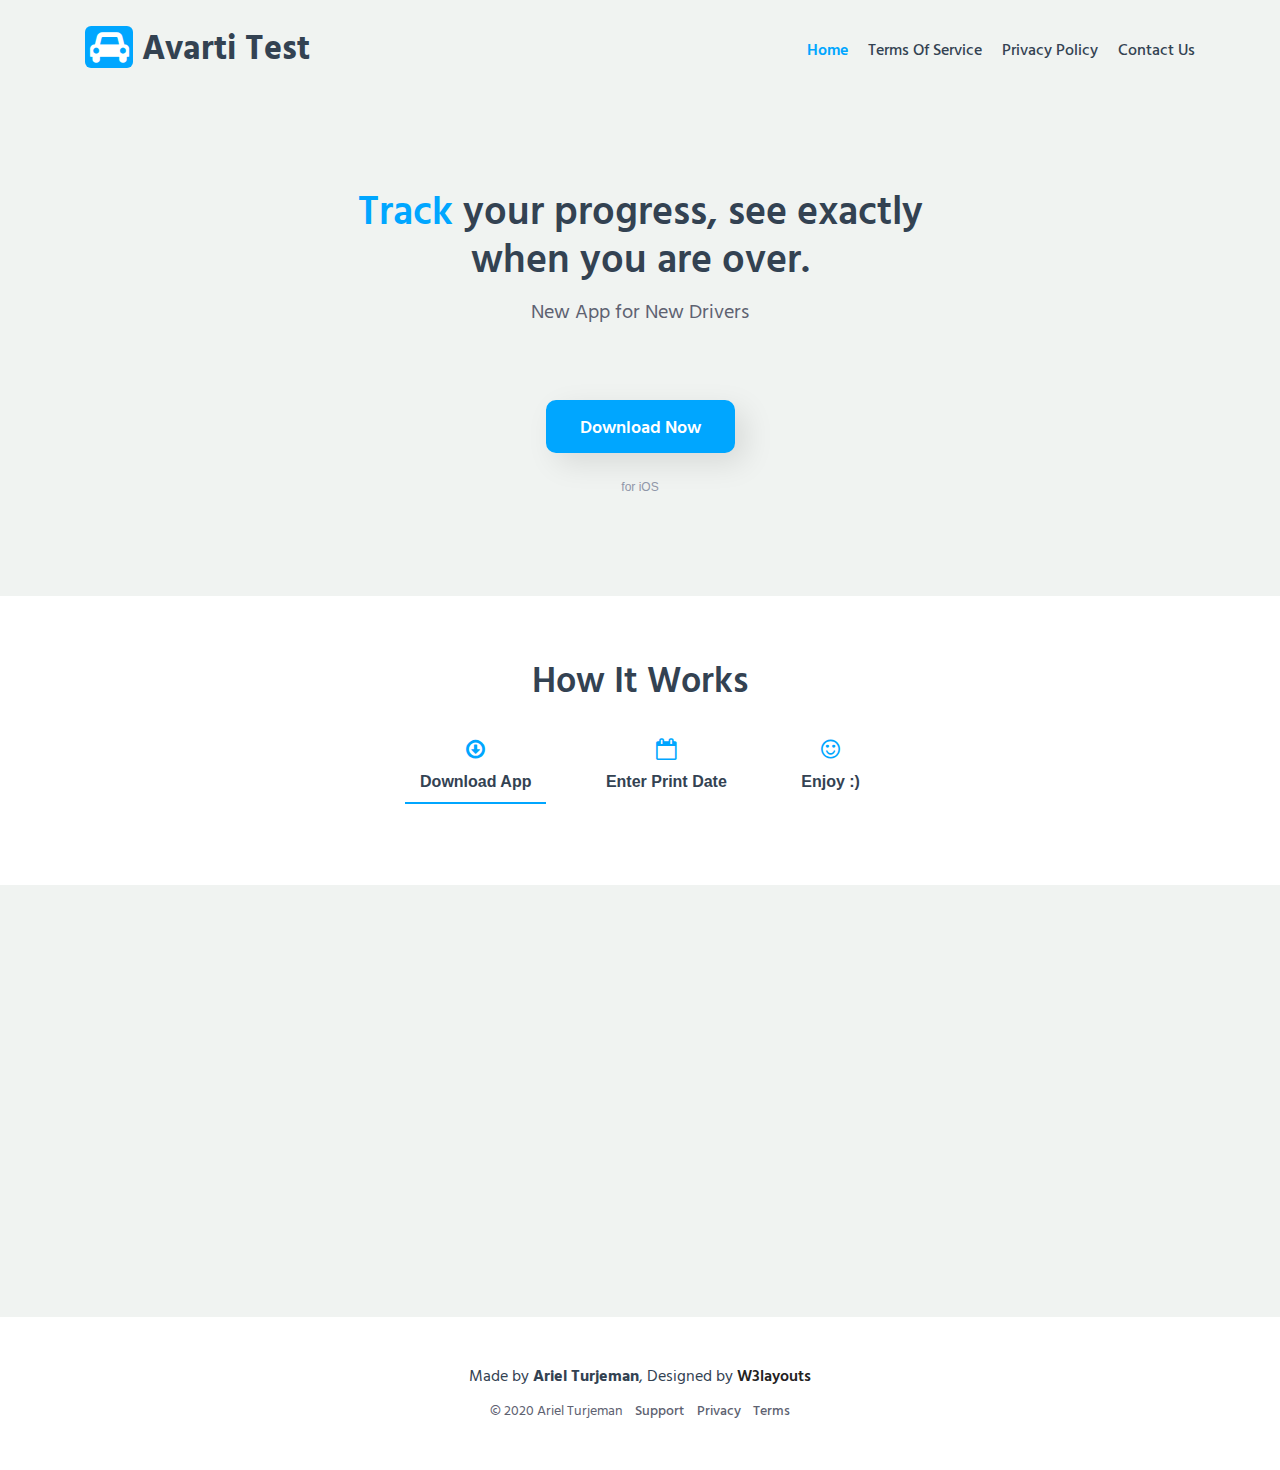
<file: index.html>
<!--
Author: W3layouts
Author URL: http://w3layouts.com
-->
<!doctype html>
<html lang="zxx">

<head>
    <!-- Required meta tags -->
    <meta charset="utf-8">
    <meta name="viewport" content="width=device-width, initial-scale=1, shrink-to-fit=no">
    <title>Avarti Test App</title>
    <!-- Template CSS -->
    <link rel="stylesheet" href="assets/css/style-starter.css">
    <!-- Template CSS -->
    <link href="//fonts.googleapis.com/css?family=Hind:400,500,600,700&display=swap" rel="stylesheet">
    <!-- Template CSS -->
<link rel="shortcut icon" type="image/x-icon" href="assets/favicon.ico">
</head>

<body>
    <!--/top-header-content-->
    <div class="template">
        <header id="site-header" class="fixed-top">
            <div class="container">
                <nav class="navbar navbar-expand-lg navbar-dark stroke">
                    <a class="navbar-brand" href="index.html">
                        <span class="fa fa-car fa-fw"></span> Avarti Test
                    </a>
                    <button class="navbar-toggler bg-gradient" type="button" data-toggle="collapse" data-target="#navbarTogglerDemo02" aria-controls="navbarTogglerDemo02" aria-expanded="false" aria-label="Toggle navigation"><span class="navbar-toggler-icon fa fa-bars"> </span>
                    </button>

                    <div class="collapse navbar-collapse" id="navbarTogglerDemo02">
                        <ul class="navbar-nav ml-auto">
                            <li class="nav-item active">
                                <a class="nav-link" href="index.html">Home <span class="sr-only">(current)</span></a>
                            </li>
                            <li class="nav-item">
                                <a class="nav-link effect-3" href="tos.html">Terms Of Service</a>
                            </li>

                            <li class="nav-item">
                                <a class="nav-link effect-3" href="privacypolicy.html">Privacy Policy</a>
                            </li>
                            <li class="nav-item">
                                <a class="nav-link effect-3" href="contact.html">Contact Us</a>
                            </li>
                        </ul>

                    </div>
                </nav>
            </div>
        </header>
    </div>
    <!--//top-header-content-->
    <!--w3l-banner-slider-->
    <section class="w3l-banner-main">

        <!--/banner-content-->
        <div class="bannerhny-content text-center">
            <h3 data-aos="fade-up"><span>Track</span> your progress,
                see exactly<br> when you are over.</h3>
            <h6 data-aos="fade-up">New App for New Drivers</h6>
            <div class="banner-button" data-aos="fade-down">
                <a href="#" class="btn">Download Now</a><small>for iOS</small>
            </div>
        </div>
        <!--//banner-content-->
    </section>
    <!-- //w3l-banner-slider-->

    <section class="w3l-content-12-main">
        <!-- /content-6-section -->
        <div class="content-12 text-left py-5">
            <div class="container pt-lg-3">

                <h3 class="hny-title text-center">
                    How it Works </h3>
                <div class="content-info-tabs mt-4">
                    <div class="tab-main mx-auto text-md-center">

                        <input id="tab1" type="radio" name="tabs" checked>
                        <label for="tab1"><span class="fa fa-arrow-circle-o-down" aria-hidden="true"></span> Download App</label>

                        <input id="tab2" type="radio" name="tabs">
                        <label for="tab2"><span class="fa fa-calendar-o" aria-hidden="true"></span> Enter Print Date</label>

                        <input id="tab3" type="radio" name="tabs">
                        <label for="tab3"><span class="fa fa-smile-o" aria-hidden="true"></span> Enjoy :)</label>
                        <section id="content1" data-aos="zoom-in">
                            <!--<img src="assets/images/screen-1.png" class="img-fluid" alt="mobile-image">-->
                        </section>

                        <section id="content2" data-aos="zoom-in">
                            <!--<img src="assets/images/screen-2.png" class="img-fluid" alt="mobile-image">-->
                        </section>

                        <section id="content3" data-aos="zoom-in">
                            <!--<img src="assets/images/screen-3.png" class="img-fluid" alt="mobile-image">-->
                        </section>
                    </div>
                </div>
            </div>
        </div>
    </section>

    <!--/w3l-download-main-->
    <section class="w3l-download-main">
        <!--/download-->
        <div class="download-content text-center py-5">
            <div class="container py-lg-3">
                <h3 data-aos="fade-up">Avarti Test is free for <span>download</span>.<br> Try it today!</h3>
                <h6 data-aos="fade-up">Click to Download Avarti Test Application</h6>
                <div class="banner-button" data-aos="fade-up">
                    <a href="#" class="btn">Download Now</a><small>No signup required.</small>
                </div>
            </div>
        </div>
        <!--//download-->
    </section>
    <!--//w3l-download-main-->
    <!-- footer -->
        <footer class="w3l-footer-16">
        <div class="footer-content py-lg-5 py-4 text-center">
            <div class="container">
                <div class="copy-right">
                    <h6>Made by <b>Ariel Turjeman</b>, Designed by <a href="https://w3layouts.com">W3layouts</a> </h6>
                    <ul class="footer-gd-16">
                        <li>© 2020 Ariel Turjeman </li>
                        <li><a href="contact.html">Support</a></li>
                        <li><a href="privacypolicy.html">Privacy</a></li>
                        <li><a href="tos.html">Terms</a></li>
                    </ul>
                </div>
                <button onclick="topFunction()" id="movetop" title="Go to top">
                    <span class="fa fa-angle-up"></span>
                </button>
            </div>
        </div>

        <!-- move top -->
        <script>
            // When the user scrolls down 20px from the top of the document, show the button
            window.onscroll = function() {
                scrollFunction()
            };

            function scrollFunction() {
                if (document.body.scrollTop > 20 || document.documentElement.scrollTop > 20) {
                    document.getElementById("movetop").style.display = "block";
                } else {
                    document.getElementById("movetop").style.display = "none";
                }
            }

            // When the user clicks on the button, scroll to the top of the document
            function topFunction() {
                document.body.scrollTop = 0;
                document.documentElement.scrollTop = 0;
            }
        </script>
         <!-- //move top -->
        <script>
            $(function() {
                $('.navbar-toggler').click(function() {
                    $('body').toggleClass('noscroll');
                })
            });

        </script>
    </footer>
    <!-- //footer -->
</body>

</html>
<script src="assets/js/jquery-3.3.1.min.js"></script>
<!-- disable body scroll which navbar is in active -->

<!--//-->
<script>
    $(function() {
        $('.navbar-toggler').click(function() {
            $('body').toggleClass('noscroll');
        })
    });
</script>
<!--/MENU-JS-->
<script>
    $(window).on("scroll", function() {
        var scroll = $(window).scrollTop();

        if (scroll >= 80) {
            $("#site-header").addClass("nav-fixed");
        } else {
            $("#site-header").removeClass("nav-fixed");
        }
    });

    //Main navigation Active Class Add Remove
    $(".navbar-toggler").on("click", function() {
        $("header").toggleClass("active");
    });
    $(document).on("ready", function() {
        if ($(window).width() > 991) {
            $("header").removeClass("active");
        }
        $(window).on("resize", function() {
            if ($(window).width() > 991) {
                $("header").removeClass("active");
            }
        });
    });
</script>
<!--//MENU-JS-->
<!-- /aos -->
<script src="assets/js/aos.js"></script>
<script src="assets/js/aosindex.js"></script>
<!-- //aos -->

<script src="assets/js/bootstrap.min.js"></script>
</file>
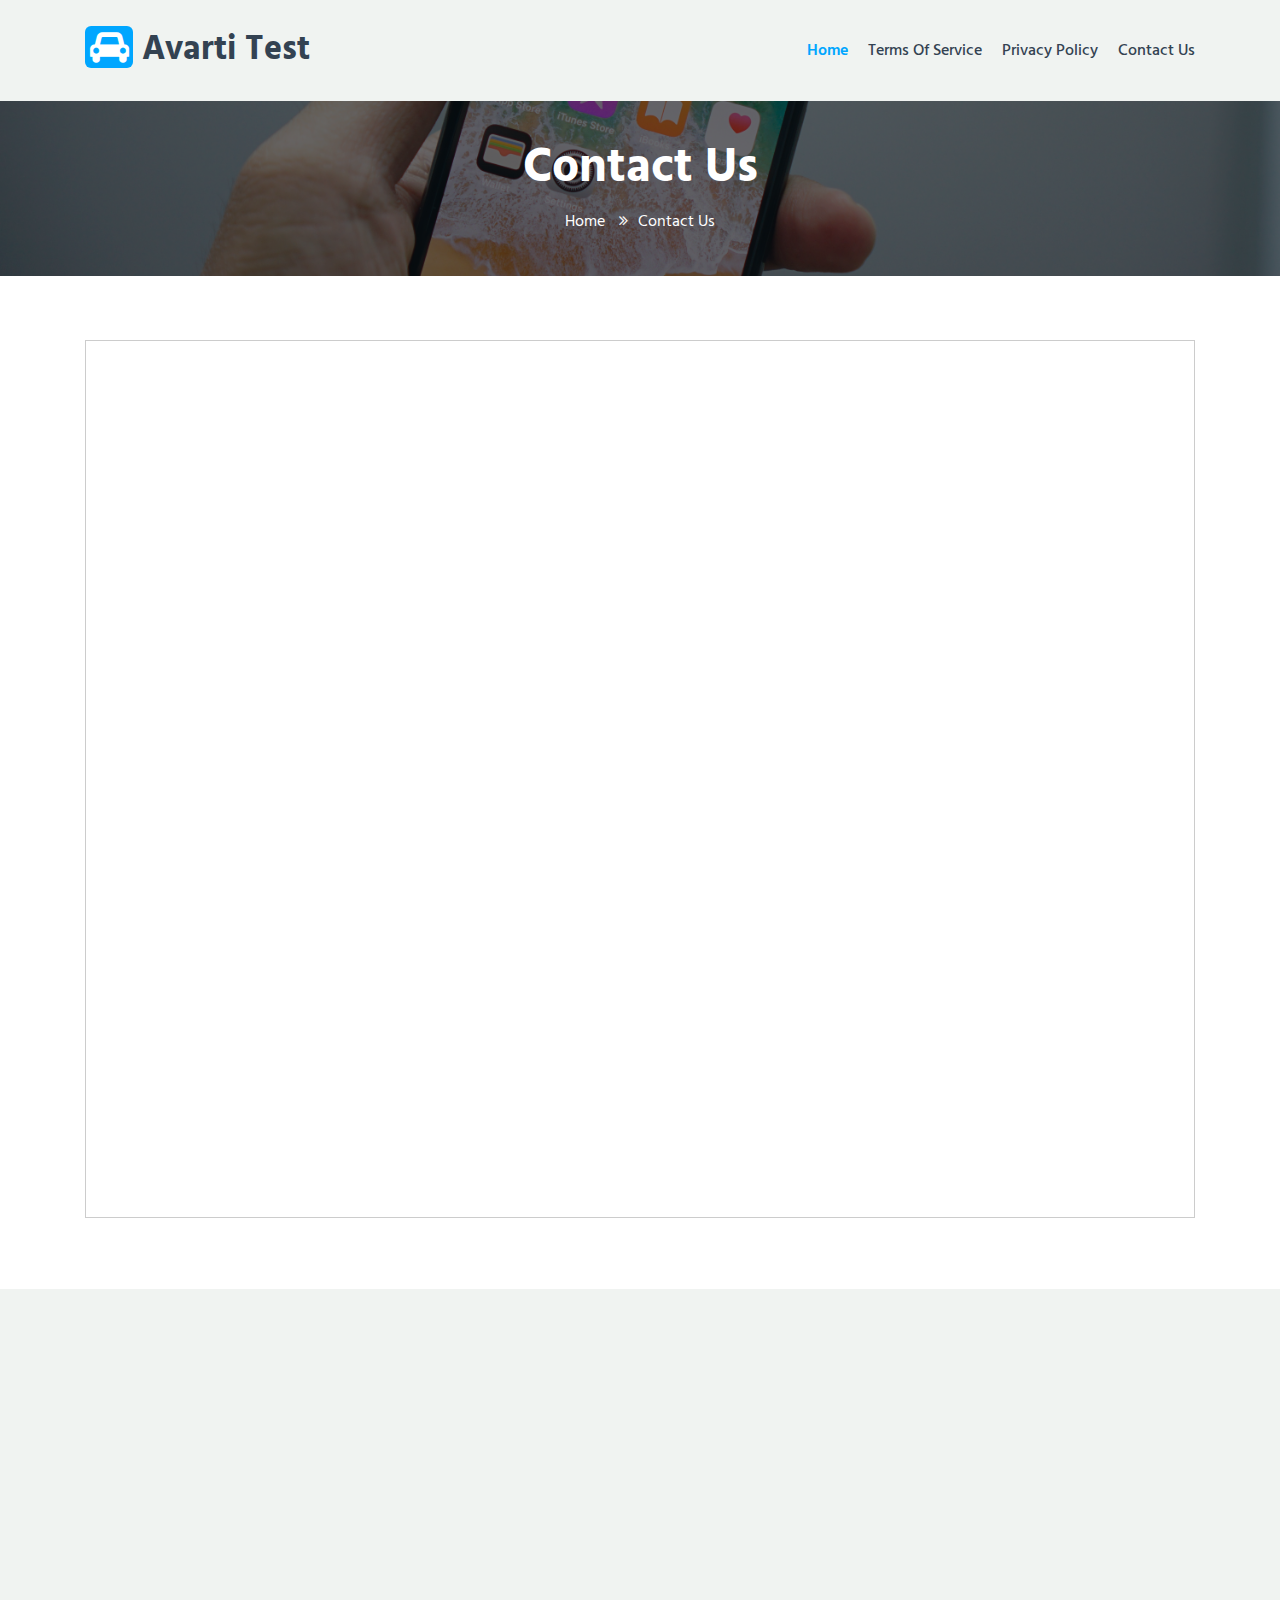
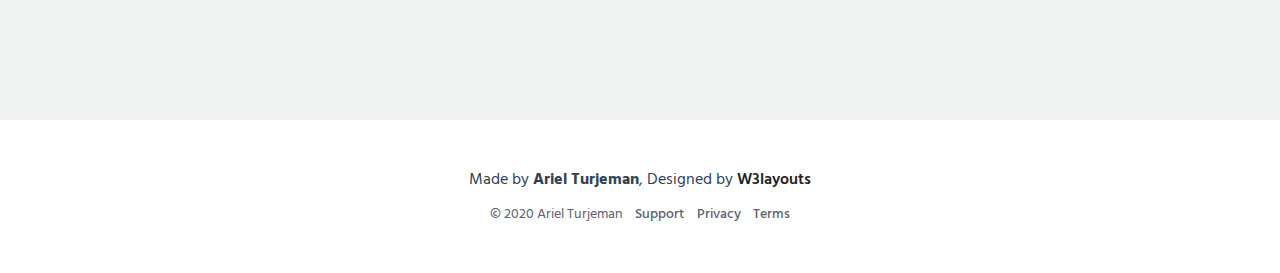
<file: contact.html>
<!--
Author: W3layouts
Author URL: http://w3layouts.com
-->
<!doctype html>
<html lang="zxx">

<head>
    <!-- Required meta tags -->
    <meta charset="utf-8">
    <meta name="viewport" content="width=device-width, initial-scale=1, shrink-to-fit=no">
    <title>Avarti Test App</title>
    <!-- Template CSS -->
    <link rel="stylesheet" href="assets/css/style-starter.css">
    <!-- Template CSS -->
    <link href="//fonts.googleapis.com/css?family=Hind:400,500,600,700&display=swap" rel="stylesheet">
    <!-- Template CSS -->
<link rel="shortcut icon" type="image/x-icon" href="assets/favicon.ico">
</head>

<body>
    <!--/top-header-content-->
    <div class="template">
        <header id="site-header" class="fixed-top">
            <div class="container">
                <nav class="navbar navbar-expand-lg navbar-dark stroke">
                    <a class="navbar-brand" href="index.html">
                        <span class="fa fa-car fa-fw"></span> Avarti Test
                    </a>
                    <button class="navbar-toggler bg-gradient" type="button" data-toggle="collapse" data-target="#navbarTogglerDemo02" aria-controls="navbarTogglerDemo02" aria-expanded="false" aria-label="Toggle navigation"><span class="navbar-toggler-icon fa fa-bars"> </span>
                    </button>

                    <div class="collapse navbar-collapse" id="navbarTogglerDemo02">
                        <ul class="navbar-nav ml-auto">
                            <li class="nav-item active">
                                <a class="nav-link" href="index.html">Home <span class="sr-only">(current)</span></a>
                            </li>
                            <li class="nav-item">
                                <a class="nav-link effect-3" href="tos.html">Terms Of Service</a>
                            </li>

                            <li class="nav-item">
                                <a class="nav-link effect-3" href="privacypolicy.html">Privacy Policy</a>
                            </li>
                            <li class="nav-item">
                                <a class="nav-link effect-3" href="contact.html">Contact Us</a>
                            </li>
                        </ul>

                    </div>
                </nav>
            </div>
        </header>
    </div>
    <!--//top-header-content-->

    <section class="w3l-inner-page-main">
        <div class="breadcrumb-infhny">
            <div class="container">
                <nav aria-label="breadcrumb">
                    <h2 class="hny-title text-center">Contact Us</h2>
                    <ol class="breadcrumb mb-0">
                        <li><a href="index.html">Home</a>
                            <span class="fa fa-angle-double-right"></span>
                        </li>
                        <li class="active">Contact Us</li>
                    </ol>
                </nav>
            </div>
        </div>
    </section>


    <!-- /contact-form -->
    <section class="w3l-contact-main">
        <div class="contact-infhny py-5">
            <div class="container py-lg-3">
                <div class="top-map">
                    <div class="map-content-9">
                        <script src="https://static.airtable.com/js/embed/embed_snippet_v1.js"></script><iframe class="airtable-embed airtable-dynamic-height" src="https://airtable.com/embed/shrJTUaPPGjscM20i?backgroundColor=blue" frameborder="0" onmousewheel="" width="100%" height="878" style="background: transparent; border: 1px solid #ccc;"></iframe>
                    </div>
                </div>
            </div>
        </div>

    </section>
    <!-- //contact-form -->

    <!-- footer -->
    <!--/w3l-download-main-->
    <section class="w3l-download-main">
        <!--/download-->
        <div class="download-content text-center py-5">
            <div class="container py-lg-3">
                <h3 data-aos="fade-up">Avarti Test is free for <span>download</span>.<br> Try it today!</h3>
                <h6 data-aos="fade-up">Click to Download Avarti Test Application</h6>
                <div class="banner-button" data-aos="fade-up">
                    <a href="#" class="btn">Download Now</a><small>No signup required.</small>
                </div>
            </div>
        </div>
        <!--//download-->
    </section>
    <!--//w3l-download-main-->
    <!-- footer -->
    <footer class="w3l-footer-16">
        <div class="footer-content py-lg-5 py-4 text-center">
            <div class="container">
                <div class="copy-right">
                    <h6>Made by <b>Ariel Turjeman</b>, Designed by <a href="https://w3layouts.com">W3layouts</a> </h6>
                    <ul class="footer-gd-16">
                        <li>© 2020 Ariel Turjeman </li>
                        <li><a href="contact.html">Support</a></li>
                        <li><a href="privacypolicy.html">Privacy</a></li>
                        <li><a href="tos.html">Terms</a></li>
                    </ul>
                </div>
                <button onclick="topFunction()" id="movetop" title="Go to top">
                    <span class="fa fa-angle-up"></span>
                </button>
            </div>
        </div>

        <!-- move top -->
        <script>
            // When the user scrolls down 20px from the top of the document, show the button
            window.onscroll = function() {
                scrollFunction()
            };

            function scrollFunction() {
                if (document.body.scrollTop > 20 || document.documentElement.scrollTop > 20) {
                    document.getElementById("movetop").style.display = "block";
                } else {
                    document.getElementById("movetop").style.display = "none";
                }
            }

            // When the user clicks on the button, scroll to the top of the document
            function topFunction() {
                document.body.scrollTop = 0;
                document.documentElement.scrollTop = 0;
            }

        </script>
        <!-- //move top -->
        <script>
            $(function() {
                $('.navbar-toggler').click(function() {
                    $('body').toggleClass('noscroll');
                })
            });

        </script>
    </footer>
    <!-- //footer -->
</body>

</html>
<script src="assets/js/jquery-3.3.1.min.js"></script>
<!-- disable body scroll which navbar is in active -->
<script>
    $(function() {
        $('.navbar-toggler').click(function() {
            $('body').toggleClass('noscroll');
        })
    });

</script>
<!--/MENU-JS-->
<script>
    $(window).on("scroll", function() {
        var scroll = $(window).scrollTop();

        if (scroll >= 80) {
            $("#site-header").addClass("nav-fixed");
        } else {
            $("#site-header").removeClass("nav-fixed");
        }
    });

    //Main navigation Active Class Add Remove
    $(".navbar-toggler").on("click", function() {
        $("header").toggleClass("active");
    });
    $(document).on("ready", function() {
        if ($(window).width() > 991) {
            $("header").removeClass("active");
        }
        $(window).on("resize", function() {
            if ($(window).width() > 991) {
                $("header").removeClass("active");
            }
        });
    });

</script>
<!--//MENU-JS-->
<!-- /aos -->
<script src="assets/js/aos.js"></script>
<script src="assets/js/aosindex.js"></script>
<!-- //aos -->
<!-- disable body scroll which navbar is in active -->
<!-- //jQuery-Photo-filter-lightbox-portfolio-plugin -->
<script src="assets/js/bootstrap.min.js"></script>
</file>
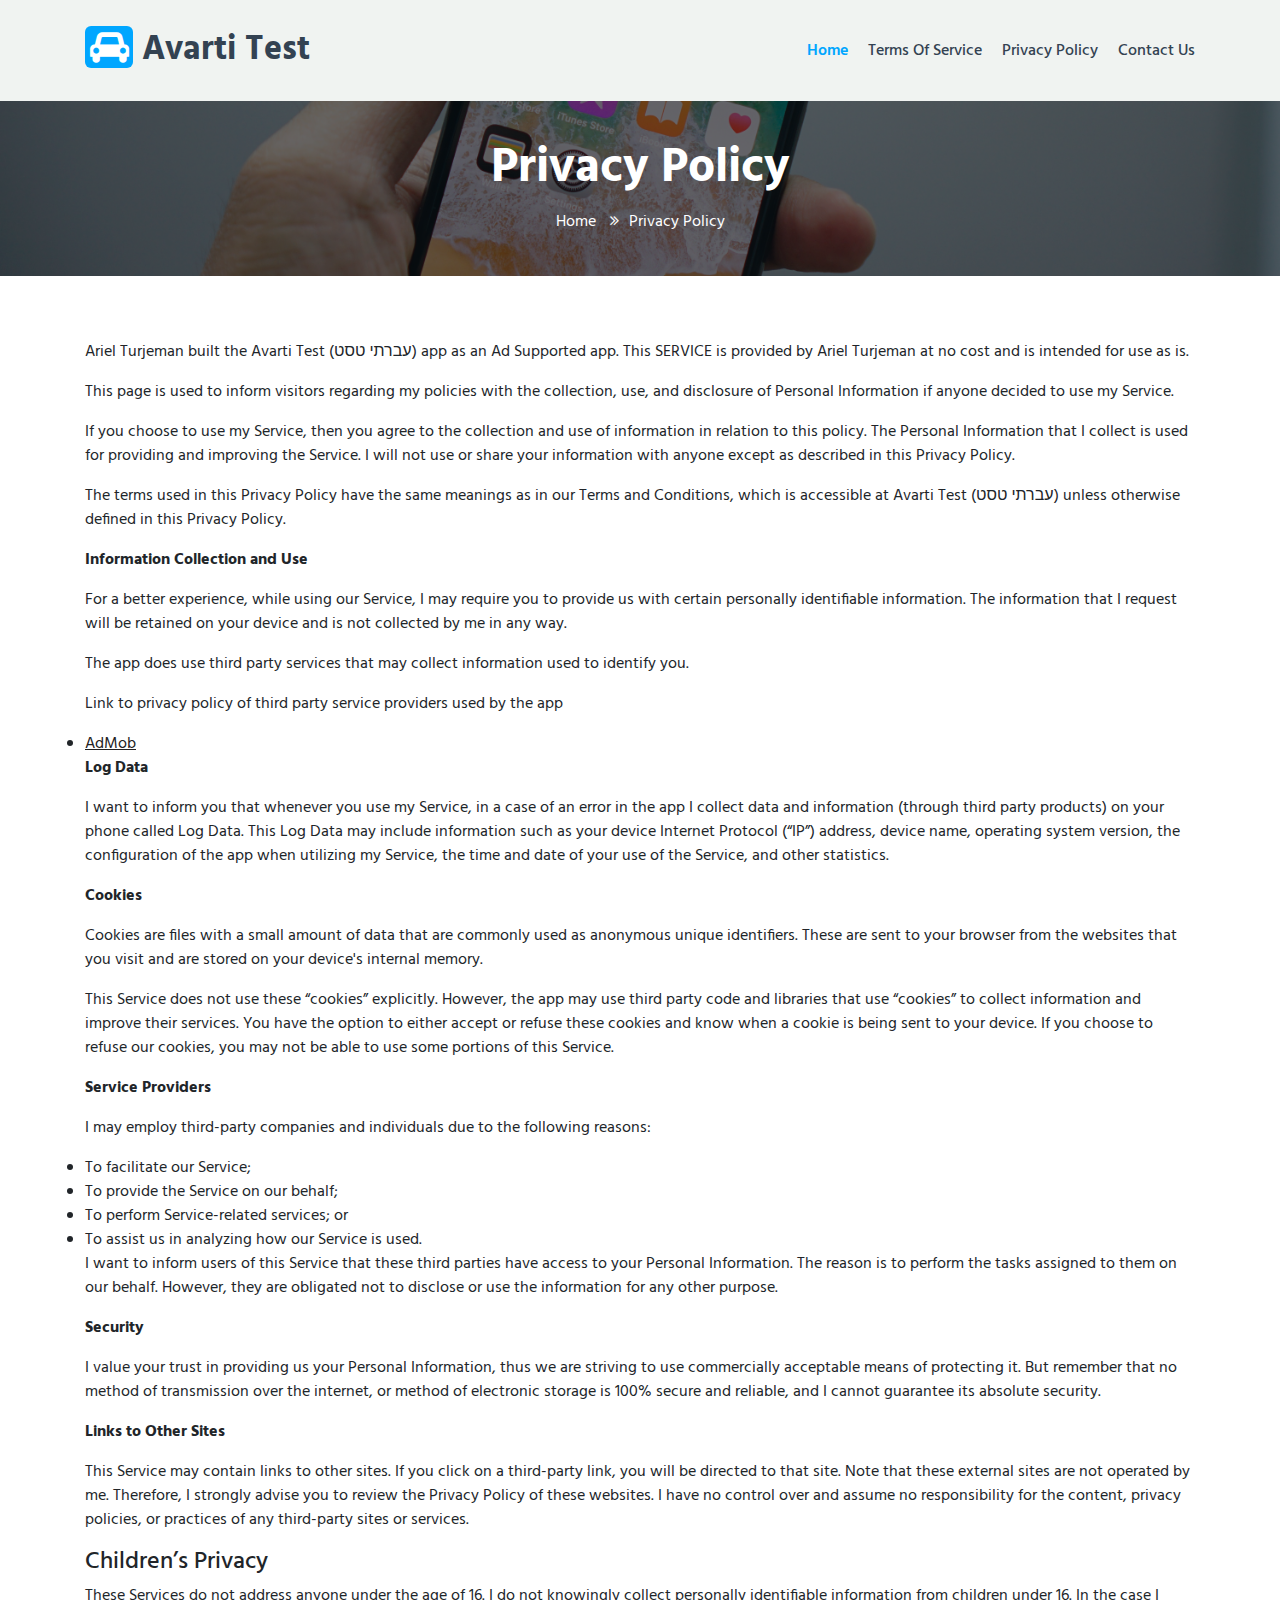
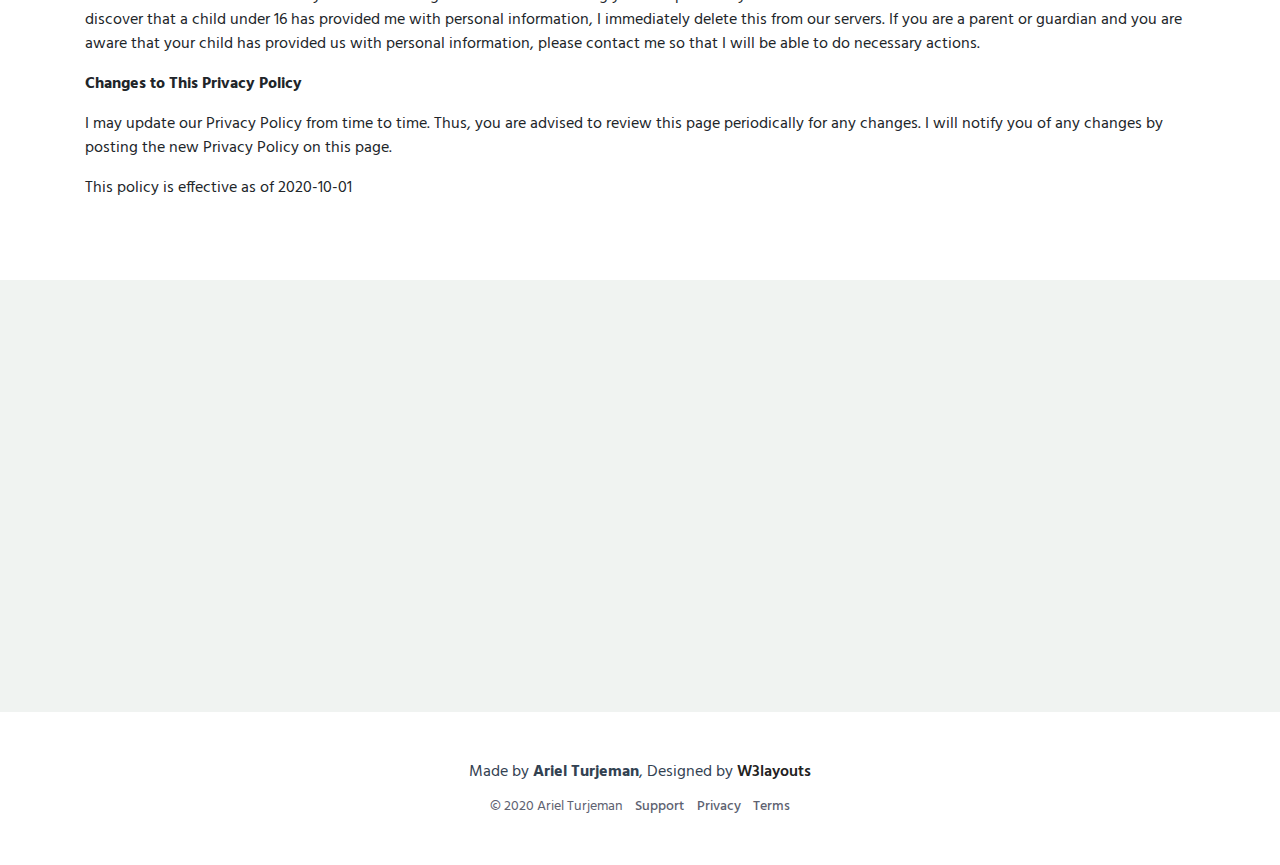
<file: privacypolicy.html>
<!--
Author: W3layouts
Author URL: http://w3layouts.com
-->
<!doctype html>
<html lang="zxx">

<head>
    <!-- Required meta tags -->
    <meta charset="utf-8">
    <meta name="viewport" content="width=device-width, initial-scale=1, shrink-to-fit=no">
    <title>Avarti Test App</title>
    <!-- Template CSS -->
    <link rel="stylesheet" href="assets/css/style-starter.css">
    <!-- Template CSS -->
    <link href="//fonts.googleapis.com/css?family=Hind:400,500,600,700&display=swap" rel="stylesheet">
    <!-- Template CSS -->
<link rel="shortcut icon" type="image/x-icon" href="assets/favicon.ico">
</head>

<body>
    <!--/top-header-content-->
    <div class="template">
        <header id="site-header" class="fixed-top">
            <div class="container">
                <nav class="navbar navbar-expand-lg navbar-dark stroke">
                    <a class="navbar-brand" href="index.html">
                        <span class="fa fa-car fa-fw"></span> Avarti Test
                    </a>
                    <button class="navbar-toggler bg-gradient" type="button" data-toggle="collapse" data-target="#navbarTogglerDemo02" aria-controls="navbarTogglerDemo02" aria-expanded="false" aria-label="Toggle navigation"><span class="navbar-toggler-icon fa fa-bars"> </span>
                    </button>

                    <div class="collapse navbar-collapse" id="navbarTogglerDemo02">
                        <ul class="navbar-nav ml-auto">
                            <li class="nav-item active">
                                <a class="nav-link" href="index.html">Home <span class="sr-only">(current)</span></a>
                            </li>
                            <li class="nav-item">
                                <a class="nav-link effect-3" href="tos.html">Terms Of Service</a>
                            </li>

                            <li class="nav-item">
                                <a class="nav-link effect-3" href="privacypolicy.html">Privacy Policy</a>
                            </li>
                            <li class="nav-item">
                                <a class="nav-link effect-3" href="contact.html">Contact Us</a>
                            </li>
                        </ul>

                    </div>
                </nav>
            </div>
        </header>
    </div>
    <!--//top-header-content-->

    <section class="w3l-inner-page-main">
        <div class="breadcrumb-infhny">
            <div class="container">
                <nav aria-label="breadcrumb">
                    <h2 class="hny-title text-center">Privacy Policy</h2>
                    <ol class="breadcrumb mb-0">
                        <li><a href="index.html">Home</a>
                            <span class="fa fa-angle-double-right"></span>
                        </li>
                        <li class="active">Privacy Policy</li>
                    </ol>
                </nav>
            </div>
        </div>
    </section>

    <section class="w3l-pricing-6">
        <!-- /pricing-6-->
        <div class="pricing py-5">
            <div class="container py-lg-3">
                <p>Ariel Turjeman built the Avarti Test (עברתי טסט) app as an Ad Supported app. This SERVICE is provided by Ariel Turjeman at no cost and is intended for use as is.</p>
                <p>This page is used to inform visitors regarding my policies with the collection, use, and disclosure of Personal Information if anyone decided to use my Service.</p>
                <p>If you choose to use my Service, then you agree to the collection and use of information in relation to this policy. The Personal Information that I collect is used for providing and improving the Service. I will not use or share your information with anyone except as described in this Privacy Policy.</p>
                <p>The terms used in this Privacy Policy have the same meanings as in our Terms and Conditions, which is accessible at Avarti Test (עברתי טסט) unless otherwise defined in this Privacy Policy.</p>
                <p><strong>Information Collection and Use</strong></p>
                <p>For a better experience, while using our Service, I may require you to provide us with certain personally identifiable information. The information that I request will be retained on your device and is not collected by me in any way.</p>
                <p>The app does use third party services that may collect information used to identify you.</p>
                <p>Link to privacy policy of third party service providers used by the app</p>
                <ul>
                    <li><a href="https://support.google.com/admob/answer/6128543?hl=en"><u>AdMob</u></a></li>
                </ul>
                <p><strong>Log Data</strong></p>
                <p>I want to inform you that whenever you use my Service, in a case of an error in the app I collect data and information (through third party products) on your phone called Log Data. This Log Data may include information such as your device Internet Protocol (“IP”) address, device name, operating system version, the configuration of the app when utilizing my Service, the time and date of your use of the Service, and other statistics.</p>
                <p><strong>Cookies</strong></p>
                <p>Cookies are files with a small amount of data that are commonly used as anonymous unique identifiers. These are sent to your browser from the websites that you visit and are stored on your device's internal memory.</p>
                <p>This Service does not use these “cookies” explicitly. However, the app may use third party code and libraries that use “cookies” to collect information and improve their services. You have the option to either accept or refuse these cookies and know when a cookie is being sent to your device. If you choose to refuse our cookies, you may not be able to use some portions of this Service.</p>
                <p><strong>Service Providers</strong></p>
                <p>I may employ third-party companies and individuals due to the following reasons:</p>
                <ul>
                    <li>To facilitate our Service;</li>
                    <li>To provide the Service on our behalf;</li>
                    <li>To perform Service-related services; or</li>
                    <li>To assist us in analyzing how our Service is used.</li>
                </ul>
                <p>I want to inform users of this Service that these third parties have access to your Personal Information. The reason is to perform the tasks assigned to them on our behalf. However, they are obligated not to disclose or use the information for any other purpose.</p>
                <p><strong>Security</strong></p>
                <p>I value your trust in providing us your Personal Information, thus we are striving to use commercially acceptable means of protecting it. But remember that no method of transmission over the internet, or method of electronic storage is 100% secure and reliable, and I cannot guarantee its absolute security.</p>
                <p><strong>Links to Other Sites</strong></p>
                <p>This Service may contain links to other sites. If you click on a third-party link, you will be directed to that site. Note that these external sites are not operated by me. Therefore, I strongly advise you to review the Privacy Policy of these websites. I have no control over and assume no responsibility for the content, privacy policies, or practices of any third-party sites or services.</p>
                <h4>Children’s Privacy</h4>
                <p>These Services do not address anyone under the age of 16. I do not knowingly collect personally identifiable information from children under 16. In the case I discover that a child under 16 has provided me with personal information, I immediately delete this from our servers. If you are a parent or guardian and you are aware that your child has provided us with personal information, please contact me so that I will be able to do necessary actions.</p>
                <p><strong>Changes to This Privacy Policy</strong></p>
                <p>I may update our Privacy Policy from time to time. Thus, you are advised to review this page periodically for any changes. I will notify you of any changes by posting the new Privacy Policy on this page.</p>
                <p>This policy is effective as of 2020-10-01</p>
            </div>
        </div>
    </section>
    <!-- //pricing-6-->

    <!--/w3l-download-main-->
    <section class="w3l-download-main">
        <!--/download-->
        <div class="download-content text-center py-5">
            <div class="container py-lg-3">
                <h3 data-aos="fade-up">Avarti Test is free for <span>download</span>.<br> Try it today!</h3>
                <h6 data-aos="fade-up">Click to Download Avarti Test Application</h6>
                <div class="banner-button" data-aos="fade-up">
                    <a href="#" class="btn">Download Now</a><small>No signup required.</small>
                </div>
            </div>
        </div>
        <!--//download-->
    </section>
    <!--//w3l-download-main-->

    <!-- footer -->
    <footer class="w3l-footer-16">
        <div class="footer-content py-lg-5 py-4 text-center">
            <div class="container">
                <div class="copy-right">
                    <h6>Made by <b>Ariel Turjeman</b>, Designed by <a href="https://w3layouts.com">W3layouts</a> </h6>
                    <ul class="footer-gd-16">
                        <li>© 2020 Ariel Turjeman </li>
                        <li><a href="contact.html">Support</a></li>
                        <li><a href="privacypolicy.html">Privacy</a></li>
                        <li><a href="tos.html">Terms</a></li>
                    </ul>
                </div>
                <button onclick="topFunction()" id="movetop" title="Go to top">
                    <span class="fa fa-angle-up"></span>
                </button>
            </div>
        </div>

        <!-- move top -->
        <script>
            // When the user scrolls down 20px from the top of the document, show the button
            window.onscroll = function() {
                scrollFunction()
            };

            function scrollFunction() {
                if (document.body.scrollTop > 20 || document.documentElement.scrollTop > 20) {
                    document.getElementById("movetop").style.display = "block";
                } else {
                    document.getElementById("movetop").style.display = "none";
                }
            }

            // When the user clicks on the button, scroll to the top of the document
            function topFunction() {
                document.body.scrollTop = 0;
                document.documentElement.scrollTop = 0;
            }

        </script>
        <!-- //move top -->
        <script>
            $(function() {
                $('.navbar-toggler').click(function() {
                    $('body').toggleClass('noscroll');
                })
            });

        </script>
    </footer>
    <!-- //footer -->
</body>

</html>

<script src="assets/js/jquery-3.3.1.min.js"></script>
<!-- disable body scroll which navbar is in active -->
<script>
    $(function() {
        $('.navbar-toggler').click(function() {
            $('body').toggleClass('noscroll');
        })
    });

</script>
<!--/MENU-JS-->
<script>
    $(window).on("scroll", function() {
        var scroll = $(window).scrollTop();

        if (scroll >= 80) {
            $("#site-header").addClass("nav-fixed");
        } else {
            $("#site-header").removeClass("nav-fixed");
        }
    });

    //Main navigation Active Class Add Remove
    $(".navbar-toggler").on("click", function() {
        $("header").toggleClass("active");
    });
    $(document).on("ready", function() {
        if ($(window).width() > 991) {
            $("header").removeClass("active");
        }
        $(window).on("resize", function() {
            if ($(window).width() > 991) {
                $("header").removeClass("active");
            }
        });
    });

</script>
<!--//MENU-JS-->
<!-- /aos -->
<script src="assets/js/aos.js"></script>
<script src="assets/js/aosindex.js"></script>
<!-- //aos -->
<!-- disable body scroll which navbar is in active -->
<!-- //jQuery-Photo-filter-lightbox-portfolio-plugin -->
<script src="assets/js/bootstrap.min.js"></script>
</file>
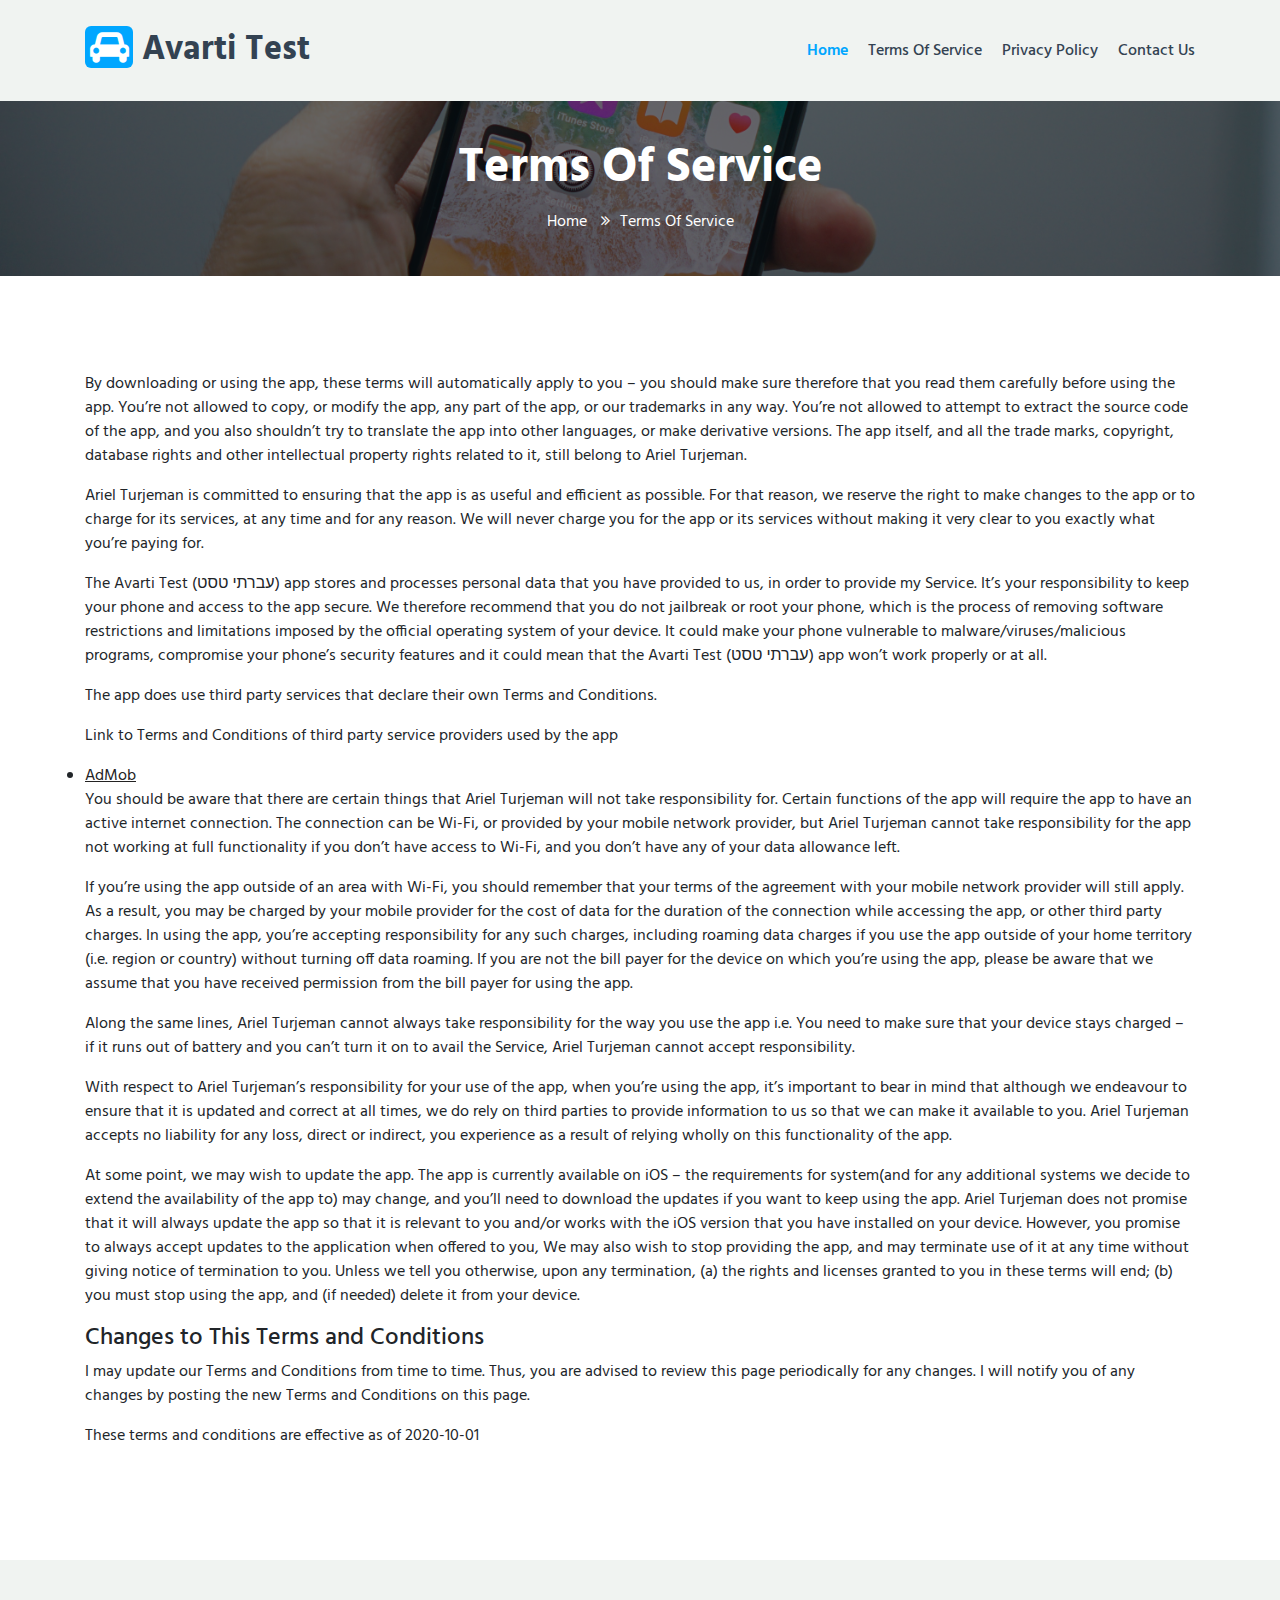
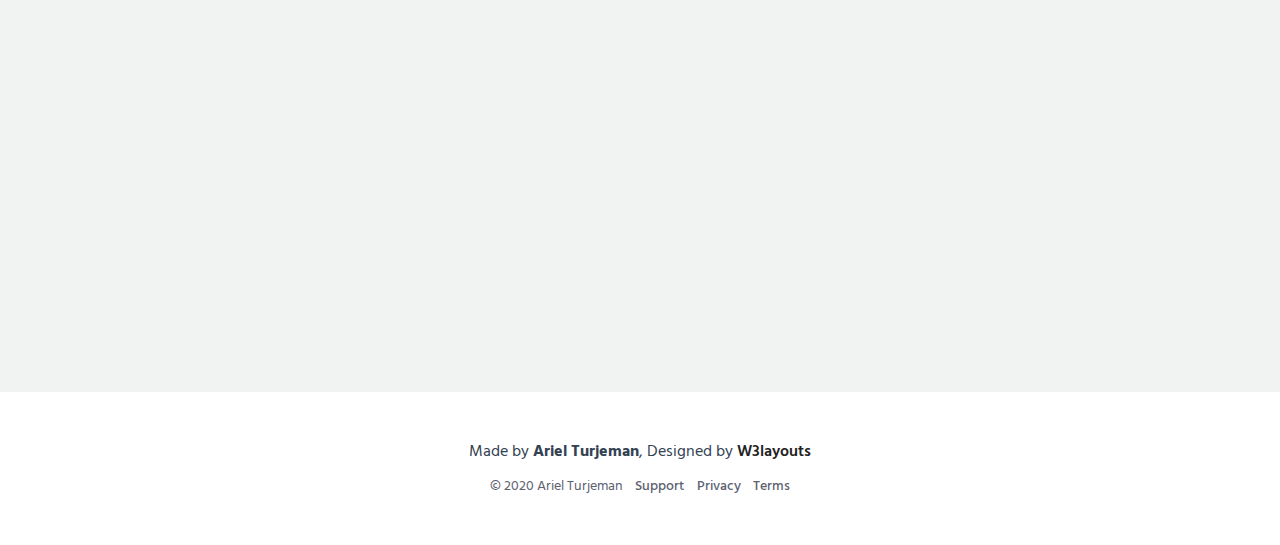
<file: tos.html>
<!--
Author: W3layouts
Author URL: http://w3layouts.com
-->
<!doctype html>
<html lang="zxx">

<head>
    <!-- Required meta tags -->
    <meta charset="utf-8">
    <meta name="viewport" content="width=device-width, initial-scale=1, shrink-to-fit=no">
    <title>Avarti Test App</title>
    <!-- Template CSS -->
    <link rel="stylesheet" href="assets/css/style-starter.css">
    <!-- Template CSS -->
    <link href="//fonts.googleapis.com/css?family=Hind:400,500,600,700&display=swap" rel="stylesheet">
    <!-- Template CSS -->
<link rel="shortcut icon" type="image/x-icon" href="assets/favicon.ico">
</head>

<body>
    <!--/top-header-content-->
    <div class="template">
        <header id="site-header" class="fixed-top">
            <div class="container">
                <nav class="navbar navbar-expand-lg navbar-dark stroke">
                    <a class="navbar-brand" href="index.html">
                        <span class="fa fa-car fa-fw"></span> Avarti Test
                    </a>
                    <button class="navbar-toggler bg-gradient" type="button" data-toggle="collapse" data-target="#navbarTogglerDemo02" aria-controls="navbarTogglerDemo02" aria-expanded="false" aria-label="Toggle navigation"><span class="navbar-toggler-icon fa fa-bars"> </span>
                    </button>

                    <div class="collapse navbar-collapse" id="navbarTogglerDemo02">
                        <ul class="navbar-nav ml-auto">
                            <li class="nav-item active">
                                <a class="nav-link" href="index.html">Home <span class="sr-only">(current)</span></a>
                            </li>
                            <li class="nav-item">
                                <a class="nav-link effect-3" href="tos.html">Terms Of Service</a>
                            </li>

                            <li class="nav-item">
                                <a class="nav-link effect-3" href="privacypolicy.html">Privacy Policy</a>
                            </li>
                            <li class="nav-item">
                                <a class="nav-link effect-3" href="contact.html">Contact Us</a>
                            </li>
                        </ul>

                    </div>
                </nav>
            </div>
        </header>
    </div>
    <!--//top-header-content-->

    <section class="w3l-inner-page-main">
        <div class="breadcrumb-infhny">
            <div class="container">
                <nav aria-label="breadcrumb">
                    <h2 class="hny-title text-center">Terms Of Service</h2>
                    <ol class="breadcrumb mb-0">
                        <li><a href="index.html">Home</a>
                            <span class="fa fa-angle-double-right"></span>
                        </li>
                        <li class="active">Terms Of Service</li>
                    </ol>
                </nav>
            </div>
        </div>
    </section>
    <section class="features-4">
        <div class="features4-block py-5">
            <div class="container py-lg-5">
                <p>By downloading or using the app, these terms will automatically apply to you – you should make sure therefore that you read them carefully before using the app. You’re not allowed to copy, or modify the app, any part of the app, or our trademarks in any way. You’re not allowed to attempt to extract the source code of the app, and you also shouldn’t try to translate the app into other languages, or make derivative versions. The app itself, and all the trade marks, copyright, database rights and other intellectual property rights related to it, still belong to Ariel Turjeman.</p>
                <p>Ariel Turjeman is committed to ensuring that the app is as useful and efficient as possible. For that reason, we reserve the right to make changes to the app or to charge for its services, at any time and for any reason. We will never charge you for the app or its services without making it very clear to you exactly what you’re paying for.</p>
                <p>The Avarti Test (עברתי טסט) app stores and processes personal data that you have provided to us, in order to provide my Service. It’s your responsibility to keep your phone and access to the app secure. We therefore recommend that you do not jailbreak or root your phone, which is the process of removing software restrictions and limitations imposed by the official operating system of your device. It could make your phone vulnerable to malware/viruses/malicious programs, compromise your phone’s security features and it could mean that the Avarti Test (עברתי טסט) app won’t work properly or at all.</p>
                <p>The app does use third party services that declare their own Terms and Conditions.</p>
                <p>Link to Terms and Conditions of third party service providers used by the app</p>
                <ul>
                    <li><a href="https://developers.google.com/admob/terms"><u>AdMob</u></a></li>
                </ul>
                <p>You should be aware that there are certain things that Ariel Turjeman will not take responsibility for. Certain functions of the app will require the app to have an active internet connection. The connection can be Wi-Fi, or provided by your mobile network provider, but Ariel Turjeman cannot take responsibility for the app not working at full functionality if you don’t have access to Wi-Fi, and you don’t have any of your data allowance left.</p>
                <p>If you’re using the app outside of an area with Wi-Fi, you should remember that your terms of the agreement with your mobile network provider will still apply. As a result, you may be charged by your mobile provider for the cost of data for the duration of the connection while accessing the app, or other third party charges. In using the app, you’re accepting responsibility for any such charges, including roaming data charges if you use the app outside of your home territory (i.e. region or country) without turning off data roaming. If you are not the bill payer for the device on which you’re using the app, please be aware that we assume that you have received permission from the bill payer for using the app.</p>
                <p>Along the same lines, Ariel Turjeman cannot always take responsibility for the way you use the app i.e. You need to make sure that your device stays charged – if it runs out of battery and you can’t turn it on to avail the Service, Ariel Turjeman cannot accept responsibility.</p>
                <p>With respect to Ariel Turjeman’s responsibility for your use of the app, when you’re using the app, it’s important to bear in mind that although we endeavour to ensure that it is updated and correct at all times, we do rely on third parties to provide information to us so that we can make it available to you. Ariel Turjeman accepts no liability for any loss, direct or indirect, you experience as a result of relying wholly on this functionality of the app.</p>
                <p>At some point, we may wish to update the app. The app is currently available on iOS – the requirements for system(and for any additional systems we decide to extend the availability of the app to) may change, and you’ll need to download the updates if you want to keep using the app. Ariel Turjeman does not promise that it will always update the app so that it is relevant to you and/or works with the iOS version that you have installed on your device. However, you promise to always accept updates to the application when offered to you, We may also wish to stop providing the app, and may terminate use of it at any time without giving notice of termination to you. Unless we tell you otherwise, upon any termination, (a) the rights and licenses granted to you in these terms will end; (b) you must stop using the app, and (if needed) delete it from your device.</p>
                <h4>Changes to This Terms and Conditions</h4>
                <p>I may update our Terms and Conditions from time to time. Thus, you are advised to review this page periodically for any changes. I will notify you of any changes by posting the new Terms and Conditions on this page.</p>
                <p>These terms and conditions are effective as of 2020-10-01</p>
            </div>
        </div>
    </section>
    <!--/w3l-download-main-->
    <section class="w3l-download-main">
        <!--/download-->
        <div class="download-content text-center py-5">
            <div class="container py-lg-3">
                <h3 data-aos="fade-up">Avarti Test is free for <span>download</span>.<br> Try it today!</h3>
                <h6 data-aos="fade-up">Click to Download Avarti Test Application</h6>
                <div class="banner-button" data-aos="fade-up">
                    <a href="#" class="btn">Download Now</a><small>No signup required.</small>
                </div>
            </div>
        </div>
        <!--//download-->
    </section>
    <!--//w3l-download-main-->
    <!-- footer -->
    <footer class="w3l-footer-16">
        <div class="footer-content py-lg-5 py-4 text-center">
            <div class="container">
                <div class="copy-right">
                    <h6>Made by <b>Ariel Turjeman</b>, Designed by <a href="https://w3layouts.com">W3layouts</a> </h6>
                    <ul class="footer-gd-16">
                        <li>© 2020 Ariel Turjeman </li>
                        <li><a href="contact.html">Support</a></li>
                        <li><a href="privacypolicy.html">Privacy</a></li>
                        <li><a href="tos.html">Terms</a></li>
                    </ul>
                </div>
                <button onclick="topFunction()" id="movetop" title="Go to top">
                    <span class="fa fa-angle-up"></span>
                </button>
            </div>
        </div>

        <!-- move top -->
        <script>
            // When the user scrolls down 20px from the top of the document, show the button
            window.onscroll = function() {
                scrollFunction()
            };

            function scrollFunction() {
                if (document.body.scrollTop > 20 || document.documentElement.scrollTop > 20) {
                    document.getElementById("movetop").style.display = "block";
                } else {
                    document.getElementById("movetop").style.display = "none";
                }
            }

            // When the user clicks on the button, scroll to the top of the document
            function topFunction() {
                document.body.scrollTop = 0;
                document.documentElement.scrollTop = 0;
            }

        </script>
        <!-- //move top -->
        <script>
            $(function() {
                $('.navbar-toggler').click(function() {
                    $('body').toggleClass('noscroll');
                })
            });

        </script>
    </footer>
    <!-- //footer -->
</body>

</html>

<script src="assets/js/jquery-3.3.1.min.js"></script>
<!-- disable body scroll which navbar is in active -->
<script>
    $(function() {
        $('.navbar-toggler').click(function() {
            $('body').toggleClass('noscroll');
        })
    });

</script>
<!--/MENU-JS-->
<script>
    $(window).on("scroll", function() {
        var scroll = $(window).scrollTop();

        if (scroll >= 80) {
            $("#site-header").addClass("nav-fixed");
        } else {
            $("#site-header").removeClass("nav-fixed");
        }
    });

    //Main navigation Active Class Add Remove
    $(".navbar-toggler").on("click", function() {
        $("header").toggleClass("active");
    });
    $(document).on("ready", function() {
        if ($(window).width() > 991) {
            $("header").removeClass("active");
        }
        $(window).on("resize", function() {
            if ($(window).width() > 991) {
                $("header").removeClass("active");
            }
        });
    });

</script>
<!--//MENU-JS-->
<!-- /aos -->
<script src="assets/js/aos.js"></script>
<script src="assets/js/aosindex.js"></script>
<!-- //aos -->
<!-- disable body scroll which navbar is in active -->
<!-- //jQuery-Photo-filter-lightbox-portfolio-plugin -->
<script src="assets/js/bootstrap.min.js"></script>
</file>
<file: assets/css/style-starter.css>
/*--
Author: W3layouts
Author URL: http://w3layouts.com
--*/
@charset "UTF-8";

html {
  scroll-behavior: smooth;
}

h1,
h2,
h3,
h4,
h5,
h6 {
  font-family: 'Hind', sans-serif;
  font-weight: 700;
}

body,
body a,
body li,
body p,
.btn,
input {
  font-family: 'Hind', sans-serif;
}

body p {
  line-height: 1.5;
  font-weight: 400;
  font-size: 16px;
}

ol,
ul,
dl {
  margin-top: 0;
  margin-bottom: 0rem;
  padding: 0;
}

.form-control:focus {
  box-shadow: none !important;
}

body a:hover {
  color: #00a6ff;
  transition: 0.3s ease;
}

body input {
  border-radius: 6px;
}

body img {
  border-radius: 6px;
}

.noscroll {
  overflow: hidden;
}

h3.hny-title,
h3.hny-title.two {
  font-size: 38px;
  line-height: 46px;
  color: #334252;
  margin-bottom: 24px;
  text-transform: capitalize;
  font-weight: 600;
}

h3.hny-title.two {
  color: #fff;
}

h3.hny-title span.dot-1 {
  color: #00a6ff;
  margin-left: 10px;
}

a.read-more-btn.btn {
  font-weight: 600;
  box-shadow: 10px 10px 30px rgba(0, 0, 0, 0.1);
  transition: all .2s ease-in-out;
  border: 2px solid #00a6ff;
  padding: 0 32px;
  height: 53px;
  font-size: 18px;
  line-height: 53px;
  border-radius: 10px;
  color: #fff;
  background: #00a6ff;
}

a.read-more-btn.btn:hover {
  background: #3dc7be;
  border: 2px solid #3dc7be;
}

@media (max-width: 1280px) {

  h3.hny-title,
  h3.hny-title.two {
    font-size: 36px;
    line-height: 46px;
  }
}

@media (max-width: 667px) {

  h3.hny-title,
  h3.hny-title.two {
    font-size: 30px;
    line-height: 40px;
  }

  a.read-more-btn.btn {
    margin-top: 10px;
  }
}

@media (max-width: 480px) {

  h3.hny-title,
  h3.hny-title.two {
    font-size: 28px;
    line-height: 38px;
  }
}

@media (max-width: 440px) {

  h3.hny-title,
  h3.hny-title.two {
    font-size: 26px;
    line-height: 36px;
  }
}

/*!
 *  Font Awesome 4.7.0 by @davegandy - http://fontawesome.io - @fontawesome
 *  License - http://fontawesome.io/license (Font: SIL OFL 1.1, CSS: MIT License)
 */
/* FONT PATH
 * -------------------------- */
@font-face {
  font-family: 'FontAwesome';
  src: url("../fonts/fontawesome-webfont.eot?v=4.7.0");
  src: url("../fonts/fontawesome-webfont.eot?#iefix&v=4.7.0") format("embedded-opentype"), url("../fonts/fontawesome-webfont.woff2?v=4.7.0") format("woff2"), url("../fonts/fontawesome-webfont.woff?v=4.7.0") format("woff"), url("../fonts/fontawesome-webfont.ttf?v=4.7.0") format("truetype"), url("../fonts/fontawesome-webfont.svg?v=4.7.0#fontawesomeregular") format("svg");
  font-weight: normal;
  font-style: normal;
}

.fa {
  display: inline-block;
  font: normal normal normal 14px/1 FontAwesome;
  font-size: inherit;
  text-rendering: auto;
  -webkit-font-smoothing: antialiased;
  -moz-osx-font-smoothing: grayscale;
}

/* makes the font 33% larger relative to the icon container */
.fa-lg {
  font-size: 1.33333em;
  line-height: 0.75em;
  vertical-align: -15%;
}

.fa-2x {
  font-size: 2em;
}

.fa-3x {
  font-size: 3em;
}

.fa-4x {
  font-size: 4em;
}

.fa-5x {
  font-size: 5em;
}

.fa-fw {
  width: 1.28571em;
  text-align: center;
}

.fa-ul {
  padding-left: 0;
  margin-left: 2.14286em;
  list-style-type: none;
}

.fa-ul>li {
  position: relative;
}

.fa-li {
  position: absolute;
  left: -2.14286em;
  width: 2.14286em;
  top: 0.14286em;
  text-align: center;
}

.fa-li.fa-lg {
  left: -1.85714em;
}

.fa-border {
  padding: .2em .25em .15em;
  border: solid 0.08em #eee;
  border-radius: .1em;
}

.fa-pull-left {
  float: left;
}

.fa-pull-right {
  float: right;
}

.fa.fa-pull-left {
  margin-right: .3em;
}

.fa.fa-pull-right {
  margin-left: .3em;
}

/* Deprecated as of 4.4.0 */
.pull-right {
  float: right;
}

.pull-left {
  float: left;
}

.fa.pull-left {
  margin-right: .3em;
}

.fa.pull-right {
  margin-left: .3em;
}

.fa-spin {
  -webkit-animation: fa-spin 2s infinite linear;
  animation: fa-spin 2s infinite linear;
}

.fa-pulse {
  -webkit-animation: fa-spin 1s infinite steps(8);
  animation: fa-spin 1s infinite steps(8);
}

@-webkit-keyframes fa-spin {
  0% {
    transform: rotate(0deg);
  }

  100% {
    transform: rotate(359deg);
  }
}

@keyframes fa-spin {
  0% {
    transform: rotate(0deg);
  }

  100% {
    transform: rotate(359deg);
  }
}

.fa-rotate-90 {
  -ms-filter: "progid:DXImageTransform.Microsoft.BasicImage(rotation=1)";
  transform: rotate(90deg);
}

.fa-rotate-180 {
  -ms-filter: "progid:DXImageTransform.Microsoft.BasicImage(rotation=2)";
  transform: rotate(180deg);
}

.fa-rotate-270 {
  -ms-filter: "progid:DXImageTransform.Microsoft.BasicImage(rotation=3)";
  transform: rotate(270deg);
}

.fa-flip-horizontal {
  -ms-filter: "progid:DXImageTransform.Microsoft.BasicImage(rotation=0, mirror=1)";
  transform: scale(-1, 1);
}

.fa-flip-vertical {
  -ms-filter: "progid:DXImageTransform.Microsoft.BasicImage(rotation=2, mirror=1)";
  transform: scale(1, -1);
}

:root .fa-rotate-90,
:root .fa-rotate-180,
:root .fa-rotate-270,
:root .fa-flip-horizontal,
:root .fa-flip-vertical {
  -webkit-filter: none;
  filter: none;
}

.fa-stack {
  position: relative;
  display: inline-block;
  width: 2em;
  height: 2em;
  line-height: 2em;
  vertical-align: middle;
}

.fa-stack-1x,
.fa-stack-2x {
  position: absolute;
  left: 0;
  width: 100%;
  text-align: center;
}

.fa-stack-1x {
  line-height: inherit;
}

.fa-stack-2x {
  font-size: 2em;
}

.fa-inverse {
  color: #fff;
}

/* Font Awesome uses the Unicode Private Use Area (PUA) to ensure screen
   readers do not read off random characters that represent icons */
.fa-glass:before {
  content: "";
}

.fa-music:before {
  content: "";
}

.fa-search:before {
  content: "";
}

.fa-envelope-o:before {
  content: "";
}

.fa-heart:before {
  content: "";
}

.fa-star:before {
  content: "";
}

.fa-star-o:before {
  content: "";
}

.fa-user:before {
  content: "";
}

.fa-film:before {
  content: "";
}

.fa-th-large:before {
  content: "";
}

.fa-th:before {
  content: "";
}

.fa-th-list:before {
  content: "";
}

.fa-check:before {
  content: "";
}

.fa-remove:before,
.fa-close:before,
.fa-times:before {
  content: "";
}

.fa-search-plus:before {
  content: "";
}

.fa-search-minus:before {
  content: "";
}

.fa-power-off:before {
  content: "";
}

.fa-signal:before {
  content: "";
}

.fa-gear:before,
.fa-cog:before {
  content: "";
}

.fa-trash-o:before {
  content: "";
}

.fa-home:before {
  content: "";
}

.fa-file-o:before {
  content: "";
}

.fa-clock-o:before {
  content: "";
}

.fa-road:before {
  content: "";
}

.fa-download:before {
  content: "";
}

.fa-arrow-circle-o-down:before {
  content: "";
}

.fa-arrow-circle-o-up:before {
  content: "";
}

.fa-inbox:before {
  content: "";
}

.fa-play-circle-o:before {
  content: "";
}

.fa-rotate-right:before,
.fa-repeat:before {
  content: "";
}

.fa-refresh:before {
  content: "";
}

.fa-list-alt:before {
  content: "";
}

.fa-lock:before {
  content: "";
}

.fa-flag:before {
  content: "";
}

.fa-headphones:before {
  content: "";
}

.fa-volume-off:before {
  content: "";
}

.fa-volume-down:before {
  content: "";
}

.fa-volume-up:before {
  content: "";
}

.fa-qrcode:before {
  content: "";
}

.fa-barcode:before {
  content: "";
}

.fa-tag:before {
  content: "";
}

.fa-tags:before {
  content: "";
}

.fa-book:before {
  content: "";
}

.fa-bookmark:before {
  content: "";
}

.fa-print:before {
  content: "";
}

.fa-camera:before {
  content: "";
}

.fa-font:before {
  content: "";
}

.fa-bold:before {
  content: "";
}

.fa-italic:before {
  content: "";
}

.fa-text-height:before {
  content: "";
}

.fa-text-width:before {
  content: "";
}

.fa-align-left:before {
  content: "";
}

.fa-align-center:before {
  content: "";
}

.fa-align-right:before {
  content: "";
}

.fa-align-justify:before {
  content: "";
}

.fa-list:before {
  content: "";
}

.fa-dedent:before,
.fa-outdent:before {
  content: "";
}

.fa-indent:before {
  content: "";
}

.fa-video-camera:before {
  content: "";
}

.fa-photo:before,
.fa-image:before,
.fa-picture-o:before {
  content: "";
}

.fa-pencil:before {
  content: "";
}

.fa-map-marker:before {
  content: "";
}

.fa-adjust:before {
  content: "";
}

.fa-tint:before {
  content: "";
}

.fa-edit:before,
.fa-pencil-square-o:before {
  content: "";
}

.fa-share-square-o:before {
  content: "";
}

.fa-check-square-o:before {
  content: "";
}

.fa-arrows:before {
  content: "";
}

.fa-step-backward:before {
  content: "";
}

.fa-fast-backward:before {
  content: "";
}

.fa-backward:before {
  content: "";
}

.fa-play:before {
  content: "";
}

.fa-pause:before {
  content: "";
}

.fa-stop:before {
  content: "";
}

.fa-forward:before {
  content: "";
}

.fa-fast-forward:before {
  content: "";
}

.fa-step-forward:before {
  content: "";
}

.fa-eject:before {
  content: "";
}

.fa-chevron-left:before {
  content: "";
}

.fa-chevron-right:before {
  content: "";
}

.fa-plus-circle:before {
  content: "";
}

.fa-minus-circle:before {
  content: "";
}

.fa-times-circle:before {
  content: "";
}

.fa-check-circle:before {
  content: "";
}

.fa-question-circle:before {
  content: "";
}

.fa-info-circle:before {
  content: "";
}

.fa-crosshairs:before {
  content: "";
}

.fa-times-circle-o:before {
  content: "";
}

.fa-check-circle-o:before {
  content: "";
}

.fa-ban:before {
  content: "";
}

.fa-arrow-left:before {
  content: "";
}

.fa-arrow-right:before {
  content: "";
}

.fa-arrow-up:before {
  content: "";
}

.fa-arrow-down:before {
  content: "";
}

.fa-mail-forward:before,
.fa-share:before {
  content: "";
}

.fa-expand:before {
  content: "";
}

.fa-compress:before {
  content: "";
}

.fa-plus:before {
  content: "";
}

.fa-minus:before {
  content: "";
}

.fa-asterisk:before {
  content: "";
}

.fa-exclamation-circle:before {
  content: "";
}

.fa-gift:before {
  content: "";
}

.fa-leaf:before {
  content: "";
}

.fa-fire:before {
  content: "";
}

.fa-eye:before {
  content: "";
}

.fa-eye-slash:before {
  content: "";
}

.fa-warning:before,
.fa-exclamation-triangle:before {
  content: "";
}

.fa-plane:before {
  content: "";
}

.fa-calendar:before {
  content: "";
}

.fa-random:before {
  content: "";
}

.fa-comment:before {
  content: "";
}

.fa-magnet:before {
  content: "";
}

.fa-chevron-up:before {
  content: "";
}

.fa-chevron-down:before {
  content: "";
}

.fa-retweet:before {
  content: "";
}

.fa-shopping-cart:before {
  content: "";
}

.fa-folder:before {
  content: "";
}

.fa-folder-open:before {
  content: "";
}

.fa-arrows-v:before {
  content: "";
}

.fa-arrows-h:before {
  content: "";
}

.fa-bar-chart-o:before,
.fa-bar-chart:before {
  content: "";
}

.fa-twitter-square:before {
  content: "";
}

.fa-facebook-square:before {
  content: "";
}

.fa-camera-retro:before {
  content: "";
}

.fa-key:before {
  content: "";
}

.fa-gears:before,
.fa-cogs:before {
  content: "";
}

.fa-comments:before {
  content: "";
}

.fa-thumbs-o-up:before {
  content: "";
}

.fa-thumbs-o-down:before {
  content: "";
}

.fa-star-half:before {
  content: "";
}

.fa-heart-o:before {
  content: "";
}

.fa-sign-out:before {
  content: "";
}

.fa-linkedin-square:before {
  content: "";
}

.fa-thumb-tack:before {
  content: "";
}

.fa-external-link:before {
  content: "";
}

.fa-sign-in:before {
  content: "";
}

.fa-trophy:before {
  content: "";
}

.fa-github-square:before {
  content: "";
}

.fa-upload:before {
  content: "";
}

.fa-lemon-o:before {
  content: "";
}

.fa-phone:before {
  content: "";
}

.fa-square-o:before {
  content: "";
}

.fa-bookmark-o:before {
  content: "";
}

.fa-phone-square:before {
  content: "";
}

.fa-twitter:before {
  content: "";
}

.fa-facebook-f:before,
.fa-facebook:before {
  content: "";
}

.fa-github:before {
  content: "";
}

.fa-unlock:before {
  content: "";
}

.fa-credit-card:before {
  content: "";
}

.fa-feed:before,
.fa-rss:before {
  content: "";
}

.fa-hdd-o:before {
  content: "";
}

.fa-bullhorn:before {
  content: "";
}

.fa-bell:before {
  content: "";
}

.fa-certificate:before {
  content: "";
}

.fa-hand-o-right:before {
  content: "";
}

.fa-hand-o-left:before {
  content: "";
}

.fa-hand-o-up:before {
  content: "";
}

.fa-hand-o-down:before {
  content: "";
}

.fa-arrow-circle-left:before {
  content: "";
}

.fa-arrow-circle-right:before {
  content: "";
}

.fa-arrow-circle-up:before {
  content: "";
}

.fa-arrow-circle-down:before {
  content: "";
}

.fa-globe:before {
  content: "";
}

.fa-wrench:before {
  content: "";
}

.fa-tasks:before {
  content: "";
}

.fa-filter:before {
  content: "";
}

.fa-briefcase:before {
  content: "";
}

.fa-arrows-alt:before {
  content: "";
}

.fa-group:before,
.fa-users:before {
  content: "";
}

.fa-chain:before,
.fa-link:before {
  content: "";
}

.fa-cloud:before {
  content: "";
}

.fa-flask:before {
  content: "";
}

.fa-cut:before,
.fa-scissors:before {
  content: "";
}

.fa-copy:before,
.fa-files-o:before {
  content: "";
}

.fa-paperclip:before {
  content: "";
}

.fa-save:before,
.fa-floppy-o:before {
  content: "";
}

.fa-square:before {
  content: "";
}

.fa-navicon:before,
.fa-reorder:before,
.fa-bars:before {
  content: "";
}

.fa-list-ul:before {
  content: "";
}

.fa-list-ol:before {
  content: "";
}

.fa-strikethrough:before {
  content: "";
}

.fa-underline:before {
  content: "";
}

.fa-table:before {
  content: "";
}

.fa-magic:before {
  content: "";
}

.fa-truck:before {
  content: "";
}

.fa-pinterest:before {
  content: "";
}

.fa-pinterest-square:before {
  content: "";
}

.fa-google-plus-square:before {
  content: "";
}

.fa-google-plus:before {
  content: "";
}

.fa-money:before {
  content: "";
}

.fa-caret-down:before {
  content: "";
}

.fa-caret-up:before {
  content: "";
}

.fa-caret-left:before {
  content: "";
}

.fa-caret-right:before {
  content: "";
}

.fa-columns:before {
  content: "";
}

.fa-unsorted:before,
.fa-sort:before {
  content: "";
}

.fa-sort-down:before,
.fa-sort-desc:before {
  content: "";
}

.fa-sort-up:before,
.fa-sort-asc:before {
  content: "";
}

.fa-envelope:before {
  content: "";
}

.fa-linkedin:before {
  content: "";
}

.fa-rotate-left:before,
.fa-undo:before {
  content: "";
}

.fa-legal:before,
.fa-gavel:before {
  content: "";
}

.fa-dashboard:before,
.fa-tachometer:before {
  content: "";
}

.fa-comment-o:before {
  content: "";
}

.fa-comments-o:before {
  content: "";
}

.fa-flash:before,
.fa-bolt:before {
  content: "";
}

.fa-sitemap:before {
  content: "";
}

.fa-umbrella:before {
  content: "";
}

.fa-paste:before,
.fa-clipboard:before {
  content: "";
}

.fa-lightbulb-o:before {
  content: "";
}

.fa-exchange:before {
  content: "";
}

.fa-cloud-download:before {
  content: "";
}

.fa-cloud-upload:before {
  content: "";
}

.fa-user-md:before {
  content: "";
}

.fa-stethoscope:before {
  content: "";
}

.fa-suitcase:before {
  content: "";
}

.fa-bell-o:before {
  content: "";
}

.fa-coffee:before {
  content: "";
}

.fa-cutlery:before {
  content: "";
}

.fa-file-text-o:before {
  content: "";
}

.fa-building-o:before {
  content: "";
}

.fa-hospital-o:before {
  content: "";
}

.fa-ambulance:before {
  content: "";
}

.fa-medkit:before {
  content: "";
}

.fa-fighter-jet:before {
  content: "";
}

.fa-beer:before {
  content: "";
}

.fa-h-square:before {
  content: "";
}

.fa-plus-square:before {
  content: "";
}

.fa-angle-double-left:before {
  content: "";
}

.fa-angle-double-right:before {
  content: "";
}

.fa-angle-double-up:before {
  content: "";
}

.fa-angle-double-down:before {
  content: "";
}

.fa-angle-left:before {
  content: "";
}

.fa-angle-right:before {
  content: "";
}

.fa-angle-up:before {
  content: "";
}

.fa-angle-down:before {
  content: "";
}

.fa-desktop:before {
  content: "";
}

.fa-laptop:before {
  content: "";
}

.fa-tablet:before {
  content: "";
}

.fa-mobile-phone:before,
.fa-mobile:before {
  content: "";
}

.fa-circle-o:before {
  content: "";
}

.fa-quote-left:before {
  content: "";
}

.fa-quote-right:before {
  content: "";
}

.fa-spinner:before {
  content: "";
}

.fa-circle:before {
  content: "";
}

.fa-mail-reply:before,
.fa-reply:before {
  content: "";
}

.fa-github-alt:before {
  content: "";
}

.fa-folder-o:before {
  content: "";
}

.fa-folder-open-o:before {
  content: "";
}

.fa-smile-o:before {
  content: "";
}

.fa-frown-o:before {
  content: "";
}

.fa-meh-o:before {
  content: "";
}

.fa-gamepad:before {
  content: "";
}

.fa-keyboard-o:before {
  content: "";
}

.fa-flag-o:before {
  content: "";
}

.fa-flag-checkered:before {
  content: "";
}

.fa-terminal:before {
  content: "";
}

.fa-code:before {
  content: "";
}

.fa-mail-reply-all:before,
.fa-reply-all:before {
  content: "";
}

.fa-star-half-empty:before,
.fa-star-half-full:before,
.fa-star-half-o:before {
  content: "";
}

.fa-location-arrow:before {
  content: "";
}

.fa-crop:before {
  content: "";
}

.fa-code-fork:before {
  content: "";
}

.fa-unlink:before,
.fa-chain-broken:before {
  content: "";
}

.fa-question:before {
  content: "";
}

.fa-info:before {
  content: "";
}

.fa-exclamation:before {
  content: "";
}

.fa-superscript:before {
  content: "";
}

.fa-subscript:before {
  content: "";
}

.fa-eraser:before {
  content: "";
}

.fa-puzzle-piece:before {
  content: "";
}

.fa-microphone:before {
  content: "";
}

.fa-microphone-slash:before {
  content: "";
}

.fa-shield:before {
  content: "";
}

.fa-calendar-o:before {
  content: "";
}

.fa-fire-extinguisher:before {
  content: "";
}

.fa-rocket:before {
  content: "";
}

.fa-maxcdn:before {
  content: "";
}

.fa-chevron-circle-left:before {
  content: "";
}

.fa-chevron-circle-right:before {
  content: "";
}

.fa-chevron-circle-up:before {
  content: "";
}

.fa-chevron-circle-down:before {
  content: "";
}

.fa-html5:before {
  content: "";
}

.fa-css3:before {
  content: "";
}

.fa-anchor:before {
  content: "";
}

.fa-unlock-alt:before {
  content: "";
}

.fa-bullseye:before {
  content: "";
}

.fa-ellipsis-h:before {
  content: "";
}

.fa-ellipsis-v:before {
  content: "";
}

.fa-rss-square:before {
  content: "";
}

.fa-play-circle:before {
  content: "";
}

.fa-ticket:before {
  content: "";
}

.fa-minus-square:before {
  content: "";
}

.fa-minus-square-o:before {
  content: "";
}

.fa-level-up:before {
  content: "";
}

.fa-level-down:before {
  content: "";
}

.fa-check-square:before {
  content: "";
}

.fa-pencil-square:before {
  content: "";
}

.fa-external-link-square:before {
  content: "";
}

.fa-share-square:before {
  content: "";
}

.fa-compass:before {
  content: "";
}

.fa-toggle-down:before,
.fa-caret-square-o-down:before {
  content: "";
}

.fa-toggle-up:before,
.fa-caret-square-o-up:before {
  content: "";
}

.fa-toggle-right:before,
.fa-caret-square-o-right:before {
  content: "";
}

.fa-euro:before,
.fa-eur:before {
  content: "";
}

.fa-gbp:before {
  content: "";
}

.fa-dollar:before,
.fa-usd:before {
  content: "";
}

.fa-rupee:before,
.fa-inr:before {
  content: "";
}

.fa-cny:before,
.fa-rmb:before,
.fa-yen:before,
.fa-jpy:before {
  content: "";
}

.fa-ruble:before,
.fa-rouble:before,
.fa-rub:before {
  content: "";
}

.fa-won:before,
.fa-krw:before {
  content: "";
}

.fa-bitcoin:before,
.fa-btc:before {
  content: "";
}

.fa-file:before {
  content: "";
}

.fa-file-text:before {
  content: "";
}

.fa-sort-alpha-asc:before {
  content: "";
}

.fa-sort-alpha-desc:before {
  content: "";
}

.fa-sort-amount-asc:before {
  content: "";
}

.fa-sort-amount-desc:before {
  content: "";
}

.fa-sort-numeric-asc:before {
  content: "";
}

.fa-sort-numeric-desc:before {
  content: "";
}

.fa-thumbs-up:before {
  content: "";
}

.fa-thumbs-down:before {
  content: "";
}

.fa-youtube-square:before {
  content: "";
}

.fa-youtube:before {
  content: "";
}

.fa-xing:before {
  content: "";
}

.fa-xing-square:before {
  content: "";
}

.fa-youtube-play:before {
  content: "";
}

.fa-dropbox:before {
  content: "";
}

.fa-stack-overflow:before {
  content: "";
}

.fa-instagram:before {
  content: "";
}

.fa-flickr:before {
  content: "";
}

.fa-adn:before {
  content: "";
}

.fa-bitbucket:before {
  content: "";
}

.fa-bitbucket-square:before {
  content: "";
}

.fa-tumblr:before {
  content: "";
}

.fa-tumblr-square:before {
  content: "";
}

.fa-long-arrow-down:before {
  content: "";
}

.fa-long-arrow-up:before {
  content: "";
}

.fa-long-arrow-left:before {
  content: "";
}

.fa-long-arrow-right:before {
  content: "";
}

.fa-apple:before {
  content: "";
}

.fa-windows:before {
  content: "";
}

.fa-android:before {
  content: "";
}

.fa-linux:before {
  content: "";
}

.fa-dribbble:before {
  content: "";
}

.fa-skype:before {
  content: "";
}

.fa-foursquare:before {
  content: "";
}

.fa-trello:before {
  content: "";
}

.fa-female:before {
  content: "";
}

.fa-male:before {
  content: "";
}

.fa-gittip:before,
.fa-gratipay:before {
  content: "";
}

.fa-sun-o:before {
  content: "";
}

.fa-moon-o:before {
  content: "";
}

.fa-archive:before {
  content: "";
}

.fa-bug:before {
  content: "";
}

.fa-vk:before {
  content: "";
}

.fa-weibo:before {
  content: "";
}

.fa-renren:before {
  content: "";
}

.fa-pagelines:before {
  content: "";
}

.fa-stack-exchange:before {
  content: "";
}

.fa-arrow-circle-o-right:before {
  content: "";
}

.fa-arrow-circle-o-left:before {
  content: "";
}

.fa-toggle-left:before,
.fa-caret-square-o-left:before {
  content: "";
}

.fa-dot-circle-o:before {
  content: "";
}

.fa-wheelchair:before {
  content: "";
}

.fa-vimeo-square:before {
  content: "";
}

.fa-turkish-lira:before,
.fa-try:before {
  content: "";
}

.fa-plus-square-o:before {
  content: "";
}

.fa-space-shuttle:before {
  content: "";
}

.fa-slack:before {
  content: "";
}

.fa-envelope-square:before {
  content: "";
}

.fa-wordpress:before {
  content: "";
}

.fa-openid:before {
  content: "";
}

.fa-institution:before,
.fa-bank:before,
.fa-university:before {
  content: "";
}

.fa-mortar-board:before,
.fa-graduation-cap:before {
  content: "";
}

.fa-yahoo:before {
  content: "";
}

.fa-google:before {
  content: "";
}

.fa-reddit:before {
  content: "";
}

.fa-reddit-square:before {
  content: "";
}

.fa-stumbleupon-circle:before {
  content: "";
}

.fa-stumbleupon:before {
  content: "";
}

.fa-delicious:before {
  content: "";
}

.fa-digg:before {
  content: "";
}

.fa-pied-piper-pp:before {
  content: "";
}

.fa-pied-piper-alt:before {
  content: "";
}

.fa-drupal:before {
  content: "";
}

.fa-joomla:before {
  content: "";
}

.fa-language:before {
  content: "";
}

.fa-fax:before {
  content: "";
}

.fa-building:before {
  content: "";
}

.fa-child:before {
  content: "";
}

.fa-paw:before {
  content: "";
}

.fa-spoon:before {
  content: "";
}

.fa-cube:before {
  content: "";
}

.fa-cubes:before {
  content: "";
}

.fa-behance:before {
  content: "";
}

.fa-behance-square:before {
  content: "";
}

.fa-steam:before {
  content: "";
}

.fa-steam-square:before {
  content: "";
}

.fa-recycle:before {
  content: "";
}

.fa-automobile:before,
.fa-car:before {
  content: "";
}

.fa-cab:before,
.fa-taxi:before {
  content: "";
}

.fa-tree:before {
  content: "";
}

.fa-spotify:before {
  content: "";
}

.fa-deviantart:before {
  content: "";
}

.fa-soundcloud:before {
  content: "";
}

.fa-database:before {
  content: "";
}

.fa-file-pdf-o:before {
  content: "";
}

.fa-file-word-o:before {
  content: "";
}

.fa-file-excel-o:before {
  content: "";
}

.fa-file-powerpoint-o:before {
  content: "";
}

.fa-file-photo-o:before,
.fa-file-picture-o:before,
.fa-file-image-o:before {
  content: "";
}

.fa-file-zip-o:before,
.fa-file-archive-o:before {
  content: "";
}

.fa-file-sound-o:before,
.fa-file-audio-o:before {
  content: "";
}

.fa-file-movie-o:before,
.fa-file-video-o:before {
  content: "";
}

.fa-file-code-o:before {
  content: "";
}

.fa-vine:before {
  content: "";
}

.fa-codepen:before {
  content: "";
}

.fa-jsfiddle:before {
  content: "";
}

.fa-life-bouy:before,
.fa-life-buoy:before,
.fa-life-saver:before,
.fa-support:before,
.fa-life-ring:before {
  content: "";
}

.fa-circle-o-notch:before {
  content: "";
}

.fa-ra:before,
.fa-resistance:before,
.fa-rebel:before {
  content: "";
}

.fa-ge:before,
.fa-empire:before {
  content: "";
}

.fa-git-square:before {
  content: "";
}

.fa-git:before {
  content: "";
}

.fa-y-combinator-square:before,
.fa-yc-square:before,
.fa-hacker-news:before {
  content: "";
}

.fa-tencent-weibo:before {
  content: "";
}

.fa-qq:before {
  content: "";
}

.fa-wechat:before,
.fa-weixin:before {
  content: "";
}

.fa-send:before,
.fa-paper-plane:before {
  content: "";
}

.fa-send-o:before,
.fa-paper-plane-o:before {
  content: "";
}

.fa-history:before {
  content: "";
}

.fa-circle-thin:before {
  content: "";
}

.fa-header:before {
  content: "";
}

.fa-paragraph:before {
  content: "";
}

.fa-sliders:before {
  content: "";
}

.fa-share-alt:before {
  content: "";
}

.fa-share-alt-square:before {
  content: "";
}

.fa-bomb:before {
  content: "";
}

.fa-soccer-ball-o:before,
.fa-futbol-o:before {
  content: "";
}

.fa-tty:before {
  content: "";
}

.fa-binoculars:before {
  content: "";
}

.fa-plug:before {
  content: "";
}

.fa-slideshare:before {
  content: "";
}

.fa-twitch:before {
  content: "";
}

.fa-yelp:before {
  content: "";
}

.fa-newspaper-o:before {
  content: "";
}

.fa-wifi:before {
  content: "";
}

.fa-calculator:before {
  content: "";
}

.fa-paypal:before {
  content: "";
}

.fa-google-wallet:before {
  content: "";
}

.fa-cc-visa:before {
  content: "";
}

.fa-cc-mastercard:before {
  content: "";
}

.fa-cc-discover:before {
  content: "";
}

.fa-cc-amex:before {
  content: "";
}

.fa-cc-paypal:before {
  content: "";
}

.fa-cc-stripe:before {
  content: "";
}

.fa-bell-slash:before {
  content: "";
}

.fa-bell-slash-o:before {
  content: "";
}

.fa-trash:before {
  content: "";
}

.fa-copyright:before {
  content: "";
}

.fa-at:before {
  content: "";
}

.fa-eyedropper:before {
  content: "";
}

.fa-paint-brush:before {
  content: "";
}

.fa-birthday-cake:before {
  content: "";
}

.fa-area-chart:before {
  content: "";
}

.fa-pie-chart:before {
  content: "";
}

.fa-line-chart:before {
  content: "";
}

.fa-lastfm:before {
  content: "";
}

.fa-lastfm-square:before {
  content: "";
}

.fa-toggle-off:before {
  content: "";
}

.fa-toggle-on:before {
  content: "";
}

.fa-bicycle:before {
  content: "";
}

.fa-bus:before {
  content: "";
}

.fa-ioxhost:before {
  content: "";
}

.fa-angellist:before {
  content: "";
}

.fa-cc:before {
  content: "";
}

.fa-shekel:before,
.fa-sheqel:before,
.fa-ils:before {
  content: "";
}

.fa-meanpath:before {
  content: "";
}

.fa-buysellads:before {
  content: "";
}

.fa-connectdevelop:before {
  content: "";
}

.fa-dashcube:before {
  content: "";
}

.fa-forumbee:before {
  content: "";
}

.fa-leanpub:before {
  content: "";
}

.fa-sellsy:before {
  content: "";
}

.fa-shirtsinbulk:before {
  content: "";
}

.fa-simplybuilt:before {
  content: "";
}

.fa-skyatlas:before {
  content: "";
}

.fa-cart-plus:before {
  content: "";
}

.fa-cart-arrow-down:before {
  content: "";
}

.fa-diamond:before {
  content: "";
}

.fa-ship:before {
  content: "";
}

.fa-user-secret:before {
  content: "";
}

.fa-motorcycle:before {
  content: "";
}

.fa-street-view:before {
  content: "";
}

.fa-heartbeat:before {
  content: "";
}

.fa-venus:before {
  content: "";
}

.fa-mars:before {
  content: "";
}

.fa-mercury:before {
  content: "";
}

.fa-intersex:before,
.fa-transgender:before {
  content: "";
}

.fa-transgender-alt:before {
  content: "";
}

.fa-venus-double:before {
  content: "";
}

.fa-mars-double:before {
  content: "";
}

.fa-venus-mars:before {
  content: "";
}

.fa-mars-stroke:before {
  content: "";
}

.fa-mars-stroke-v:before {
  content: "";
}

.fa-mars-stroke-h:before {
  content: "";
}

.fa-neuter:before {
  content: "";
}

.fa-genderless:before {
  content: "";
}

.fa-facebook-official:before {
  content: "";
}

.fa-pinterest-p:before {
  content: "";
}

.fa-whatsapp:before {
  content: "";
}

.fa-server:before {
  content: "";
}

.fa-user-plus:before {
  content: "";
}

.fa-user-times:before {
  content: "";
}

.fa-hotel:before,
.fa-bed:before {
  content: "";
}

.fa-viacoin:before {
  content: "";
}

.fa-train:before {
  content: "";
}

.fa-subway:before {
  content: "";
}

.fa-medium:before {
  content: "";
}

.fa-yc:before,
.fa-y-combinator:before {
  content: "";
}

.fa-optin-monster:before {
  content: "";
}

.fa-opencart:before {
  content: "";
}

.fa-expeditedssl:before {
  content: "";
}

.fa-battery-4:before,
.fa-battery:before,
.fa-battery-full:before {
  content: "";
}

.fa-battery-3:before,
.fa-battery-three-quarters:before {
  content: "";
}

.fa-battery-2:before,
.fa-battery-half:before {
  content: "";
}

.fa-battery-1:before,
.fa-battery-quarter:before {
  content: "";
}

.fa-battery-0:before,
.fa-battery-empty:before {
  content: "";
}

.fa-mouse-pointer:before {
  content: "";
}

.fa-i-cursor:before {
  content: "";
}

.fa-object-group:before {
  content: "";
}

.fa-object-ungroup:before {
  content: "";
}

.fa-sticky-note:before {
  content: "";
}

.fa-sticky-note-o:before {
  content: "";
}

.fa-cc-jcb:before {
  content: "";
}

.fa-cc-diners-club:before {
  content: "";
}

.fa-clone:before {
  content: "";
}

.fa-balance-scale:before {
  content: "";
}

.fa-hourglass-o:before {
  content: "";
}

.fa-hourglass-1:before,
.fa-hourglass-start:before {
  content: "";
}

.fa-hourglass-2:before,
.fa-hourglass-half:before {
  content: "";
}

.fa-hourglass-3:before,
.fa-hourglass-end:before {
  content: "";
}

.fa-hourglass:before {
  content: "";
}

.fa-hand-grab-o:before,
.fa-hand-rock-o:before {
  content: "";
}

.fa-hand-stop-o:before,
.fa-hand-paper-o:before {
  content: "";
}

.fa-hand-scissors-o:before {
  content: "";
}

.fa-hand-lizard-o:before {
  content: "";
}

.fa-hand-spock-o:before {
  content: "";
}

.fa-hand-pointer-o:before {
  content: "";
}

.fa-hand-peace-o:before {
  content: "";
}

.fa-trademark:before {
  content: "";
}

.fa-registered:before {
  content: "";
}

.fa-creative-commons:before {
  content: "";
}

.fa-gg:before {
  content: "";
}

.fa-gg-circle:before {
  content: "";
}

.fa-tripadvisor:before {
  content: "";
}

.fa-odnoklassniki:before {
  content: "";
}

.fa-odnoklassniki-square:before {
  content: "";
}

.fa-get-pocket:before {
  content: "";
}

.fa-wikipedia-w:before {
  content: "";
}

.fa-safari:before {
  content: "";
}

.fa-chrome:before {
  content: "";
}

.fa-firefox:before {
  content: "";
}

.fa-opera:before {
  content: "";
}

.fa-internet-explorer:before {
  content: "";
}

.fa-tv:before,
.fa-television:before {
  content: "";
}

.fa-contao:before {
  content: "";
}

.fa-500px:before {
  content: "";
}

.fa-amazon:before {
  content: "";
}

.fa-calendar-plus-o:before {
  content: "";
}

.fa-calendar-minus-o:before {
  content: "";
}

.fa-calendar-times-o:before {
  content: "";
}

.fa-calendar-check-o:before {
  content: "";
}

.fa-industry:before {
  content: "";
}

.fa-map-pin:before {
  content: "";
}

.fa-map-signs:before {
  content: "";
}

.fa-map-o:before {
  content: "";
}

.fa-map:before {
  content: "";
}

.fa-commenting:before {
  content: "";
}

.fa-commenting-o:before {
  content: "";
}

.fa-houzz:before {
  content: "";
}

.fa-vimeo:before {
  content: "";
}

.fa-black-tie:before {
  content: "";
}

.fa-fonticons:before {
  content: "";
}

.fa-reddit-alien:before {
  content: "";
}

.fa-edge:before {
  content: "";
}

.fa-credit-card-alt:before {
  content: "";
}

.fa-codiepie:before {
  content: "";
}

.fa-modx:before {
  content: "";
}

.fa-fort-awesome:before {
  content: "";
}

.fa-usb:before {
  content: "";
}

.fa-product-hunt:before {
  content: "";
}

.fa-mixcloud:before {
  content: "";
}

.fa-scribd:before {
  content: "";
}

.fa-pause-circle:before {
  content: "";
}

.fa-pause-circle-o:before {
  content: "";
}

.fa-stop-circle:before {
  content: "";
}

.fa-stop-circle-o:before {
  content: "";
}

.fa-shopping-bag:before {
  content: "";
}

.fa-shopping-basket:before {
  content: "";
}

.fa-hashtag:before {
  content: "";
}

.fa-bluetooth:before {
  content: "";
}

.fa-bluetooth-b:before {
  content: "";
}

.fa-percent:before {
  content: "";
}

.fa-gitlab:before {
  content: "";
}

.fa-wpbeginner:before {
  content: "";
}

.fa-wpforms:before {
  content: "";
}

.fa-envira:before {
  content: "";
}

.fa-universal-access:before {
  content: "";
}

.fa-wheelchair-alt:before {
  content: "";
}

.fa-question-circle-o:before {
  content: "";
}

.fa-blind:before {
  content: "";
}

.fa-audio-description:before {
  content: "";
}

.fa-volume-control-phone:before {
  content: "";
}

.fa-braille:before {
  content: "";
}

.fa-assistive-listening-systems:before {
  content: "";
}

.fa-asl-interpreting:before,
.fa-american-sign-language-interpreting:before {
  content: "";
}

.fa-deafness:before,
.fa-hard-of-hearing:before,
.fa-deaf:before {
  content: "";
}

.fa-glide:before {
  content: "";
}

.fa-glide-g:before {
  content: "";
}

.fa-signing:before,
.fa-sign-language:before {
  content: "";
}

.fa-low-vision:before {
  content: "";
}

.fa-viadeo:before {
  content: "";
}

.fa-viadeo-square:before {
  content: "";
}

.fa-snapchat:before {
  content: "";
}

.fa-snapchat-ghost:before {
  content: "";
}

.fa-snapchat-square:before {
  content: "";
}

.fa-pied-piper:before {
  content: "";
}

.fa-first-order:before {
  content: "";
}

.fa-yoast:before {
  content: "";
}

.fa-themeisle:before {
  content: "";
}

.fa-google-plus-circle:before,
.fa-google-plus-official:before {
  content: "";
}

.fa-fa:before,
.fa-font-awesome:before {
  content: "";
}

.fa-handshake-o:before {
  content: "";
}

.fa-envelope-open:before {
  content: "";
}

.fa-envelope-open-o:before {
  content: "";
}

.fa-linode:before {
  content: "";
}

.fa-address-book:before {
  content: "";
}

.fa-address-book-o:before {
  content: "";
}

.fa-vcard:before,
.fa-address-card:before {
  content: "";
}

.fa-vcard-o:before,
.fa-address-card-o:before {
  content: "";
}

.fa-user-circle:before {
  content: "";
}

.fa-user-circle-o:before {
  content: "";
}

.fa-user-o:before {
  content: "";
}

.fa-id-badge:before {
  content: "";
}

.fa-drivers-license:before,
.fa-id-card:before {
  content: "";
}

.fa-drivers-license-o:before,
.fa-id-card-o:before {
  content: "";
}

.fa-quora:before {
  content: "";
}

.fa-free-code-camp:before {
  content: "";
}

.fa-telegram:before {
  content: "";
}

.fa-thermometer-4:before,
.fa-thermometer:before,
.fa-thermometer-full:before {
  content: "";
}

.fa-thermometer-3:before,
.fa-thermometer-three-quarters:before {
  content: "";
}

.fa-thermometer-2:before,
.fa-thermometer-half:before {
  content: "";
}

.fa-thermometer-1:before,
.fa-thermometer-quarter:before {
  content: "";
}

.fa-thermometer-0:before,
.fa-thermometer-empty:before {
  content: "";
}

.fa-shower:before {
  content: "";
}

.fa-bathtub:before,
.fa-s15:before,
.fa-bath:before {
  content: "";
}

.fa-podcast:before {
  content: "";
}

.fa-window-maximize:before {
  content: "";
}

.fa-window-minimize:before {
  content: "";
}

.fa-window-restore:before {
  content: "";
}

.fa-times-rectangle:before,
.fa-window-close:before {
  content: "";
}

.fa-times-rectangle-o:before,
.fa-window-close-o:before {
  content: "";
}

.fa-bandcamp:before {
  content: "";
}

.fa-grav:before {
  content: "";
}

.fa-etsy:before {
  content: "";
}

.fa-imdb:before {
  content: "";
}

.fa-ravelry:before {
  content: "";
}

.fa-eercast:before {
  content: "";
}

.fa-microchip:before {
  content: "";
}

.fa-snowflake-o:before {
  content: "";
}

.fa-superpowers:before {
  content: "";
}

.fa-wpexplorer:before {
  content: "";
}

.fa-meetup:before {
  content: "";
}

.sr-only {
  position: absolute;
  width: 1px;
  height: 1px;
  padding: 0;
  margin: -1px;
  overflow: hidden;
  clip: rect(0, 0, 0, 0);
  border: 0;
}

.sr-only-focusable:active,
.sr-only-focusable:focus {
  position: static;
  width: auto;
  height: auto;
  margin: 0;
  overflow: visible;
  clip: auto;
}

.template {
  position: relative;
}

.template main {
  flex: 1;
}

.template a {
  transition: all 0.5s ease;
}

.template a:hover {
  color: #00a6ff;
  text-decoration: none;
}

.template header {
  padding: 20px 0px;
  transition: all 0.4s ease 0s;
  background: #f0f3f1;
}

.template header.active {
  background: #00a6ff;
}

.template .navbar {
  padding: 0;
}

.template .navbar .navbar-brand {
  margin: 0;
  padding: 0;
  font-size: 34px;
  font-weight: 700;
  text-transform: capitalize;
  color: #334252;
}

.template .navbar .navbar-brand span.fa {
  width: 48px;
  height: 42px;
  display: inline-block;
  background: #00a6ff;
  line-height: 42px;
  color: #fff;
  border-radius: 6px;
  text-align: center;
}

.template .navbar .navbar-brand:hover {
  opacity: 0.9;
  color: #334252;
}

.template .navbar .navbar-brand img {
  max-width: 140px;
  transition: all 0.5s ease;
}

.template .navbar-expand-lg .navbar-nav .nav-item {
  padding: 0 12px;
  transition: all 0.5s ease;
  position: relative;
}

.template .navbar-expand-lg .navbar-nav .nav-item.active a {
  color: #00a6ff;
}

.template .navbar-expand-lg .navbar-nav .nav-item:last-child {
  padding-right: 0;
}

.template .navbar-expand-lg .navbar-nav .nav-link {
  font-weight: 500;
  text-transform: capitalize;
  color: #334252;
  transition: all 0.5s ease;
  padding: 10px 0;
}

.template .navbar-expand-lg .navbar-nav .nav-link:hover {
  color: #00a6ff;
}

.template .navbar-expand-lg .navbar-nav .nav-item.active a {
  font-weight: 600;
}

.template header.nav-fixed {
  padding: 10px 0px;
  background-color: #00a6ff;
}

.navbar-dark .navbar-nav .show>,
.navbar-dark .navbar-nav .nav-link.show {
  color: #00a6ff;
}

/* NAVIGATION */
nav ul li {
  display: inline-block;
}

nav ul li a,
nav ul li a:after,
nav ul li a:before {
  transition: all .5s;
}

nav ul li a:hover {
  color: #555;
}

/* stroke */
nav.stroke ul li a,
nav.fill ul li a {
  position: relative;
}

nav.stroke ul li a:after,
nav.fill ul li a:after {
  position: absolute;
  bottom: 0;
  left: 0;
  right: 0;
  margin: auto;
  width: 0%;
  content: '.';
  color: transparent;
  background: #00a6ff;
  height: 2px;
  font-size: 0;
}

nav.stroke ul li a:hover:after {
  width: 100%;
}

nav.fill ul li a {
  transition: all 2s;
}

nav.fill ul li a:after {
  text-align: left;
  content: '.';
  margin: 0;
  opacity: 0;
}

nav.fill ul li a:hover {
  color: #fff;
  z-index: 1;
}

nav.fill ul li a:hover:after {
  z-index: -10;
  animation: fill 1s forwards;
  -webkit-animation: fill 1s forwards;
  -moz-animation: fill 1s forwards;
  opacity: 1;
}

.template .navbar-dark .navbar-nav .nav-link:focus {
  color: #334252;
}

.template .nav-fixed .navbar-expand-lg .navbar-nav .nav-link {
  color: #fff;
  opacity: 0.9;
}

.template .nav-fixed .navbar-expand-lg .navbar-nav li.nav-item.active .nav-link {
  color: #fff;
}

.template .nav-fixed .navbar-expand-lg .navbar-brand {
  color: #fff;
}

.dropdown-item:hover,
.dropdown-item:focus {
  color: #334252;
  text-decoration: none;
  background-color: #f8f9fa !important;
}

@media only screen and (max-width: 1440px) {
  .template header {
    padding: 25px 15px;
  }

  .template .navbar-expand-lg .navbar-nav .nav-item {
    padding: 0 10px;
  }

  .template .navbar-expand-lg .nav_btn>li {
    padding: 0;
  }

  .template header .navbar-nav a {
    font-size: 16px;
  }
}

@media only screen and (max-width: 1199px) {
  .template .navbar .navbar-brand {
    font-size: 28px;
  }

  .template .navbar .navbar-brand img {
    max-width: 109px;
  }

  .template .navbar-expand-lg .navbar-nav .nav-item {
    padding: 0 5px;
  }

  .template .navbar-expand-lg .btn-gradient {
    padding: 10px 20px;
    font-size: 14px;
  }

  .template .navbar-expand-lg .navbar-nav.nav_btn>li {
    margin-left: 0px;
  }

  .template .navbar-expand-lg .navbar-nav.nav_btn a.btn {
    padding: 10px 20px;
  }

  .template .navbar-expand-lg .navbar-nav.nav_btn a {
    font-size: 14px;
    padding: 0px;
  }
}

@media only screen and (min-width: 991px) {
  .template .navbar-expand-lg .navbar-nav li:hover>.dropdown-menu {
    display: block;
  }

  .template .navbar-expand-lg .navbar-nav .dropdown-menu .dropdown-menu {
    display: none;
    left: 100%;
    top: 0;
  }

  .template .navbar-nav .dropdown-menu {
    display: none;
  }

  .template .navbar-expand-lg .navbar-nav .dropdown-menu .dropdown-toggler {
    padding-right: 35px;
  }

  .template .dropdown-menu .dropdown-toggler::after {
    position: absolute;
    right: 10px;
    top: 10px;
  }

  .dropdown-item.active,
  .dropdown-item:active {
    color: #334252;
    text-decoration: none;
    background-color: transparent;
  }
}

@media only screen and (max-width: 991px) {
  .template .navbar .navbar-brand img {
    max-width: 140px;
  }

  .template .navbar-toggler {
    border: 0 none;
    font-size: 24px;
  }

  .template .navbar-nav {
    -webkit-animation-name: none;
    animation-name: none;
    border-right: 1px solid rgba(255, 255, 255, 0.6);
    float: left;
    text-align: center;
    width: 100%;
  }

  .template .navbar-nav:last-child {
    border: 0;
  }

  .template .navbar-expand-lg .navbar-nav .nav-item {
    -webkit-animation-name: none;
    animation-name: none;
    padding: 0;
  }

  .template .navbar-expand-lg .navbar-nav.nav_btn>li {
    padding-bottom: 10px;
  }

  .template .navbar-nav .dropdown-menu {
    border: 0 none;
    text-align: center;
  }

  .template .navbar-nav .dropdown-menu .dropdown-menu {
    background-color: rgba(0, 0, 0, 0.3);
  }

  .template .navbar-expand-lg .navbar-nav .nav-item .nav-link.active::before {
    bottom: 0;
  }

  .template .navbar-expand-lg .navbar-nav .nav-link {
    display: inline-block;
    padding: 10px 0;
    text-align: center;
  }

  .template header {
    height: auto;
    padding: 10px 0;
  }

  .template header.nav-fixed {
    height: auto;
  }

  .template .navbar-expand-lg .navbar-nav .nav-link {
    color: #fff;
  }

  .template .navbar-dark .navbar-toggler-icon {
    background-image: none;
    padding: 0;
    width: 34px;
    height: 34px;
    display: inline-block;
    background: #00a6ff;
    border-radius: 6px;
    text-align: center;
  }

  .navbar-toggler-icon.fa.fa-bars {
    font-size: 20px;
    line-height: 1.2em;
    color: #fff;
    line-height: 34px;
  }

  .navbar-toggler {
    padding: 0rem 0rem !important;
  }

  .template .nav-fixed .navbar-expand-lg .navbar-toggler-icon {
    background: #00a6ff;
  }

  .template .nav-fixed .navbar-expand-lg .navbar-brand span.fa {
    background: #00a6ff;
  }

  .template .navbar-expand-lg .navbar-nav .nav-item.active a {
    color: #fff;
  }
}

@media only screen and (max-width: 767px) {

  .template #site-footer .copyright,
  .template #site-footer ul.footer-menu {
    text-align: center;
  }
}

@media only screen and (max-width: 480px) {
  .template .navbar-brand img {
    max-width: 200px;
  }
}

.w3l-banner-main {
  /*--//slider--*/
  /*--//responsive design --*/
}

.w3l-banner-main .bannerhny-content {
  padding: 100px 0;
  background: #f0f3f1;
  margin-top: 90px;
}

.w3l-banner-main .bannerhny-content h3 {
  color: #334252;
  font-size: 40px;
  margin: 0 auto;
  font-weight: 600;
}

.w3l-banner-main .bannerhny-content h6 {
  margin-top: 15px;
  color: #5E6271;
  font-size: 20px;
  font-weight: 400;
}

.w3l-banner-main .bannerhny-content span {
  color: #00a6ff;
}

.w3l-banner-main .banner-button {
  margin: 75px auto 0;
}

.w3l-banner-main .banner-button .btn {
  font-weight: 600;
  box-shadow: 10px 10px 30px rgba(0, 0, 0, 0.1);
  transition: all .2s ease-in-out;
  border: 2px solid #00a6ff;
  padding: 0 32px;
  height: 53px;
  font-size: 18px;
  line-height: 53px;
  border-radius: 10px;
  color: #fff;
  background: #00a6ff;
}

.w3l-banner-main .banner-button .btn:hover {
  background: #3dc7be;
  border: 2px solid #3dc7be;
}

.w3l-banner-main small {
  display: block;
  text-align: center;
  color: #8f96a8;
  font-weight: 500;
  margin-top: 25px;
  font-size: 12px;
}

.w3l-banner-main small a {
  text-decoration: underline;
  color: #8f96a8;
}

@media (max-width: 1080px) {
  .w3l-banner-main .bannerhny-content h3 {
    font-size: 38px;
  }

  .w3l-banner-main .banner-button {
    margin: 42px auto 0;
  }
}

@media (max-width: 992px) {
  .w3l-banner-main .bannerhny-content {
    padding: 80px 0 60px 0;
    margin-top: 0px;
  }

  .w3l-banner-main .bannerhny-content h3 {
    font-size: 36px;
    padding-top: 36px;
  }
}

@media (max-width: 767px) {
  .w3l-banner-main .bannerhny-content h3 {
    font-size: 32px;
  }

  .w3l-banner-main .banner-button .btn {
    padding: 0 26px;
    height: 50px;
    font-size: 16px;
    line-height: 50px;
  }
}

@media (max-width: 667px) {
  .w3l-banner-main .banner-button {
    margin: 36px auto 0;
  }

  .w3l-banner-main .bannerhny-content h6 {
    font-size: 18px;
  }
}

@media (max-width: 600px) {
  .w3l-banner-main .bannerhny-content h3 {
    font-size: 30px;
    padding-top: 36px;
  }
}

.w3l-content-12-main {
  /*--/tabs--*/
  /*--//tabs--*/
}

.w3l-content-12-main .tab-main {
  padding: 0px 0;
  border: none;
  background: transparent;
  box-shadow: none;
}

.w3l-content-12-main .tab-main section {
  display: none;
  padding: 2em 0 0em 0;
  border-top: 1px solid transparent;
}

.w3l-content-12-main .tab-main input {
  display: none;
}

.w3l-content-12-main .tab-main label {
  display: inline-block;
  margin: 0 20px;
  padding: 8px 15px;
  font-weight: 600;
  text-align: center;
  color: #334252;
  border: none;
  border-bottom: 2px solid transparent;
}

.w3l-content-12-main .tab-main span {
  display: block;
  margin-bottom: 10px;
  font-size: 22px;
  color: #00a6ff;
}

.w3l-content-12-main .tab-main label:before {
  font-family: fontawesome;
  font-weight: normal;
  margin-right: 10px;
  opacity: 0;
  display: none;
}

.w3l-content-12-main .tab-main label[for*='1']:before {
  content: '\f1cb';
}

.w3l-content-12-main .tab-main label[for*='2']:before {
  content: '\f17d';
}

.w3l-content-12-main .tab-main label[for*='3']:before {
  content: '\f16c';
}

.w3l-content-12-main .tab-main label[for*='4']:before {
  content: '\f171';
}

.w3l-content-12-main .tab-main label:hover {
  color: #3dc7be;
  cursor: pointer;
}

.w3l-content-12-main .tab-main input:checked+label {
  color: #334252;
  border: none;
  border-bottom: 2px solid #00a6ff;
}

.w3l-content-12-main .tab-main #tab1:checked~#content1,
.w3l-content-12-main .tab-main #tab2:checked~#content2,
.w3l-content-12-main .tab-main #tab3:checked~#content3,
.w3l-content-12-main .tab-main #tab4:checked~#content4 {
  display: block;
}

@media screen and (max-width: 992px) {
  .w3l-content-12-main .tab-main label {
    display: inline-block;
    margin: 0 10px;
    font-size: 18px;
  }
}

@media screen and (max-width: 767px) {
  .w3l-content-12-main .tab-main label {
    padding: 12px 0px;
    margin: 0 10px;
    font-size: 14px;
    margin-bottom: 10px;
    text-align: left;
  }

  .w3l-content-12-main .tab-main span {
    display: inline-block;
    margin-bottom: 0px;
    font-size: 18px;
    vertical-align: middle;
    margin-right: 6px;
  }
}

@media screen and (max-width: 640px) {
  .w3l-content-12-main .tab-main label {
    font-size: 15px;
    width: 45%;
  }
}

@media screen and (max-width: 640px) {
  .w3l-content-12-main .tab-main label {
    font-size: 15px;
    width: 41%;
  }
}

.w3l-content-6 .content-6-mian {
  background: #f0f3f1;
}

.w3l-content-6 .content-info-in {
  align-items: center;
}

.w3l-content-6 .content-6-mian h4 {
  font-size: 22px;
  line-height: 32px;
  color: #5E6271;
  font-weight: 400;
  margin-bottom: 10px;
}

.w3l-content-6 .content-6-mian h4 span {
  display: block;
  color: #334252;
  font-size: 30px;
  font-weight: 700;
}

@media (max-width: 1440px) {
  .w3l-content-6 .counter-6-inf-left h4 {
    line-height: 70px;
    font-size: 50px;
    width: 60%;
  }
}

@media (max-width: 767px) {
  .w3l-content-6 .content-gd:nth-child(2) {
    margin: 40px 0;
  }

  .w3l-content-6 .content-info-in {
    align-items: center;
    text-align: center;
  }
}

@media (max-width: 668px) {
  .w3l-content-6 .content-6-mian h4 {
    font-size: 20px;
  }

  .w3l-content-6 .content-6-mian h4 span {
    font-size: 30px;
    line-height: 40px;
  }
}

@media (max-width: 568px) {
  .w3l-content-6 .content-6-mian h4 span {
    font-size: 26px;
    line-height: 26px;
  }
}

.w3l-content-w-photo-6 .content-photo-grids {
  align-items: center;
}

.w3l-content-w-photo-6 .content-photo-info h4 {
  color: #334252;
  font-size: 28px;
  line-height: 36px;
  font-weight: 600;
  margin-bottom: 16px;
}

.w3l-content-w-photo-6 .content-photo-info p {
  color: #5E6271;
  line-height: 28px;
  padding-right: 30px;
  font-weight: 400;
}

@media all and (max-width: 992px) {
  .w3l-content-w-photo-6 .photo-6-inf-left {
    margin-bottom: 40px;
  }

  .w3l-content-w-photo-6 .content-photo-info h4 {
    font-size: 26px;
    line-height: 32px;
  }
}

.w3l-macbook-content-6 .macbook-infohny {
  background: #f0f3f1;
}

.w3l-macbook-content-6 .macbook-infohny-inn {
  align-items: center;
}

.w3l-macbook-content-6 .macbook-right {
  max-width: 600px;
  margin-left: 0;
}

.w3l-macbook-content-6 .macbook-right-info {
  padding-left: 20px;
}

.w3l-macbook-content-6 .macbook-infohny-inn p {
  line-height: 26px;
  padding: 0 0em;
  margin: 0;
  color: #5E6271;
}

.w3l-macbook-content-6 .macbook-right-icon {
  text-align: center;
}

.w3l-macbook-content-6 .macbook-right-grids {
  align-items: center;
}

.w3l-macbook-content-6 .macbook-icon {
  text-align: center;
  width: 75px;
  height: 70px;
  border-radius: 6px;
  background: #fff;
}

.w3l-macbook-content-6 .macbook-right-icon span.fa {
  font-size: 30px;
  color: #3dc7be;
  line-height: 70px;
}

.w3l-macbook-content-6 .macbook-right-info h6 {
  text-align: left;
  margin-bottom: 0;
  color: #334252;
  font-size: 24px;
  margin: 0px 0 6px 0;
  font-weight: 600;
}

.w3l-macbook-content-6 .macbook-right-info h6 a {
  color: #334252;
}

.w3l-macbook-content-6 .macbook-right-info h6 a:hover {
  color: #3dc7be;
}

@media (max-width: 992px) {
  .w3l-macbook-content-6 .macbook-right {
    max-width: 600px;
    margin-left: 15px;
  }

  .w3l-macbook-content-6 .macbook-icon {
    margin-bottom: 20px;
  }

  .w3l-macbook-content-6 .macbook-infohny-inn {
    margin-right: 0;
  }
}

@media (max-width: 668px) {
  .w3l-macbook-content-6 .macbook-right-info h6 {
    font-size: 22px;
  }
}

.w3l-content-5 .content-5-main {
  background: #fff;
  text-align: center;
}

.w3l-content-5 .content-info-in {
  max-width: 700px;
  margin: 0 auto;
}

.w3l-content-5 .content-5-main h4 {
  font-size: 35px;
  line-height: 45px;
  color: #334252;
}

.w3l-content-5 .content-info-in p {
  line-height: 25px;
  font-size: 16px;
  color: #5E6271;
}

.w3l-content-5 .content-info-in {
  align-items: center;
}

@media (max-width: 668px) {
  .w3l-content-5 .content-info-in p {
    line-height: 25px;
    font-size: 15px;
  }

  .w3l-content-5 .content-6-mian h4 {
    font-size: 30px;
  }
}

@media (max-width: 568px) {
  .w3l-content-5 .content-6-mian h4 {
    font-size: 27px;
    line-height: 38px;
  }
}

.w3l-download-main {
  /*--//slider--*/
  /*--//responsive design --*/
}

.w3l-download-main .download-content {
  background: #f0f3f1;
}

.w3l-download-main .download-content h3 {
  color: #334252;
  font-size: 40px;
  margin: 0 auto;
  font-weight: 600;
}

.w3l-download-main .download-content h6 {
  margin-top: 15px;
  color: #5E6271;
  font-size: 18px;
  font-weight: 400;
}

.w3l-download-main .download-content span {
  color: #00a6ff;
}

.w3l-download-main .banner-button {
  margin: 75px auto 0;
}

.w3l-download-main .banner-button .btn {
  font-weight: 600;
  box-shadow: 10px 10px 30px rgba(0, 0, 0, 0.1);
  transition: all .2s ease-in-out;
  border: 2px solid #00a6ff;
  padding: 0 32px;
  height: 53px;
  font-size: 18px;
  line-height: 53px;
  border-radius: 10px;
  color: #fff;
  background: #00a6ff;
}

.w3l-download-main .banner-button .btn:hover {
  background: #3dc7be;
  border: 2px solid #3dc7be;
}

.w3l-download-main small {
  display: block;
  text-align: center;
  color: #8f96a8;
  font-weight: 500;
  margin-top: 25px;
  font-size: 12px;
}

.w3l-download-main small a {
  text-decoration: underline;
  color: #8f96a8;
}

@media (max-width: 1080px) {
  .w3l-download-main .banner-button {
    margin: 42px auto 0;
  }
}

@media (max-width: 900px) {
  .w3l-download-main .download-content h3 {
    font-size: 36px;
  }
}

@media (max-width: 767px) {
  .w3l-download-main .banner-button {
    margin: 36px auto 0;
  }

  .w3l-download-main .banner-button .btn {
    padding: 0 26px;
    height: 50px;
    font-size: 16px;
    line-height: 50px;
  }
}

@media (max-width: 667px) {
  .w3l-download-main .download-content h3 {
    font-size: 32px;
    line-height: 34px;
  }
}

@media (max-width: 600px) {
  .w3l-download-main .banner-button {
    margin: 34px auto 0;
  }
}

@media (max-width: 569px) {
  .w3l-download-main .download-content h3 {
    font-size: 30px;
    line-height: 34px;
  }
}

.w3l-footer-16 {
  /*--//responsive--*/
}

.w3l-footer-16 .footer-content {
  background: #ffffff;
  position: relative;
}

.w3l-footer-16 .copy-right h6 {
  font-size: 16px;
  line-height: 25px;
  color: #334252;
  font-weight: 400;
}

.w3l-footer-16 .copy-right h6 a {
  font-weight: 600;
}

.w3l-footer-16 .copy-right span.fa {
  color: #ff4c4c;
}

.w3l-footer-16 .footer-gd-16 li {
  display: inline-block;
  list-style: none;
  margin: 0px 4px;
  color: #5E6271;
  font-size: 14px;
}

.w3l-footer-16 .footer-gd-16 li a {
  color: #5E6271;
  padding: 0;
  font-weight: 500;
}

.w3l-footer-16 .footer-gd-16 li a:hover {
  opacity: 0.8;
}

.w3l-footer-16 .copy-right p {
  font-style: normal;
  font-weight: normal;
  line-height: 22px;
  color: #5E6271;
}

.w3l-footer-16 #movetop {
  display: none;
  position: fixed;
  bottom: 15px;
  right: 15px;
  z-index: 99;
  border: none;
  outline: none;
  cursor: pointer;
  width: 36px;
  height: 36px;
  background: #334252;
  border-radius: 50px;
  -webkit-border-radius: 50px;
  -o-border-radius: 50px;
  -moz-border-radius: 50px;
  -ms-border-radius: 50px;
  padding: 0;
}

.w3l-footer-16 #movetop span.fa {
  line-height: 24px;
  color: #fff;
  font-size: 22px;
}

[data-aos][data-aos][data-aos-easing=linear],
body[data-aos-easing=linear] [data-aos] {
  transition-timing-function: cubic-bezier(0.25, 0.25, 0.75, 0.75);
}

[data-aos][data-aos][data-aos-easing=ease],
body[data-aos-easing=ease] [data-aos] {
  transition-timing-function: ease;
}

[data-aos][data-aos][data-aos-easing=ease-in],
body[data-aos-easing=ease-in] [data-aos] {
  transition-timing-function: ease-in;
}

[data-aos][data-aos][data-aos-easing=ease-out],
body[data-aos-easing=ease-out] [data-aos] {
  transition-timing-function: ease-out;
}

[data-aos][data-aos][data-aos-easing=ease-in-out],
body[data-aos-easing=ease-in-out] [data-aos] {
  transition-timing-function: ease-in-out;
}

[data-aos][data-aos][data-aos-easing=ease-in-back],
body[data-aos-easing=ease-in-back] [data-aos] {
  transition-timing-function: cubic-bezier(0.6, -0.28, 0.735, 0.045);
}

[data-aos][data-aos][data-aos-easing=ease-out-back],
body[data-aos-easing=ease-out-back] [data-aos] {
  transition-timing-function: cubic-bezier(0.175, 0.885, 0.32, 1.275);
}

[data-aos][data-aos][data-aos-easing=ease-in-out-back],
body[data-aos-easing=ease-in-out-back] [data-aos] {
  transition-timing-function: cubic-bezier(0.68, -0.55, 0.265, 1.55);
}

[data-aos][data-aos][data-aos-easing=ease-in-sine],
body[data-aos-easing=ease-in-sine] [data-aos] {
  transition-timing-function: cubic-bezier(0.47, 0, 0.745, 0.715);
}

[data-aos][data-aos][data-aos-easing=ease-out-sine],
body[data-aos-easing=ease-out-sine] [data-aos] {
  transition-timing-function: cubic-bezier(0.39, 0.575, 0.565, 1);
}

[data-aos][data-aos][data-aos-easing=ease-in-out-sine],
body[data-aos-easing=ease-in-out-sine] [data-aos] {
  transition-timing-function: cubic-bezier(0.445, 0.05, 0.55, 0.95);
}

[data-aos][data-aos][data-aos-easing=ease-in-quad],
body[data-aos-easing=ease-in-quad] [data-aos] {
  transition-timing-function: cubic-bezier(0.55, 0.085, 0.68, 0.53);
}

[data-aos][data-aos][data-aos-easing=ease-out-quad],
body[data-aos-easing=ease-out-quad] [data-aos] {
  transition-timing-function: cubic-bezier(0.25, 0.46, 0.45, 0.94);
}

[data-aos][data-aos][data-aos-easing=ease-in-out-quad],
body[data-aos-easing=ease-in-out-quad] [data-aos] {
  transition-timing-function: cubic-bezier(0.455, 0.03, 0.515, 0.955);
}

[data-aos][data-aos][data-aos-easing=ease-in-cubic],
body[data-aos-easing=ease-in-cubic] [data-aos] {
  transition-timing-function: cubic-bezier(0.55, 0.085, 0.68, 0.53);
}

[data-aos][data-aos][data-aos-easing=ease-out-cubic],
body[data-aos-easing=ease-out-cubic] [data-aos] {
  transition-timing-function: cubic-bezier(0.25, 0.46, 0.45, 0.94);
}

[data-aos][data-aos][data-aos-easing=ease-in-out-cubic],
body[data-aos-easing=ease-in-out-cubic] [data-aos] {
  transition-timing-function: cubic-bezier(0.455, 0.03, 0.515, 0.955);
}

[data-aos][data-aos][data-aos-easing=ease-in-quart],
body[data-aos-easing=ease-in-quart] [data-aos] {
  transition-timing-function: cubic-bezier(0.55, 0.085, 0.68, 0.53);
}

[data-aos][data-aos][data-aos-easing=ease-out-quart],
body[data-aos-easing=ease-out-quart] [data-aos] {
  transition-timing-function: cubic-bezier(0.25, 0.46, 0.45, 0.94);
}

[data-aos][data-aos][data-aos-easing=ease-in-out-quart],
body[data-aos-easing=ease-in-out-quart] [data-aos] {
  transition-timing-function: cubic-bezier(0.455, 0.03, 0.515, 0.955);
}

[data-aos][data-aos][data-aos-duration='50'],
body[data-aos-duration='50'] [data-aos] {
  transition-duration: 50ms;
}

[data-aos][data-aos][data-aos-duration='100'],
body[data-aos-duration='100'] [data-aos] {
  transition-duration: .1s;
}

[data-aos][data-aos][data-aos-duration='150'],
body[data-aos-duration='150'] [data-aos] {
  transition-duration: .15s;
}

[data-aos][data-aos][data-aos-duration='200'],
body[data-aos-duration='200'] [data-aos] {
  transition-duration: .2s;
}

[data-aos][data-aos][data-aos-duration='250'],
body[data-aos-duration='250'] [data-aos] {
  transition-duration: .25s;
}

[data-aos][data-aos][data-aos-duration='300'],
body[data-aos-duration='300'] [data-aos] {
  transition-duration: .3s;
}

[data-aos][data-aos][data-aos-duration='350'],
body[data-aos-duration='350'] [data-aos] {
  transition-duration: .35s;
}

[data-aos][data-aos][data-aos-duration='400'],
body[data-aos-duration='400'] [data-aos] {
  transition-duration: .4s;
}

[data-aos][data-aos][data-aos-duration='450'],
body[data-aos-duration='450'] [data-aos] {
  transition-duration: .45s;
}

[data-aos][data-aos][data-aos-duration='500'],
body[data-aos-duration='500'] [data-aos] {
  transition-duration: .5s;
}

[data-aos][data-aos][data-aos-duration='550'],
body[data-aos-duration='550'] [data-aos] {
  transition-duration: .55s;
}

[data-aos][data-aos][data-aos-duration='600'],
body[data-aos-duration='600'] [data-aos] {
  transition-duration: .6s;
}

[data-aos][data-aos][data-aos-duration='650'],
body[data-aos-duration='650'] [data-aos] {
  transition-duration: .65s;
}

[data-aos][data-aos][data-aos-duration='700'],
body[data-aos-duration='700'] [data-aos] {
  transition-duration: .7s;
}

[data-aos][data-aos][data-aos-duration='750'],
body[data-aos-duration='750'] [data-aos] {
  transition-duration: .75s;
}

[data-aos][data-aos][data-aos-duration='800'],
body[data-aos-duration='800'] [data-aos] {
  transition-duration: .8s;
}

[data-aos][data-aos][data-aos-duration='850'],
body[data-aos-duration='850'] [data-aos] {
  transition-duration: .85s;
}

[data-aos][data-aos][data-aos-duration='900'],
body[data-aos-duration='900'] [data-aos] {
  transition-duration: .9s;
}

[data-aos][data-aos][data-aos-duration='950'],
body[data-aos-duration='950'] [data-aos] {
  transition-duration: .95s;
}

[data-aos][data-aos][data-aos-duration='1000'],
body[data-aos-duration='1000'] [data-aos] {
  transition-duration: 1s;
}

[data-aos][data-aos][data-aos-duration='1050'],
body[data-aos-duration='1050'] [data-aos] {
  transition-duration: 1.05s;
}

[data-aos][data-aos][data-aos-duration='1100'],
body[data-aos-duration='1100'] [data-aos] {
  transition-duration: 1.1s;
}

[data-aos][data-aos][data-aos-duration='1150'],
body[data-aos-duration='1150'] [data-aos] {
  transition-duration: 1.15s;
}

[data-aos][data-aos][data-aos-duration='1200'],
body[data-aos-duration='1200'] [data-aos] {
  transition-duration: 1.2s;
}

[data-aos][data-aos][data-aos-duration='1250'],
body[data-aos-duration='1250'] [data-aos] {
  transition-duration: 1.25s;
}

[data-aos][data-aos][data-aos-duration='1300'],
body[data-aos-duration='1300'] [data-aos] {
  transition-duration: 1.3s;
}

[data-aos][data-aos][data-aos-duration='1350'],
body[data-aos-duration='1350'] [data-aos] {
  transition-duration: 1.35s;
}

[data-aos][data-aos][data-aos-duration='1400'],
body[data-aos-duration='1400'] [data-aos] {
  transition-duration: 1.4s;
}

[data-aos][data-aos][data-aos-duration='1450'],
body[data-aos-duration='1450'] [data-aos] {
  transition-duration: 1.45s;
}

[data-aos][data-aos][data-aos-duration='1500'],
body[data-aos-duration='1500'] [data-aos] {
  transition-duration: 1.5s;
}

[data-aos][data-aos][data-aos-duration='1550'],
body[data-aos-duration='1550'] [data-aos] {
  transition-duration: 1.55s;
}

[data-aos][data-aos][data-aos-duration='1600'],
body[data-aos-duration='1600'] [data-aos] {
  transition-duration: 1.6s;
}

[data-aos][data-aos][data-aos-duration='1650'],
body[data-aos-duration='1650'] [data-aos] {
  transition-duration: 1.65s;
}

[data-aos][data-aos][data-aos-duration='1700'],
body[data-aos-duration='1700'] [data-aos] {
  transition-duration: 1.7s;
}

[data-aos][data-aos][data-aos-duration='1750'],
body[data-aos-duration='1750'] [data-aos] {
  transition-duration: 1.75s;
}

[data-aos][data-aos][data-aos-duration='1800'],
body[data-aos-duration='1800'] [data-aos] {
  transition-duration: 1.8s;
}

[data-aos][data-aos][data-aos-duration='1850'],
body[data-aos-duration='1850'] [data-aos] {
  transition-duration: 1.85s;
}

[data-aos][data-aos][data-aos-duration='1900'],
body[data-aos-duration='1900'] [data-aos] {
  transition-duration: 1.9s;
}

[data-aos][data-aos][data-aos-duration='1950'],
body[data-aos-duration='1950'] [data-aos] {
  transition-duration: 1.95s;
}

[data-aos][data-aos][data-aos-duration='2000'],
body[data-aos-duration='2000'] [data-aos] {
  transition-duration: 2s;
}

[data-aos][data-aos][data-aos-duration='2050'],
body[data-aos-duration='2050'] [data-aos] {
  transition-duration: 2.05s;
}

[data-aos][data-aos][data-aos-duration='2100'],
body[data-aos-duration='2100'] [data-aos] {
  transition-duration: 2.1s;
}

[data-aos][data-aos][data-aos-duration='2150'],
body[data-aos-duration='2150'] [data-aos] {
  transition-duration: 2.15s;
}

[data-aos][data-aos][data-aos-duration='2200'],
body[data-aos-duration='2200'] [data-aos] {
  transition-duration: 2.2s;
}

[data-aos][data-aos][data-aos-duration='2250'],
body[data-aos-duration='2250'] [data-aos] {
  transition-duration: 2.25s;
}

[data-aos][data-aos][data-aos-duration='2300'],
body[data-aos-duration='2300'] [data-aos] {
  transition-duration: 2.3s;
}

[data-aos][data-aos][data-aos-duration='2350'],
body[data-aos-duration='2350'] [data-aos] {
  transition-duration: 2.35s;
}

[data-aos][data-aos][data-aos-duration='2400'],
body[data-aos-duration='2400'] [data-aos] {
  transition-duration: 2.4s;
}

[data-aos][data-aos][data-aos-duration='2450'],
body[data-aos-duration='2450'] [data-aos] {
  transition-duration: 2.45s;
}

[data-aos][data-aos][data-aos-duration='2500'],
body[data-aos-duration='2500'] [data-aos] {
  transition-duration: 2.5s;
}

[data-aos][data-aos][data-aos-duration='2550'],
body[data-aos-duration='2550'] [data-aos] {
  transition-duration: 2.55s;
}

[data-aos][data-aos][data-aos-duration='2600'],
body[data-aos-duration='2600'] [data-aos] {
  transition-duration: 2.6s;
}

[data-aos][data-aos][data-aos-duration='2650'],
body[data-aos-duration='2650'] [data-aos] {
  transition-duration: 2.65s;
}

[data-aos][data-aos][data-aos-duration='2700'],
body[data-aos-duration='2700'] [data-aos] {
  transition-duration: 2.7s;
}

[data-aos][data-aos][data-aos-duration='2750'],
body[data-aos-duration='2750'] [data-aos] {
  transition-duration: 2.75s;
}

[data-aos][data-aos][data-aos-duration='2800'],
body[data-aos-duration='2800'] [data-aos] {
  transition-duration: 2.8s;
}

[data-aos][data-aos][data-aos-duration='2850'],
body[data-aos-duration='2850'] [data-aos] {
  transition-duration: 2.85s;
}

[data-aos][data-aos][data-aos-duration='2900'],
body[data-aos-duration='2900'] [data-aos] {
  transition-duration: 2.9s;
}

[data-aos][data-aos][data-aos-duration='2950'],
body[data-aos-duration='2950'] [data-aos] {
  transition-duration: 2.95s;
}

[data-aos][data-aos][data-aos-duration='3000'],
body[data-aos-duration='3000'] [data-aos] {
  transition-duration: 3s;
}

[data-aos][data-aos][data-aos-delay='50'],
body[data-aos-delay='50'] [data-aos] {
  transition-delay: 0;
}

[data-aos][data-aos][data-aos-delay='50'].aos-animate,
body[data-aos-delay='50'] [data-aos].aos-animate {
  transition-delay: 50ms;
}

[data-aos][data-aos][data-aos-delay='100'],
body[data-aos-delay='100'] [data-aos] {
  transition-delay: 0;
}

[data-aos][data-aos][data-aos-delay='100'].aos-animate,
body[data-aos-delay='100'] [data-aos].aos-animate {
  transition-delay: .1s;
}

[data-aos][data-aos][data-aos-delay='150'],
body[data-aos-delay='150'] [data-aos] {
  transition-delay: 0;
}

[data-aos][data-aos][data-aos-delay='150'].aos-animate,
body[data-aos-delay='150'] [data-aos].aos-animate {
  transition-delay: .15s;
}

[data-aos][data-aos][data-aos-delay='200'],
body[data-aos-delay='200'] [data-aos] {
  transition-delay: 0;
}

[data-aos][data-aos][data-aos-delay='200'].aos-animate,
body[data-aos-delay='200'] [data-aos].aos-animate {
  transition-delay: .2s;
}

[data-aos][data-aos][data-aos-delay='250'],
body[data-aos-delay='250'] [data-aos] {
  transition-delay: 0;
}

[data-aos][data-aos][data-aos-delay='250'].aos-animate,
body[data-aos-delay='250'] [data-aos].aos-animate {
  transition-delay: .25s;
}

[data-aos][data-aos][data-aos-delay='300'],
body[data-aos-delay='300'] [data-aos] {
  transition-delay: 0;
}

[data-aos][data-aos][data-aos-delay='300'].aos-animate,
body[data-aos-delay='300'] [data-aos].aos-animate {
  transition-delay: .3s;
}

[data-aos][data-aos][data-aos-delay='350'],
body[data-aos-delay='350'] [data-aos] {
  transition-delay: 0;
}

[data-aos][data-aos][data-aos-delay='350'].aos-animate,
body[data-aos-delay='350'] [data-aos].aos-animate {
  transition-delay: .35s;
}

[data-aos][data-aos][data-aos-delay='400'],
body[data-aos-delay='400'] [data-aos] {
  transition-delay: 0;
}

[data-aos][data-aos][data-aos-delay='400'].aos-animate,
body[data-aos-delay='400'] [data-aos].aos-animate {
  transition-delay: .4s;
}

[data-aos][data-aos][data-aos-delay='450'],
body[data-aos-delay='450'] [data-aos] {
  transition-delay: 0;
}

[data-aos][data-aos][data-aos-delay='450'].aos-animate,
body[data-aos-delay='450'] [data-aos].aos-animate {
  transition-delay: .45s;
}

[data-aos][data-aos][data-aos-delay='500'],
body[data-aos-delay='500'] [data-aos] {
  transition-delay: 0;
}

[data-aos][data-aos][data-aos-delay='500'].aos-animate,
body[data-aos-delay='500'] [data-aos].aos-animate {
  transition-delay: .5s;
}

[data-aos][data-aos][data-aos-delay='550'],
body[data-aos-delay='550'] [data-aos] {
  transition-delay: 0;
}

[data-aos][data-aos][data-aos-delay='550'].aos-animate,
body[data-aos-delay='550'] [data-aos].aos-animate {
  transition-delay: .55s;
}

[data-aos][data-aos][data-aos-delay='600'],
body[data-aos-delay='600'] [data-aos] {
  transition-delay: 0;
}

[data-aos][data-aos][data-aos-delay='600'].aos-animate,
body[data-aos-delay='600'] [data-aos].aos-animate {
  transition-delay: .6s;
}

[data-aos][data-aos][data-aos-delay='650'],
body[data-aos-delay='650'] [data-aos] {
  transition-delay: 0;
}

[data-aos][data-aos][data-aos-delay='650'].aos-animate,
body[data-aos-delay='650'] [data-aos].aos-animate {
  transition-delay: .65s;
}

[data-aos][data-aos][data-aos-delay='700'],
body[data-aos-delay='700'] [data-aos] {
  transition-delay: 0;
}

[data-aos][data-aos][data-aos-delay='700'].aos-animate,
body[data-aos-delay='700'] [data-aos].aos-animate {
  transition-delay: .7s;
}

[data-aos][data-aos][data-aos-delay='750'],
body[data-aos-delay='750'] [data-aos] {
  transition-delay: 0;
}

[data-aos][data-aos][data-aos-delay='750'].aos-animate,
body[data-aos-delay='750'] [data-aos].aos-animate {
  transition-delay: .75s;
}

[data-aos][data-aos][data-aos-delay='800'],
body[data-aos-delay='800'] [data-aos] {
  transition-delay: 0;
}

[data-aos][data-aos][data-aos-delay='800'].aos-animate,
body[data-aos-delay='800'] [data-aos].aos-animate {
  transition-delay: .8s;
}

[data-aos][data-aos][data-aos-delay='850'],
body[data-aos-delay='850'] [data-aos] {
  transition-delay: 0;
}

[data-aos][data-aos][data-aos-delay='850'].aos-animate,
body[data-aos-delay='850'] [data-aos].aos-animate {
  transition-delay: .85s;
}

[data-aos][data-aos][data-aos-delay='900'],
body[data-aos-delay='900'] [data-aos] {
  transition-delay: 0;
}

[data-aos][data-aos][data-aos-delay='900'].aos-animate,
body[data-aos-delay='900'] [data-aos].aos-animate {
  transition-delay: .9s;
}

[data-aos][data-aos][data-aos-delay='950'],
body[data-aos-delay='950'] [data-aos] {
  transition-delay: 0;
}

[data-aos][data-aos][data-aos-delay='950'].aos-animate,
body[data-aos-delay='950'] [data-aos].aos-animate {
  transition-delay: .95s;
}

[data-aos][data-aos][data-aos-delay='1000'],
body[data-aos-delay='1000'] [data-aos] {
  transition-delay: 0;
}

[data-aos][data-aos][data-aos-delay='1000'].aos-animate,
body[data-aos-delay='1000'] [data-aos].aos-animate {
  transition-delay: 1s;
}

[data-aos][data-aos][data-aos-delay='1050'],
body[data-aos-delay='1050'] [data-aos] {
  transition-delay: 0;
}

[data-aos][data-aos][data-aos-delay='1050'].aos-animate,
body[data-aos-delay='1050'] [data-aos].aos-animate {
  transition-delay: 1.05s;
}

[data-aos][data-aos][data-aos-delay='1100'],
body[data-aos-delay='1100'] [data-aos] {
  transition-delay: 0;
}

[data-aos][data-aos][data-aos-delay='1100'].aos-animate,
body[data-aos-delay='1100'] [data-aos].aos-animate {
  transition-delay: 1.1s;
}

[data-aos][data-aos][data-aos-delay='1150'],
body[data-aos-delay='1150'] [data-aos] {
  transition-delay: 0;
}

[data-aos][data-aos][data-aos-delay='1150'].aos-animate,
body[data-aos-delay='1150'] [data-aos].aos-animate {
  transition-delay: 1.15s;
}

[data-aos][data-aos][data-aos-delay='1200'],
body[data-aos-delay='1200'] [data-aos] {
  transition-delay: 0;
}

[data-aos][data-aos][data-aos-delay='1200'].aos-animate,
body[data-aos-delay='1200'] [data-aos].aos-animate {
  transition-delay: 1.2s;
}

[data-aos][data-aos][data-aos-delay='1250'],
body[data-aos-delay='1250'] [data-aos] {
  transition-delay: 0;
}

[data-aos][data-aos][data-aos-delay='1250'].aos-animate,
body[data-aos-delay='1250'] [data-aos].aos-animate {
  transition-delay: 1.25s;
}

[data-aos][data-aos][data-aos-delay='1300'],
body[data-aos-delay='1300'] [data-aos] {
  transition-delay: 0;
}

[data-aos][data-aos][data-aos-delay='1300'].aos-animate,
body[data-aos-delay='1300'] [data-aos].aos-animate {
  transition-delay: 1.3s;
}

[data-aos][data-aos][data-aos-delay='1350'],
body[data-aos-delay='1350'] [data-aos] {
  transition-delay: 0;
}

[data-aos][data-aos][data-aos-delay='1350'].aos-animate,
body[data-aos-delay='1350'] [data-aos].aos-animate {
  transition-delay: 1.35s;
}

[data-aos][data-aos][data-aos-delay='1400'],
body[data-aos-delay='1400'] [data-aos] {
  transition-delay: 0;
}

[data-aos][data-aos][data-aos-delay='1400'].aos-animate,
body[data-aos-delay='1400'] [data-aos].aos-animate {
  transition-delay: 1.4s;
}

[data-aos][data-aos][data-aos-delay='1450'],
body[data-aos-delay='1450'] [data-aos] {
  transition-delay: 0;
}

[data-aos][data-aos][data-aos-delay='1450'].aos-animate,
body[data-aos-delay='1450'] [data-aos].aos-animate {
  transition-delay: 1.45s;
}

[data-aos][data-aos][data-aos-delay='1500'],
body[data-aos-delay='1500'] [data-aos] {
  transition-delay: 0;
}

[data-aos][data-aos][data-aos-delay='1500'].aos-animate,
body[data-aos-delay='1500'] [data-aos].aos-animate {
  transition-delay: 1.5s;
}

[data-aos][data-aos][data-aos-delay='1550'],
body[data-aos-delay='1550'] [data-aos] {
  transition-delay: 0;
}

[data-aos][data-aos][data-aos-delay='1550'].aos-animate,
body[data-aos-delay='1550'] [data-aos].aos-animate {
  transition-delay: 1.55s;
}

[data-aos][data-aos][data-aos-delay='1600'],
body[data-aos-delay='1600'] [data-aos] {
  transition-delay: 0;
}

[data-aos][data-aos][data-aos-delay='1600'].aos-animate,
body[data-aos-delay='1600'] [data-aos].aos-animate {
  transition-delay: 1.6s;
}

[data-aos][data-aos][data-aos-delay='1650'],
body[data-aos-delay='1650'] [data-aos] {
  transition-delay: 0;
}

[data-aos][data-aos][data-aos-delay='1650'].aos-animate,
body[data-aos-delay='1650'] [data-aos].aos-animate {
  transition-delay: 1.65s;
}

[data-aos][data-aos][data-aos-delay='1700'],
body[data-aos-delay='1700'] [data-aos] {
  transition-delay: 0;
}

[data-aos][data-aos][data-aos-delay='1700'].aos-animate,
body[data-aos-delay='1700'] [data-aos].aos-animate {
  transition-delay: 1.7s;
}

[data-aos][data-aos][data-aos-delay='1750'],
body[data-aos-delay='1750'] [data-aos] {
  transition-delay: 0;
}

[data-aos][data-aos][data-aos-delay='1750'].aos-animate,
body[data-aos-delay='1750'] [data-aos].aos-animate {
  transition-delay: 1.75s;
}

[data-aos][data-aos][data-aos-delay='1800'],
body[data-aos-delay='1800'] [data-aos] {
  transition-delay: 0;
}

[data-aos][data-aos][data-aos-delay='1800'].aos-animate,
body[data-aos-delay='1800'] [data-aos].aos-animate {
  transition-delay: 1.8s;
}

[data-aos][data-aos][data-aos-delay='1850'],
body[data-aos-delay='1850'] [data-aos] {
  transition-delay: 0;
}

[data-aos][data-aos][data-aos-delay='1850'].aos-animate,
body[data-aos-delay='1850'] [data-aos].aos-animate {
  transition-delay: 1.85s;
}

[data-aos][data-aos][data-aos-delay='1900'],
body[data-aos-delay='1900'] [data-aos] {
  transition-delay: 0;
}

[data-aos][data-aos][data-aos-delay='1900'].aos-animate,
body[data-aos-delay='1900'] [data-aos].aos-animate {
  transition-delay: 1.9s;
}

[data-aos][data-aos][data-aos-delay='1950'],
body[data-aos-delay='1950'] [data-aos] {
  transition-delay: 0;
}

[data-aos][data-aos][data-aos-delay='1950'].aos-animate,
body[data-aos-delay='1950'] [data-aos].aos-animate {
  transition-delay: 1.95s;
}

[data-aos][data-aos][data-aos-delay='2000'],
body[data-aos-delay='2000'] [data-aos] {
  transition-delay: 0;
}

[data-aos][data-aos][data-aos-delay='2000'].aos-animate,
body[data-aos-delay='2000'] [data-aos].aos-animate {
  transition-delay: 2s;
}

[data-aos][data-aos][data-aos-delay='2050'],
body[data-aos-delay='2050'] [data-aos] {
  transition-delay: 0;
}

[data-aos][data-aos][data-aos-delay='2050'].aos-animate,
body[data-aos-delay='2050'] [data-aos].aos-animate {
  transition-delay: 2.05s;
}

[data-aos][data-aos][data-aos-delay='2100'],
body[data-aos-delay='2100'] [data-aos] {
  transition-delay: 0;
}

[data-aos][data-aos][data-aos-delay='2100'].aos-animate,
body[data-aos-delay='2100'] [data-aos].aos-animate {
  transition-delay: 2.1s;
}

[data-aos][data-aos][data-aos-delay='2150'],
body[data-aos-delay='2150'] [data-aos] {
  transition-delay: 0;
}

[data-aos][data-aos][data-aos-delay='2150'].aos-animate,
body[data-aos-delay='2150'] [data-aos].aos-animate {
  transition-delay: 2.15s;
}

[data-aos][data-aos][data-aos-delay='2200'],
body[data-aos-delay='2200'] [data-aos] {
  transition-delay: 0;
}

[data-aos][data-aos][data-aos-delay='2200'].aos-animate,
body[data-aos-delay='2200'] [data-aos].aos-animate {
  transition-delay: 2.2s;
}

[data-aos][data-aos][data-aos-delay='2250'],
body[data-aos-delay='2250'] [data-aos] {
  transition-delay: 0;
}

[data-aos][data-aos][data-aos-delay='2250'].aos-animate,
body[data-aos-delay='2250'] [data-aos].aos-animate {
  transition-delay: 2.25s;
}

[data-aos][data-aos][data-aos-delay='2300'],
body[data-aos-delay='2300'] [data-aos] {
  transition-delay: 0;
}

[data-aos][data-aos][data-aos-delay='2300'].aos-animate,
body[data-aos-delay='2300'] [data-aos].aos-animate {
  transition-delay: 2.3s;
}

[data-aos][data-aos][data-aos-delay='2350'],
body[data-aos-delay='2350'] [data-aos] {
  transition-delay: 0;
}

[data-aos][data-aos][data-aos-delay='2350'].aos-animate,
body[data-aos-delay='2350'] [data-aos].aos-animate {
  transition-delay: 2.35s;
}

[data-aos][data-aos][data-aos-delay='2400'],
body[data-aos-delay='2400'] [data-aos] {
  transition-delay: 0;
}

[data-aos][data-aos][data-aos-delay='2400'].aos-animate,
body[data-aos-delay='2400'] [data-aos].aos-animate {
  transition-delay: 2.4s;
}

[data-aos][data-aos][data-aos-delay='2450'],
body[data-aos-delay='2450'] [data-aos] {
  transition-delay: 0;
}

[data-aos][data-aos][data-aos-delay='2450'].aos-animate,
body[data-aos-delay='2450'] [data-aos].aos-animate {
  transition-delay: 2.45s;
}

[data-aos][data-aos][data-aos-delay='2500'],
body[data-aos-delay='2500'] [data-aos] {
  transition-delay: 0;
}

[data-aos][data-aos][data-aos-delay='2500'].aos-animate,
body[data-aos-delay='2500'] [data-aos].aos-animate {
  transition-delay: 2.5s;
}

[data-aos][data-aos][data-aos-delay='2550'],
body[data-aos-delay='2550'] [data-aos] {
  transition-delay: 0;
}

[data-aos][data-aos][data-aos-delay='2550'].aos-animate,
body[data-aos-delay='2550'] [data-aos].aos-animate {
  transition-delay: 2.55s;
}

[data-aos][data-aos][data-aos-delay='2600'],
body[data-aos-delay='2600'] [data-aos] {
  transition-delay: 0;
}

[data-aos][data-aos][data-aos-delay='2600'].aos-animate,
body[data-aos-delay='2600'] [data-aos].aos-animate {
  transition-delay: 2.6s;
}

[data-aos][data-aos][data-aos-delay='2650'],
body[data-aos-delay='2650'] [data-aos] {
  transition-delay: 0;
}

[data-aos][data-aos][data-aos-delay='2650'].aos-animate,
body[data-aos-delay='2650'] [data-aos].aos-animate {
  transition-delay: 2.65s;
}

[data-aos][data-aos][data-aos-delay='2700'],
body[data-aos-delay='2700'] [data-aos] {
  transition-delay: 0;
}

[data-aos][data-aos][data-aos-delay='2700'].aos-animate,
body[data-aos-delay='2700'] [data-aos].aos-animate {
  transition-delay: 2.7s;
}

[data-aos][data-aos][data-aos-delay='2750'],
body[data-aos-delay='2750'] [data-aos] {
  transition-delay: 0;
}

[data-aos][data-aos][data-aos-delay='2750'].aos-animate,
body[data-aos-delay='2750'] [data-aos].aos-animate {
  transition-delay: 2.75s;
}

[data-aos][data-aos][data-aos-delay='2800'],
body[data-aos-delay='2800'] [data-aos] {
  transition-delay: 0;
}

[data-aos][data-aos][data-aos-delay='2800'].aos-animate,
body[data-aos-delay='2800'] [data-aos].aos-animate {
  transition-delay: 2.8s;
}

[data-aos][data-aos][data-aos-delay='2850'],
body[data-aos-delay='2850'] [data-aos] {
  transition-delay: 0;
}

[data-aos][data-aos][data-aos-delay='2850'].aos-animate,
body[data-aos-delay='2850'] [data-aos].aos-animate {
  transition-delay: 2.85s;
}

[data-aos][data-aos][data-aos-delay='2900'],
body[data-aos-delay='2900'] [data-aos] {
  transition-delay: 0;
}

[data-aos][data-aos][data-aos-delay='2900'].aos-animate,
body[data-aos-delay='2900'] [data-aos].aos-animate {
  transition-delay: 2.9s;
}

[data-aos][data-aos][data-aos-delay='2950'],
body[data-aos-delay='2950'] [data-aos] {
  transition-delay: 0;
}

[data-aos][data-aos][data-aos-delay='2950'].aos-animate,
body[data-aos-delay='2950'] [data-aos].aos-animate {
  transition-delay: 2.95s;
}

[data-aos][data-aos][data-aos-delay='3000'],
body[data-aos-delay='3000'] [data-aos] {
  transition-delay: 0;
}

[data-aos][data-aos][data-aos-delay='3000'].aos-animate,
body[data-aos-delay='3000'] [data-aos].aos-animate {
  transition-delay: 3s;
}

[data-aos^=fade][data-aos^=fade] {
  opacity: 0;
  transition-property: opacity, transform;
}

[data-aos^=fade][data-aos^=fade].aos-animate {
  opacity: 1;
  transform: translate(0);
}

[data-aos=fade-up] {
  transform: translateY(100px);
}

[data-aos=fade-down] {
  transform: translateY(-100px);
}

[data-aos=fade-right] {
  transform: translate(-100px);
}

[data-aos=fade-left] {
  transform: translate(100px);
}

[data-aos=fade-up-right] {
  transform: translate(-100px, 100px);
}

[data-aos=fade-up-left] {
  transform: translate(100px, 100px);
}

[data-aos=fade-down-right] {
  transform: translate(-100px, -100px);
}

[data-aos=fade-down-left] {
  transform: translate(100px, -100px);
}

[data-aos^=zoom][data-aos^=zoom] {
  opacity: 0;
  transition-property: opacity, transform;
}

[data-aos^=zoom][data-aos^=zoom].aos-animate {
  opacity: 1;
  transform: translate(0) scale(1);
}

[data-aos=zoom-in] {
  transform: scale(0.6);
}

[data-aos=zoom-in-up] {
  transform: translateY(100px) scale(0.6);
}

[data-aos=zoom-in-down] {
  transform: translateY(-100px) scale(0.6);
}

[data-aos=zoom-in-right] {
  transform: translate(-100px) scale(0.6);
}

[data-aos=zoom-in-left] {
  transform: translate(100px) scale(0.6);
}

[data-aos=zoom-out] {
  transform: scale(1.2);
}

[data-aos=zoom-out-up] {
  transform: translateY(100px) scale(1.2);
}

[data-aos=zoom-out-down] {
  transform: translateY(-100px) scale(1.2);
}

[data-aos=zoom-out-right] {
  transform: translate(-100px) scale(1.2);
}

[data-aos=zoom-out-left] {
  transform: translate(100px) scale(1.2);
}

[data-aos^=slide][data-aos^=slide] {
  transition-property: transform;
}

[data-aos^=slide][data-aos^=slide].aos-animate {
  transform: translate(0);
}

[data-aos=slide-up] {
  transform: translateY(100%);
}

[data-aos=slide-down] {
  transform: translateY(-100%);
}

[data-aos=slide-right] {
  transform: translateX(-100%);
}

[data-aos=slide-left] {
  transform: translateX(100%);
}

[data-aos^=flip][data-aos^=flip] {
  -webkit-backface-visibility: hidden;
  backface-visibility: hidden;
  transition-property: transform;
}

[data-aos=flip-left] {
  transform: perspective(2500px) rotateY(-100deg);
}

[data-aos=flip-left].aos-animate {
  transform: perspective(2500px) rotateY(0);
}

[data-aos=flip-right] {
  transform: perspective(2500px) rotateY(100deg);
}

[data-aos=flip-right].aos-animate {
  transform: perspective(2500px) rotateY(0);
}

[data-aos=flip-up] {
  transform: perspective(2500px) rotateX(-100deg);
}

[data-aos=flip-up].aos-animate {
  transform: perspective(2500px) rotateX(0);
}

[data-aos=flip-down] {
  transform: perspective(2500px) rotateX(100deg);
}

[data-aos=flip-down].aos-animate {
  transform: perspective(2500px) rotateX(0);
}

/*# sourceMappingURL=aos.css.map*/
.w3l-inner-page-main {
  /*-- Responsive design --*/
}

.w3l-inner-page-main .breadcrumb-infhny {
  background: url(../images/bg2.jpg) no-repeat center;
  background-size: cover;
  -webkit-background-size: cover;
  -o-background-size: cover;
  -ms-background-size: cover;
  -moz-background-size: cover;
  z-index: 0;
  position: relative;
  padding: 140px 0 30px 0;
}

.w3l-inner-page-main .breadcrumb-infhny::before {
  content: "";
  background: rgba(6, 14, 21, 0.55);
  position: absolute;
  top: 0;
  min-height: 100%;
  left: 0;
  right: 0;
  z-index: -1;
}

.w3l-inner-page-main h2.hny-title {
  font-size: 48px;
  color: #fff;
  margin-bottom: 0;
  font-weight: 700;
}

.w3l-inner-page-main .breadcrumb {
  display: flex;
  flex-wrap: wrap;
  padding: 0.75rem 1rem;
  margin-bottom: 1rem;
  list-style: none;
  background-color: transparent;
  border-radius: 0.25rem;
  justify-content: center;
}

.w3l-inner-page-main ol.breadcrumb li {
  color: #fff;
}

.w3l-inner-page-main ol.breadcrumb a {
  color: #fff;
}

.w3l-inner-page-main ol.breadcrumb li span {
  margin: 0 10px;
  color: #f7f7f7;
}

@media screen and (max-width: 991px) {
  .w3l-inner-page-main h2.hny-title {
    font-size: 36px;
  }

  .w3l-inner-page-main .breadcrumb {
    padding: 0;
  }
}

@media screen and (max-width: 667px) {
  .w3l-inner-page-main h2.hny-title {
    font-size: 32px;
  }

  .w3l-inner-page-main .breadcrumb-infhny {
    padding: 100px 0 30px 0;
  }
}

@media screen and (max-width: 480px) {
  .w3l-inner-page-main h2.hny-title {
    font-size: 28px;
  }
}

@media screen and (max-width: 384px) {
  .w3l-inner-page-main h2.hny-title {
    font-size: 26px;
  }
}

.w3l-content-5 .content-5-main {
  background: #fff;
  text-align: center;
}

.w3l-content-5 .content-info-in {
  max-width: 700px;
  margin: 0 auto;
}

.w3l-content-5 .content-5-main h4 {
  font-size: 35px;
  line-height: 45px;
  color: #334252;
}

.w3l-content-5 .content-info-in p {
  line-height: 25px;
  font-size: 16px;
  color: #5E6271;
}

.w3l-content-5 .content-info-in {
  align-items: center;
}

@media (max-width: 668px) {
  .w3l-content-5 .content-info-in p {
    line-height: 25px;
    font-size: 15px;
  }

  .w3l-content-5 .content-6-mian h4 {
    font-size: 30px;
  }
}

@media (max-width: 568px) {
  .w3l-content-5 .content-6-mian h4 {
    font-size: 27px;
    line-height: 38px;
  }
}

.w3l-pricing-6 {
  /*-- pricing version 3 --*/
  /*--responsive--*/
  /*--//responsive--*/
}

.w3l-pricing-6 table.table {
  width: 100%;
  border-spacing: 0px;
  border: 1px solid #f0f3f1;
}

.w3l-pricing-6 .table thead th {
  border-bottom: none;
  border-top: none;
  padding: 20px 20px;
  text-transform: capitalize;
}

.w3l-pricing-6 .table th,
.w3l-pricing-6 .table td {
  border-top: 1px solid #f0f3f1;
  padding: 20px 20px;
}

.w3l-pricing-6 .fixed {
  background: #F1F2FA;
  border-radius: 6px 0px 0px 6px;
  -webkit-border-radius: 6px 0px 0px 6px;
  -o-border-radius: 6px 0px 0px 6px;
  -moz-border-radius: 6px 0px 0px 6px;
}

.w3l-pricing-6 .sub-titles {
  text-align: left;
}

.w3l-pricing-6 td.check {
  font-size: 25px;
  color: #4caf50;
  font-weight: bold;
}

.w3l-pricing-6 .sub-titles th {
  font-size: 26px;
  line-height: 25px;
  color: #334252;
  font-weight: 600;
}

.w3l-pricing-6 .top-bottom-gap {
  padding: 35px 25px 35px 0px;
}

.w3l-pricing-6 .price span.currency {
  color: #00a6ff;
  font-size: 50px;
  font-weight: 800;
  line-height: 50px;
  padding: 0;
  vertical-align: middle;
}

.w3l-pricing-6 .price span.sign {
  display: inline-block;
  font-size: 28px;
  font-weight: 400;
  vertical-align: middle;
  color: #5E6271;
}

.w3l-pricing-6 .price span.month {
  font-size: 16px;
  font-weight: 400;
  letter-spacing: 0px;
  vertical-align: bottom;
  color: #5E6271;
}

.w3l-pricing-6 .price p {
  margin-top: 12px;
  color: #5E6271;
}

.w3l-pricing-6 .price h6 {
  margin-top: 7px;
  font-size: 15px;
  line-height: 20px;
  color: #334252;
}

.w3l-pricing-6 .d-grid {
  display: grid;
  grid-auto-flow: column;
  justify-content: space-between;
  align-items: center;
}

.w3l-pricing-6 h5.sub-titles,
.w3l-pricing-6 h6.amount {
  font-size: 17px;
  line-height: 25px;
  color: #5E6271;
}

.w3l-pricing-6 h5.sub-black {
  font-size: 17px;
  line-height: 25px;
  font-weight: 600;
  color: #334252;
}

.w3l-pricing-6 tr.align-top {
  vertical-align: top;
}

.w3l-pricing-6 .align-top p {
  margin-top: 7px;
  color: #5E6271;
}

.w3l-pricing-6 .table-main {
  overflow: hidden;
  overflow-x: auto;
}

.w3l-pricing-6 button.pricing-button.btn {
  font-weight: 700;
  box-shadow: 3px 3px 4px rgba(0, 0, 0, 0.04);
  transition: all .2s ease-in-out;
  padding: 0 32px;
  height: 53px;
  font-size: 18px;
  line-height: 53px;
  border-radius: 10px;
  color: #fff;
  border: 2px solid #3dc7be;
  background: #3dc7be;
  width: 100%;
}

.w3l-pricing-6 button.pricing-button.btn:hover {
  border: 2px solid #00a6ff;
  background: #00a6ff;
  transition: 0.3s ease;
}

@media (max-width: 992px) {
  .w3l-pricing-6 .fixed {
    position: -webkit-sticky;
    position: sticky;
    left: 0;
    max-width: 195px;
  }

  .w3l-pricing-6 th {
    padding: 15px 150px 15px 0px;
  }
}

@media (max-width: 414px) {
  .w3l-pricing-6 .fixed {
    max-width: 175px;
  }
}

.features-4 {
  /*--//features4--*/
}

.features-4 .features4-grid {
  border-right: 1px solid #E9E9E9;
  border-bottom: 1px solid #E9E9E9;
  padding: 30px 40px;
  transition: all 0.3s ease-in-out;
  -o-transition: all 0.3s ease-in-out;
  -webkit-transition: all 0.3s ease-in-out;
  background: #fff;
}

.features-4 .features4-grid:nth-child(4),
.features-4 .features4-grid:nth-child(5),
.features-4 .features4-grid:nth-child(6) {
  border-bottom: none;
}

.features-4 .features4-grid.third {
  border-right: none;
}

.features-4 .features4-block h6 {
  text-align: center;
  font-weight: 300;
  text-transform: uppercase;
  color: #00a6ff;
}

.features-4 p.what-para {
  font-size: 20px;
  width: 66%;
  margin: 0 auto;
}

.features-4 .features4-grid h5 a {
  font-size: 22px;
  line-height: 25px;
  color: #334252;
  display: block;
  text-transform: capitalize;
  margin: 0;
  font-weight: 600;
}

.features-4 .features4-grid p {
  font-style: normal;
  font-weight: normal;
  font-size: 16px;
  line-height: 25px;
  margin-top: 0px;
  margin-bottom: 20px;
  color: #5E6271;
}

.features-4 span.fa.icon-fea4 {
  font-size: 40px;
  margin-bottom: 16px;
  color: #2fa59d;
}

.features-4 .features4-grid h5 a:hover,
.features-4 .features4-grid:hover span.fa.icon-fea4 {
  color: #00a6ff;
  transition: all 0.3s ease-in-out;
  -o-transition: all 0.3s ease-in-out;
  -webkit-transition: all 0.3s ease-in-out;
}

@media all and (max-width: 991px) {
  .features-4 p.what-para {
    font-size: 16px;
    width: 80%;
    margin: 0 auto;
  }

  .features-4 .features4-grid:nth-child(4),
  .features-4 .features4-grid:nth-child(5),
  .features-4 .features4-grid:nth-child(6) {
    border-bottom: 1px solid #E9E9E9;
  }

  .features-4 .features4-grid {
    border-right: none;
    padding: 30px 15px;
  }

  .features-4 .features4-grid p {
    margin-bottom: 0;
  }
}

@media all and (max-width: 600px) {
  .features-4 p.what-para {
    width: 100%;
    margin: 0 auto;
  }
}

.w3l-services-6-main {
  /*--/features--*/
  /*--//hover--*/
}

.w3l-services-6-main .banner_bottom_left h4 {
  font-size: 32px;
  color: #334252;
  font-weight: 600;
}

.w3l-services-6-main .serv_sec_info {
  align-items: center;
}

.w3l-services-6-main .features-w3pvt-main {
  border-top: 1px solid #f0f3f1;
  margin-top: 3em;
  padding-top: 4em;
}

.w3l-services-6-main .icon_left_grid {
  text-align: center;
}

.w3l-services-6-main .featured_grid_right_info h4 {
  font-size: 24px;
  margin-bottom: .7em;
  font-weight: 600;
  color: #334252;
}

.w3l-services-6-main .icon_left_grid span {
  font-size: 2em;
  color: #00a6ff;
  margin-top: 0.1em;
}

.w3l-services-6-main p {
  color: #5E6271;
}

.w3l-services-6-main .features-hny-inner-gd:hover span {
  color: #3dc7be;
  transition: all 0.3s ease-in-out;
  -o-transition: all 0.3s ease-in-out;
  -webkit-transition: all 0.3s ease-in-out;
}

@media (max-width: 736px) {
  .w3l-services-6-main .features-w3pvt-main {
    border-top: 1px solid #f0f3f1;
    margin-top: 3em;
    padding-top: 3em;
  }

  .w3l-services-6-main .icon_left_grid {
    text-align: left;
    margin-bottom: 10px;
  }

  .w3l-services-6-main .feature-gird:nth-child(2) {
    margin: 20px 0;
  }

  .w3l-services-6-main .banner_bottom_left.pl-lg-4 {
    margin-top: 40px;
  }

  .w3l-services-6-main .banner_bottom_left h4 {
    font-size: 26px;
    line-height: 30px;
  }
}

.w3l-contact-main .d-grid {
  display: grid;
}

.w3l-contact-main .grid-col-2 {
  grid-template-columns: 1fr 1fr;
}

.w3l-contact-main .grid-col-3 {
  grid-template-columns: 1fr 1fr 1fr;
}

.w3l-contact-main .grid-col-4 {
  grid-template-columns: 1fr 1fr 1fr 1fr;
}

.w3l-contact-main a.action img {
  margin-left: 4px;
}

.w3l-contact-main .form-top1 {
  background: #fff;
  padding: 50px;
  border-radius: 6px;
  border: 1px solid rgba(0, 67, 121, 0.12);
}

.w3l-contact-main .cont-top {
  position: relative;
  z-index: 0;
  padding: 5rem 3rem;
}

.w3l-contact-main .london {
  background: url(../images/contact-1.jpg) no-repeat center;
  background-size: cover;
  -webkit-background-size: cover;
  -o-background-size: cover;
  -ms-background-size: cover;
  -moz-background-size: cover;
  border-radius: 6px 0px 0px 6px;
  -webkit-border-radius: 6px 0px 0px 6px;
  -o-border-radius: 6px 0px 0px 6px;
  -moz-border-radius: 6px 0px 0px 6px;
}

.w3l-contact-main .paris {
  background: url(../images/contact-2.jpg) no-repeat center;
  background-size: cover;
  -webkit-background-size: cover;
  -o-background-size: cover;
  -ms-background-size: cover;
  -moz-background-size: cover;
}

.w3l-contact-main .newyork {
  background: url(../images/contact-3.jpg) no-repeat center;
  background-size: cover;
  -webkit-background-size: cover;
  -o-background-size: cover;
  -ms-background-size: cover;
  -moz-background-size: cover;
  border-radius: 0px 6px 6px 0px;
  -webkit-border-radius: 0px 6px 6px 0px;
  -o-border-radius: 0px 6px 6px 0px;
  -moz-border-radius: 0px 6px 6px 0px;
}

.w3l-contact-main .london:before {
  content: "";
  background: #00a6ff;
  position: absolute;
  top: 0;
  min-height: 100%;
  left: 0;
  right: 0;
  z-index: -1;
  border-radius: 6px 0px 0px 6px;
  -webkit-border-radius: 6px 0px 0px 6px;
  -o-border-radius: 6px 0px 0px 6px;
  -moz-border-radius: 6px 0px 0px 6px;
  opacity: 0.8;
}

.w3l-contact-main .paris:before {
  content: "";
  background: #2fa59d;
  position: absolute;
  top: 0;
  min-height: 100%;
  left: 0;
  right: 0;
  z-index: -1;
  opacity: 0.8;
}

.w3l-contact-main .newyork:before {
  content: "";
  background: #e6ae06;
  position: absolute;
  top: 0;
  min-height: 100%;
  left: 0;
  right: 0;
  z-index: -1;
  border-radius: 0px 6px 6px 0px;
  -webkit-border-radius: 0px 6px 6px 0px;
  -o-border-radius: 0px 6px 6px 0px;
  -moz-border-radius: 0px 6px 6px 0px;
  opacity: 0.8;
}

.w3l-contact-main .form-top-left {
  display: grid;
  grid-template-columns: 1fr 1fr 1fr;
  grid-column-gap: 30px;
}

.w3l-contact-main .cont-details span.fa {
  color: #ffffff;
  padding-right: 10px;
}

.w3l-contact-main .cont-details h6 {
  font-size: 22px;
  line-height: 26px;
  color: #ffffff;
  font-weight: 600;
}

.w3l-contact-main .cont-details p,
.w3l-contact-main .cont-details p a {
  font-style: normal;
  font-weight: normal;
  font-size: 16px;
  line-height: 24px;
  color: #fff;
  margin-top: 16px;
}

.w3l-contact-main .cont-details p a:hover {
  text-decoration: underline;
  opacity: 0.8;
}

.w3l-contact-main .cont-details address {
  margin: 25px 0;
}

.w3l-contact-main .cont-details address p {
  margin: 5px 0;
}

.w3l-contact-main .map iframe {
  border: none;
  width: 100%;
  min-height: 400px;
  display: block;
}

.w3l-contact-main .cont-details {
  display: grid;
  grid-template-columns: 1fr 1fr 1fr;
  margin-top: 80px;
}

.w3l-contact-main h4.sub-feat-text {
  color: #334252;
  margin-bottom: 15px;
  font-size: 35px;
  line-height: 40px;
}

.w3l-contact-main p.sub-para {
  color: #5E6271;
  font-size: 16px;
  line-height: 25px;
  font-weight: normal;
  margin-bottom: 40px;
}

.w3l-contact-main .twice-two {
  display: grid;
  grid-gap: 20px;
  grid-template-columns: 1fr 1fr;
  margin-bottom: 20px;
}

.w3l-contact-main .map-content-9 form input,
.w3l-contact-main .map-content-9 form textarea {
  outline: none;
  border: 2px solid #334252;
  padding: 10px 15px;
  font-size: 16px;
  line-height: 26px;
  color: #5E6271;
  width: 100%;
  height: inherit;
  border-radius: 6px;
  background: #fff;
  margin-bottom: 30px;
}

.w3l-contact-main .map-content-9 h5 {
  font-size: 25px;
  line-height: 30px;
  margin-bottom: 20px;
  color: #334252;
}

.w3l-contact-main .map-content-9 form textarea {
  resize: none;
  height: 130px;
}

.w3l-contact-main .map-content-9 form input:focus,
.w3l-contact-main .map-content-9 form textarea:focus {
  outline: none;
  border: 2px solid #3dc7be;
  background: #fff;
}

.w3l-contact-main button {
  font-size: 14px;
  cursor: pointer;
  line-height: 25px;
  padding: 12px 35px;
  border-radius: 6px;
  transition: 0.3s ease;
  text-transform: uppercase;
  font-weight: bold;
  border: 2px solid #3dc7be;
  transition: 0.3s ease;
  background: #3dc7be;
  color: #fff;
}

.w3l-contact-main button:hover {
  border: 2px solid #00a6ff;
  transition: 0.3s ease;
  background: #00a6ff;
}

.w3l-contact-main .cont-details h4 {
  font-size: 30px;
  font-weight: 700;
  line-height: 35px;
  margin-bottom: 45px;
}

.w3l-contact-main .contacts-sub-9 address a {
  display: block;
}

.w3l-contact-main .cont-details h6 a {
  color: #00a6ff;
}

@media (max-width: 992px) {

  .w3l-contact-main .cont-details p,
  .w3l-contact-main .cont-details p a {
    font-size: 16px;
  }

  .w3l-contact-main .cont-details h5 {
    font-size: 32px;
    line-height: 35px;
  }

  .w3l-contact-main .cont-details {
    grid-template-columns: 1fr;
    margin-top: 50px;
  }

  .w3l-contact-main .form-top-left {
    grid-template-columns: 1fr;
    grid-column-gap: 0px;
  }

  .w3l-contact-main .london,
  .w3l-contact-main .newyork,
  .w3l-contact-main .london::before,
  .w3l-contact-main .newyork::before {
    border-radius: 0;
  }

  .w3l-contact-main .map-content-9 form input,
  .w3l-contact-main .map-content-9 form textarea {
    margin-bottom: 16px;
  }
}

@media (max-width: 800px) {
  .w3l-contact-main h4.sub-feat-text {
    margin-bottom: 10px;
    font-size: 33px;
  }

  .w3l-contact-main p.sub-para {
    font-size: 15px;
  }
}

@media (max-width: 640px) {
  .w3l-contact-main .map iframe {
    min-height: 350px;
  }
}

@media (max-width: 600px) {
  .w3l-contact-main .form-top1 {
    padding: 30px;
  }
}

@media (max-width: 568px) {
  .w3l-contact-main .map iframe {
    min-height: 300px;
  }
}

@media (max-width: 480px) {
  .w3l-contact-main h4.sub-feat-text {
    margin-bottom: 8px;
    font-size: 30px;
  }

  .w3l-contact-main p.sub-para {
    font-size: 14px;
    margin-bottom: 35px;
    line-height: 20px;
  }

  .w3l-contact-main .map iframe {
    min-height: 270px;
  }

  .w3l-contact-main .twice-two {
    grid-template-columns: 1fr;
  }

  .w3l-contact-main button {
    width: 100%;
  }
}

@media (max-width: 414px) {
  .w3l-contact-main .cont-details h4 {
    font-size: 26px;
    line-height: 31px;
    margin-bottom: 30px;
  }

  .w3l-contact-main .cont-details h6 {
    font-size: 20px;
    line-height: 24px;
  }
}

@media (max-width: 384px) {
  .w3l-contact-main h4.sub-feat-text {
    margin-bottom: 20px;
    font-size: 28px;
    line-height: 28px;
  }
}

/*!
 * Bootstrap v4.4.1 (https://getbootstrap.com/)
 * Copyright 2011-2019 The Bootstrap Authors
 * Copyright 2011-2019 Twitter, Inc.
 * Licensed under MIT (https://github.com/twbs/bootstrap/blob/master/LICENSE)
 */
:root {
  --blue: #007bff;
  --indigo: #6610f2;
  --purple: #6f42c1;
  --pink: #e83e8c;
  --red: #dc3545;
  --orange: #fd7e14;
  --yellow: #ffc107;
  --green: #28a745;
  --teal: #20c997;
  --cyan: #17a2b8;
  --white: #fff;
  --gray: #6c757d;
  --gray-dark: #343a40;
  --primary: #007bff;
  --secondary: #6c757d;
  --success: #28a745;
  --info: #17a2b8;
  --warning: #ffc107;
  --danger: #dc3545;
  --light: #f8f9fa;
  --dark: #343a40;
  --breakpoint-xs: 0;
  --breakpoint-sm: 576px;
  --breakpoint-md: 768px;
  --breakpoint-lg: 992px;
  --breakpoint-xl: 1200px;
  --font-family-sans-serif: -apple-system, BlinkMacSystemFont, "Segoe UI", Roboto, "Helvetica Neue", Arial, "Noto Sans", sans-serif, "Apple Color Emoji", "Segoe UI Emoji", "Segoe UI Symbol", "Noto Color Emoji";
  --font-family-monospace: SFMono-Regular, Menlo, Monaco, Consolas, "Liberation Mono", "Courier New", monospace;
}

*,
*::before,
*::after {
  box-sizing: border-box;
}

html {
  font-family: sans-serif;
  line-height: 1.15;
  -webkit-text-size-adjust: 100%;
  -webkit-tap-highlight-color: rgba(0, 0, 0, 0);
}

article,
aside,
figcaption,
figure,
footer,
header,
hgroup,
main,
nav,
section {
  display: block;
}

body {
  margin: 0;
  font-family: -apple-system, BlinkMacSystemFont, "Segoe UI", Roboto, "Helvetica Neue", Arial, "Noto Sans", sans-serif, "Apple Color Emoji", "Segoe UI Emoji", "Segoe UI Symbol", "Noto Color Emoji";
  font-size: 1rem;
  font-weight: 400;
  line-height: 1.5;
  color: #212529;
  text-align: left;
  background-color: #fff;
}

[tabindex="-1"]:focus:not(:focus-visible) {
  outline: 0 !important;
}

hr {
  box-sizing: content-box;
  height: 0;
  overflow: visible;
}

h1,
h2,
h3,
h4,
h5,
h6 {
  margin-top: 0;
  margin-bottom: 0.5rem;
}

p {
  margin-top: 0;
  margin-bottom: 1rem;
}

abbr[title],
abbr[data-original-title] {
  text-decoration: underline;
  -webkit-text-decoration: underline dotted;
  text-decoration: underline dotted;
  cursor: help;
  border-bottom: 0;
  -webkit-text-decoration-skip-ink: none;
  text-decoration-skip-ink: none;
}

address {
  margin-bottom: 1rem;
  font-style: normal;
  line-height: inherit;
}

ol,
ul,
dl {
  margin-top: 0;
  margin-bottom: 0rem;
}

ol ol,
ul ul,
ol ul,
ul ol {
  margin-bottom: 0;
}

dt {
  font-weight: 700;
}

dd {
  margin-bottom: .5rem;
  margin-left: 0;
}

blockquote {
  margin: 0 0 1rem;
}

b,
strong {
  font-weight: bolder;
}

small {
  font-size: 80%;
}

sub,
sup {
  position: relative;
  font-size: 75%;
  line-height: 0;
  vertical-align: baseline;
}

sub {
  bottom: -.25em;
}

sup {
  top: -.5em;
}

a {
  color: #232222;
  text-decoration: none;
  background-color: transparent;
}

a:hover {
  text-decoration: none;
  color: #232222;
}

a:not([href]) {
  color: #232222;
  text-decoration: none;
}

a:not([href]):hover {
  color: #232222;
  text-decoration: none;
}

pre,
code,
kbd,
samp {
  font-family: SFMono-Regular, Menlo, Monaco, Consolas, "Liberation Mono", "Courier New", monospace;
  font-size: 1em;
}

pre {
  margin-top: 0;
  margin-bottom: 1rem;
  overflow: auto;
}

figure {
  margin: 0 0 1rem;
}

img {
  vertical-align: middle;
  border-style: none;
}

svg {
  overflow: hidden;
  vertical-align: middle;
}

table {
  border-collapse: collapse;
}

caption {
  padding-top: 0.75rem;
  padding-bottom: 0.75rem;
  color: #6c757d;
  text-align: left;
  caption-side: bottom;
}

th {
  text-align: inherit;
}

label {
  display: inline-block;
  margin-bottom: 0.5rem;
}

button {
  border-radius: 0;
}

button:focus {
  outline: 1px dotted;
  outline: 5px auto -webkit-focus-ring-color;
}

input,
button,
select,
optgroup,
textarea {
  margin: 0;
  font-family: inherit;
  font-size: inherit;
  line-height: inherit;
}

button,
input {
  overflow: visible;
}

button,
select {
  text-transform: none;
}

select {
  word-wrap: normal;
}

button,
[type="button"],
[type="reset"],
[type="submit"] {
  -webkit-appearance: button;
}

button:not(:disabled),
[type="button"]:not(:disabled),
[type="reset"]:not(:disabled),
[type="submit"]:not(:disabled) {
  cursor: pointer;
}

button::-moz-focus-inner,
[type="button"]::-moz-focus-inner,
[type="reset"]::-moz-focus-inner,
[type="submit"]::-moz-focus-inner {
  padding: 0;
  border-style: none;
}

input[type="radio"],
input[type="checkbox"] {
  box-sizing: border-box;
  padding: 0;
}

input[type="date"],
input[type="time"],
input[type="datetime-local"],
input[type="month"] {
  -webkit-appearance: listbox;
}

textarea {
  overflow: auto;
  resize: vertical;
}

fieldset {
  min-width: 0;
  padding: 0;
  margin: 0;
  border: 0;
}

legend {
  display: block;
  width: 100%;
  max-width: 100%;
  padding: 0;
  margin-bottom: .5rem;
  font-size: 1.5rem;
  line-height: inherit;
  color: inherit;
  white-space: normal;
}

@media (max-width: 1200px) {
  legend {
    font-size: calc(1.275rem + 0.3vw);
  }
}

progress {
  vertical-align: baseline;
}

[type="number"]::-webkit-inner-spin-button,
[type="number"]::-webkit-outer-spin-button {
  height: auto;
}

[type="search"] {
  outline-offset: -2px;
  -webkit-appearance: none;
}

[type="search"]::-webkit-search-decoration {
  -webkit-appearance: none;
}

::-webkit-file-upload-button {
  font: inherit;
  -webkit-appearance: button;
}

output {
  display: inline-block;
}

summary {
  display: list-item;
  cursor: pointer;
}

template {
  display: none;
}

[hidden] {
  display: none !important;
}

h1,
h2,
h3,
h4,
h5,
h6,
.h1,
.h2,
.h3,
.h4,
.h5,
.h6 {
  margin-bottom: 0.5rem;
  font-weight: 500;
  line-height: 1.2;
}

h1,
.h1 {
  font-size: 2.5rem;
}

@media (max-width: 1200px) {

  h1,
  .h1 {
    font-size: calc(1.375rem + 1.5vw);
  }
}

h2,
.h2 {
  font-size: 2rem;
}

@media (max-width: 1200px) {

  h2,
  .h2 {
    font-size: calc(1.325rem + 0.9vw);
  }
}

h3,
.h3 {
  font-size: 1.75rem;
}

@media (max-width: 1200px) {

  h3,
  .h3 {
    font-size: calc(1.3rem + 0.6vw);
  }
}

h4,
.h4 {
  font-size: 1.5rem;
}

@media (max-width: 1200px) {

  h4,
  .h4 {
    font-size: calc(1.275rem + 0.3vw);
  }
}

h5,
.h5 {
  font-size: 1.25rem;
}

h6,
.h6 {
  font-size: 1rem;
}

.lead {
  font-size: 1.25rem;
  font-weight: 300;
}

.display-1 {
  font-size: 6rem;
  font-weight: 300;
  line-height: 1.2;
}

@media (max-width: 1200px) {
  .display-1 {
    font-size: calc(1.725rem + 5.7vw);
  }
}

.display-2 {
  font-size: 5.5rem;
  font-weight: 300;
  line-height: 1.2;
}

@media (max-width: 1200px) {
  .display-2 {
    font-size: calc(1.675rem + 5.1vw);
  }
}

.display-3 {
  font-size: 4.5rem;
  font-weight: 300;
  line-height: 1.2;
}

@media (max-width: 1200px) {
  .display-3 {
    font-size: calc(1.575rem + 3.9vw);
  }
}

.display-4 {
  font-size: 3.5rem;
  font-weight: 300;
  line-height: 1.2;
}

@media (max-width: 1200px) {
  .display-4 {
    font-size: calc(1.475rem + 2.7vw);
  }
}

hr {
  margin-top: 1rem;
  margin-bottom: 1rem;
  border: 0;
  border-top: 1px solid rgba(0, 0, 0, 0.1);
}

small,
.small {
  font-size: 80%;
  font-weight: 400;
}

mark,
.mark {
  padding: 0.2em;
  background-color: #fcf8e3;
}

.list-unstyled {
  padding-left: 0;
  list-style: none;
}

.list-inline {
  padding-left: 0;
  list-style: none;
}

.list-inline-item {
  display: inline-block;
}

.list-inline-item:not(:last-child) {
  margin-right: 0.5rem;
}

.initialism {
  font-size: 90%;
  text-transform: uppercase;
}

.blockquote {
  margin-bottom: 1rem;
  font-size: 1.25rem;
}

.blockquote-footer {
  display: block;
  font-size: 80%;
  color: #6c757d;
}

.blockquote-footer::before {
  content: "\2014\00A0";
}

.img-fluid {
  max-width: 100%;
  height: auto;
}

.img-thumbnail {
  padding: 0.25rem;
  background-color: #fff;
  border: 1px solid #dee2e6;
  border-radius: 0.25rem;
  max-width: 100%;
  height: auto;
}

.figure {
  display: inline-block;
}

.figure-img {
  margin-bottom: 0.5rem;
  line-height: 1;
}

.figure-caption {
  font-size: 90%;
  color: #6c757d;
}

code {
  font-size: 87.5%;
  color: #e83e8c;
  word-wrap: break-word;
}

a>code {
  color: inherit;
}

kbd {
  padding: 0.2rem 0.4rem;
  font-size: 87.5%;
  color: #fff;
  background-color: #212529;
  border-radius: 0.2rem;
}

kbd kbd {
  padding: 0;
  font-size: 100%;
  font-weight: 700;
}

pre {
  display: block;
  font-size: 87.5%;
  color: #212529;
}

pre code {
  font-size: inherit;
  color: inherit;
  word-break: normal;
}

.pre-scrollable {
  max-height: 340px;
  overflow-y: scroll;
}

.container {
  width: 100%;
  padding-right: 15px;
  padding-left: 15px;
  margin-right: auto;
  margin-left: auto;
}

@media (min-width: 576px) {
  .container {
    max-width: 540px;
  }
}

@media (min-width: 768px) {
  .container {
    max-width: 720px;
  }
}

@media (min-width: 992px) {
  .container {
    max-width: 960px;
  }
}

@media (min-width: 1200px) {
  .container {
    max-width: 1140px;
  }
}

.container-fluid,
.container-sm,
.container-md,
.container-lg,
.container-xl {
  width: 100%;
  padding-right: 15px;
  padding-left: 15px;
  margin-right: auto;
  margin-left: auto;
}

@media (min-width: 576px) {

  .container,
  .container-sm {
    max-width: 540px;
  }
}

@media (min-width: 768px) {

  .container,
  .container-sm,
  .container-md {
    max-width: 720px;
  }
}

@media (min-width: 992px) {

  .container,
  .container-sm,
  .container-md,
  .container-lg {
    max-width: 960px;
  }
}

@media (min-width: 1200px) {

  .container,
  .container-sm,
  .container-md,
  .container-lg,
  .container-xl {
    max-width: 1140px;
  }
}

.row {
  display: flex;
  flex-wrap: wrap;
  margin-right: -15px;
  margin-left: -15px;
}

.no-gutters {
  margin-right: 0;
  margin-left: 0;
}

.no-gutters>.col,
.no-gutters>[class*="col-"] {
  padding-right: 0;
  padding-left: 0;
}

.col-1,
.col-2,
.col-3,
.col-4,
.col-5,
.col-6,
.col-7,
.col-8,
.col-9,
.col-10,
.col-11,
.col-12,
.col,
.col-auto,
.col-sm-1,
.col-sm-2,
.col-sm-3,
.col-sm-4,
.col-sm-5,
.col-sm-6,
.col-sm-7,
.col-sm-8,
.col-sm-9,
.col-sm-10,
.col-sm-11,
.col-sm-12,
.col-sm,
.col-sm-auto,
.col-md-1,
.col-md-2,
.col-md-3,
.col-md-4,
.col-md-5,
.col-md-6,
.col-md-7,
.col-md-8,
.col-md-9,
.col-md-10,
.col-md-11,
.col-md-12,
.col-md,
.col-md-auto,
.col-lg-1,
.col-lg-2,
.col-lg-3,
.col-lg-4,
.col-lg-5,
.col-lg-6,
.col-lg-7,
.col-lg-8,
.col-lg-9,
.col-lg-10,
.col-lg-11,
.col-lg-12,
.col-lg,
.col-lg-auto,
.col-xl-1,
.col-xl-2,
.col-xl-3,
.col-xl-4,
.col-xl-5,
.col-xl-6,
.col-xl-7,
.col-xl-8,
.col-xl-9,
.col-xl-10,
.col-xl-11,
.col-xl-12,
.col-xl,
.col-xl-auto {
  position: relative;
  width: 100%;
  padding-right: 15px;
  padding-left: 15px;
}

.col {
  flex-basis: 0;
  flex-grow: 1;
  max-width: 100%;
}

.row-cols-1>* {
  flex: 0 0 100%;
  max-width: 100%;
}

.row-cols-2>* {
  flex: 0 0 50%;
  max-width: 50%;
}

.row-cols-3>* {
  flex: 0 0 33.33333%;
  max-width: 33.33333%;
}

.row-cols-4>* {
  flex: 0 0 25%;
  max-width: 25%;
}

.row-cols-5>* {
  flex: 0 0 20%;
  max-width: 20%;
}

.row-cols-6>* {
  flex: 0 0 16.66667%;
  max-width: 16.66667%;
}

.col-auto {
  flex: 0 0 auto;
  width: auto;
  max-width: 100%;
}

.col-1 {
  flex: 0 0 8.33333%;
  max-width: 8.33333%;
}

.col-2 {
  flex: 0 0 16.66667%;
  max-width: 16.66667%;
}

.col-3 {
  flex: 0 0 25%;
  max-width: 25%;
}

.col-4 {
  flex: 0 0 33.33333%;
  max-width: 33.33333%;
}

.col-5 {
  flex: 0 0 41.66667%;
  max-width: 41.66667%;
}

.col-6 {
  flex: 0 0 50%;
  max-width: 50%;
}

.col-7 {
  flex: 0 0 58.33333%;
  max-width: 58.33333%;
}

.col-8 {
  flex: 0 0 66.66667%;
  max-width: 66.66667%;
}

.col-9 {
  flex: 0 0 75%;
  max-width: 75%;
}

.col-10 {
  flex: 0 0 83.33333%;
  max-width: 83.33333%;
}

.col-11 {
  flex: 0 0 91.66667%;
  max-width: 91.66667%;
}

.col-12 {
  flex: 0 0 100%;
  max-width: 100%;
}

.order-first {
  order: -1;
}

.order-last {
  order: 13;
}

.order-0 {
  order: 0;
}

.order-1 {
  order: 1;
}

.order-2 {
  order: 2;
}

.order-3 {
  order: 3;
}

.order-4 {
  order: 4;
}

.order-5 {
  order: 5;
}

.order-6 {
  order: 6;
}

.order-7 {
  order: 7;
}

.order-8 {
  order: 8;
}

.order-9 {
  order: 9;
}

.order-10 {
  order: 10;
}

.order-11 {
  order: 11;
}

.order-12 {
  order: 12;
}

.offset-1 {
  margin-left: 8.33333%;
}

.offset-2 {
  margin-left: 16.66667%;
}

.offset-3 {
  margin-left: 25%;
}

.offset-4 {
  margin-left: 33.33333%;
}

.offset-5 {
  margin-left: 41.66667%;
}

.offset-6 {
  margin-left: 50%;
}

.offset-7 {
  margin-left: 58.33333%;
}

.offset-8 {
  margin-left: 66.66667%;
}

.offset-9 {
  margin-left: 75%;
}

.offset-10 {
  margin-left: 83.33333%;
}

.offset-11 {
  margin-left: 91.66667%;
}

@media (min-width: 576px) {
  .col-sm {
    flex-basis: 0;
    flex-grow: 1;
    max-width: 100%;
  }

  .row-cols-sm-1>* {
    flex: 0 0 100%;
    max-width: 100%;
  }

  .row-cols-sm-2>* {
    flex: 0 0 50%;
    max-width: 50%;
  }

  .row-cols-sm-3>* {
    flex: 0 0 33.33333%;
    max-width: 33.33333%;
  }

  .row-cols-sm-4>* {
    flex: 0 0 25%;
    max-width: 25%;
  }

  .row-cols-sm-5>* {
    flex: 0 0 20%;
    max-width: 20%;
  }

  .row-cols-sm-6>* {
    flex: 0 0 16.66667%;
    max-width: 16.66667%;
  }

  .col-sm-auto {
    flex: 0 0 auto;
    width: auto;
    max-width: 100%;
  }

  .col-sm-1 {
    flex: 0 0 8.33333%;
    max-width: 8.33333%;
  }

  .col-sm-2 {
    flex: 0 0 16.66667%;
    max-width: 16.66667%;
  }

  .col-sm-3 {
    flex: 0 0 25%;
    max-width: 25%;
  }

  .col-sm-4 {
    flex: 0 0 33.33333%;
    max-width: 33.33333%;
  }

  .col-sm-5 {
    flex: 0 0 41.66667%;
    max-width: 41.66667%;
  }

  .col-sm-6 {
    flex: 0 0 50%;
    max-width: 50%;
  }

  .col-sm-7 {
    flex: 0 0 58.33333%;
    max-width: 58.33333%;
  }

  .col-sm-8 {
    flex: 0 0 66.66667%;
    max-width: 66.66667%;
  }

  .col-sm-9 {
    flex: 0 0 75%;
    max-width: 75%;
  }

  .col-sm-10 {
    flex: 0 0 83.33333%;
    max-width: 83.33333%;
  }

  .col-sm-11 {
    flex: 0 0 91.66667%;
    max-width: 91.66667%;
  }

  .col-sm-12 {
    flex: 0 0 100%;
    max-width: 100%;
  }

  .order-sm-first {
    order: -1;
  }

  .order-sm-last {
    order: 13;
  }

  .order-sm-0 {
    order: 0;
  }

  .order-sm-1 {
    order: 1;
  }

  .order-sm-2 {
    order: 2;
  }

  .order-sm-3 {
    order: 3;
  }

  .order-sm-4 {
    order: 4;
  }

  .order-sm-5 {
    order: 5;
  }

  .order-sm-6 {
    order: 6;
  }

  .order-sm-7 {
    order: 7;
  }

  .order-sm-8 {
    order: 8;
  }

  .order-sm-9 {
    order: 9;
  }

  .order-sm-10 {
    order: 10;
  }

  .order-sm-11 {
    order: 11;
  }

  .order-sm-12 {
    order: 12;
  }

  .offset-sm-0 {
    margin-left: 0;
  }

  .offset-sm-1 {
    margin-left: 8.33333%;
  }

  .offset-sm-2 {
    margin-left: 16.66667%;
  }

  .offset-sm-3 {
    margin-left: 25%;
  }

  .offset-sm-4 {
    margin-left: 33.33333%;
  }

  .offset-sm-5 {
    margin-left: 41.66667%;
  }

  .offset-sm-6 {
    margin-left: 50%;
  }

  .offset-sm-7 {
    margin-left: 58.33333%;
  }

  .offset-sm-8 {
    margin-left: 66.66667%;
  }

  .offset-sm-9 {
    margin-left: 75%;
  }

  .offset-sm-10 {
    margin-left: 83.33333%;
  }

  .offset-sm-11 {
    margin-left: 91.66667%;
  }
}

@media (min-width: 768px) {
  .col-md {
    flex-basis: 0;
    flex-grow: 1;
    max-width: 100%;
  }

  .row-cols-md-1>* {
    flex: 0 0 100%;
    max-width: 100%;
  }

  .row-cols-md-2>* {
    flex: 0 0 50%;
    max-width: 50%;
  }

  .row-cols-md-3>* {
    flex: 0 0 33.33333%;
    max-width: 33.33333%;
  }

  .row-cols-md-4>* {
    flex: 0 0 25%;
    max-width: 25%;
  }

  .row-cols-md-5>* {
    flex: 0 0 20%;
    max-width: 20%;
  }

  .row-cols-md-6>* {
    flex: 0 0 16.66667%;
    max-width: 16.66667%;
  }

  .col-md-auto {
    flex: 0 0 auto;
    width: auto;
    max-width: 100%;
  }

  .col-md-1 {
    flex: 0 0 8.33333%;
    max-width: 8.33333%;
  }

  .col-md-2 {
    flex: 0 0 16.66667%;
    max-width: 16.66667%;
  }

  .col-md-3 {
    flex: 0 0 25%;
    max-width: 25%;
  }

  .col-md-4 {
    flex: 0 0 33.33333%;
    max-width: 33.33333%;
  }

  .col-md-5 {
    flex: 0 0 41.66667%;
    max-width: 41.66667%;
  }

  .col-md-6 {
    flex: 0 0 50%;
    max-width: 50%;
  }

  .col-md-7 {
    flex: 0 0 58.33333%;
    max-width: 58.33333%;
  }

  .col-md-8 {
    flex: 0 0 66.66667%;
    max-width: 66.66667%;
  }

  .col-md-9 {
    flex: 0 0 75%;
    max-width: 75%;
  }

  .col-md-10 {
    flex: 0 0 83.33333%;
    max-width: 83.33333%;
  }

  .col-md-11 {
    flex: 0 0 91.66667%;
    max-width: 91.66667%;
  }

  .col-md-12 {
    flex: 0 0 100%;
    max-width: 100%;
  }

  .order-md-first {
    order: -1;
  }

  .order-md-last {
    order: 13;
  }

  .order-md-0 {
    order: 0;
  }

  .order-md-1 {
    order: 1;
  }

  .order-md-2 {
    order: 2;
  }

  .order-md-3 {
    order: 3;
  }

  .order-md-4 {
    order: 4;
  }

  .order-md-5 {
    order: 5;
  }

  .order-md-6 {
    order: 6;
  }

  .order-md-7 {
    order: 7;
  }

  .order-md-8 {
    order: 8;
  }

  .order-md-9 {
    order: 9;
  }

  .order-md-10 {
    order: 10;
  }

  .order-md-11 {
    order: 11;
  }

  .order-md-12 {
    order: 12;
  }

  .offset-md-0 {
    margin-left: 0;
  }

  .offset-md-1 {
    margin-left: 8.33333%;
  }

  .offset-md-2 {
    margin-left: 16.66667%;
  }

  .offset-md-3 {
    margin-left: 25%;
  }

  .offset-md-4 {
    margin-left: 33.33333%;
  }

  .offset-md-5 {
    margin-left: 41.66667%;
  }

  .offset-md-6 {
    margin-left: 50%;
  }

  .offset-md-7 {
    margin-left: 58.33333%;
  }

  .offset-md-8 {
    margin-left: 66.66667%;
  }

  .offset-md-9 {
    margin-left: 75%;
  }

  .offset-md-10 {
    margin-left: 83.33333%;
  }

  .offset-md-11 {
    margin-left: 91.66667%;
  }
}

@media (min-width: 992px) {
  .col-lg {
    flex-basis: 0;
    flex-grow: 1;
    max-width: 100%;
  }

  .row-cols-lg-1>* {
    flex: 0 0 100%;
    max-width: 100%;
  }

  .row-cols-lg-2>* {
    flex: 0 0 50%;
    max-width: 50%;
  }

  .row-cols-lg-3>* {
    flex: 0 0 33.33333%;
    max-width: 33.33333%;
  }

  .row-cols-lg-4>* {
    flex: 0 0 25%;
    max-width: 25%;
  }

  .row-cols-lg-5>* {
    flex: 0 0 20%;
    max-width: 20%;
  }

  .row-cols-lg-6>* {
    flex: 0 0 16.66667%;
    max-width: 16.66667%;
  }

  .col-lg-auto {
    flex: 0 0 auto;
    width: auto;
    max-width: 100%;
  }

  .col-lg-1 {
    flex: 0 0 8.33333%;
    max-width: 8.33333%;
  }

  .col-lg-2 {
    flex: 0 0 16.66667%;
    max-width: 16.66667%;
  }

  .col-lg-3 {
    flex: 0 0 25%;
    max-width: 25%;
  }

  .col-lg-4 {
    flex: 0 0 33.33333%;
    max-width: 33.33333%;
  }

  .col-lg-5 {
    flex: 0 0 41.66667%;
    max-width: 41.66667%;
  }

  .col-lg-6 {
    flex: 0 0 50%;
    max-width: 50%;
  }

  .col-lg-7 {
    flex: 0 0 58.33333%;
    max-width: 58.33333%;
  }

  .col-lg-8 {
    flex: 0 0 66.66667%;
    max-width: 66.66667%;
  }

  .col-lg-9 {
    flex: 0 0 75%;
    max-width: 75%;
  }

  .col-lg-10 {
    flex: 0 0 83.33333%;
    max-width: 83.33333%;
  }

  .col-lg-11 {
    flex: 0 0 91.66667%;
    max-width: 91.66667%;
  }

  .col-lg-12 {
    flex: 0 0 100%;
    max-width: 100%;
  }

  .order-lg-first {
    order: -1;
  }

  .order-lg-last {
    order: 13;
  }

  .order-lg-0 {
    order: 0;
  }

  .order-lg-1 {
    order: 1;
  }

  .order-lg-2 {
    order: 2;
  }

  .order-lg-3 {
    order: 3;
  }

  .order-lg-4 {
    order: 4;
  }

  .order-lg-5 {
    order: 5;
  }

  .order-lg-6 {
    order: 6;
  }

  .order-lg-7 {
    order: 7;
  }

  .order-lg-8 {
    order: 8;
  }

  .order-lg-9 {
    order: 9;
  }

  .order-lg-10 {
    order: 10;
  }

  .order-lg-11 {
    order: 11;
  }

  .order-lg-12 {
    order: 12;
  }

  .offset-lg-0 {
    margin-left: 0;
  }

  .offset-lg-1 {
    margin-left: 8.33333%;
  }

  .offset-lg-2 {
    margin-left: 16.66667%;
  }

  .offset-lg-3 {
    margin-left: 25%;
  }

  .offset-lg-4 {
    margin-left: 33.33333%;
  }

  .offset-lg-5 {
    margin-left: 41.66667%;
  }

  .offset-lg-6 {
    margin-left: 50%;
  }

  .offset-lg-7 {
    margin-left: 58.33333%;
  }

  .offset-lg-8 {
    margin-left: 66.66667%;
  }

  .offset-lg-9 {
    margin-left: 75%;
  }

  .offset-lg-10 {
    margin-left: 83.33333%;
  }

  .offset-lg-11 {
    margin-left: 91.66667%;
  }
}

@media (min-width: 1200px) {
  .col-xl {
    flex-basis: 0;
    flex-grow: 1;
    max-width: 100%;
  }

  .row-cols-xl-1>* {
    flex: 0 0 100%;
    max-width: 100%;
  }

  .row-cols-xl-2>* {
    flex: 0 0 50%;
    max-width: 50%;
  }

  .row-cols-xl-3>* {
    flex: 0 0 33.33333%;
    max-width: 33.33333%;
  }

  .row-cols-xl-4>* {
    flex: 0 0 25%;
    max-width: 25%;
  }

  .row-cols-xl-5>* {
    flex: 0 0 20%;
    max-width: 20%;
  }

  .row-cols-xl-6>* {
    flex: 0 0 16.66667%;
    max-width: 16.66667%;
  }

  .col-xl-auto {
    flex: 0 0 auto;
    width: auto;
    max-width: 100%;
  }

  .col-xl-1 {
    flex: 0 0 8.33333%;
    max-width: 8.33333%;
  }

  .col-xl-2 {
    flex: 0 0 16.66667%;
    max-width: 16.66667%;
  }

  .col-xl-3 {
    flex: 0 0 25%;
    max-width: 25%;
  }

  .col-xl-4 {
    flex: 0 0 33.33333%;
    max-width: 33.33333%;
  }

  .col-xl-5 {
    flex: 0 0 41.66667%;
    max-width: 41.66667%;
  }

  .col-xl-6 {
    flex: 0 0 50%;
    max-width: 50%;
  }

  .col-xl-7 {
    flex: 0 0 58.33333%;
    max-width: 58.33333%;
  }

  .col-xl-8 {
    flex: 0 0 66.66667%;
    max-width: 66.66667%;
  }

  .col-xl-9 {
    flex: 0 0 75%;
    max-width: 75%;
  }

  .col-xl-10 {
    flex: 0 0 83.33333%;
    max-width: 83.33333%;
  }

  .col-xl-11 {
    flex: 0 0 91.66667%;
    max-width: 91.66667%;
  }

  .col-xl-12 {
    flex: 0 0 100%;
    max-width: 100%;
  }

  .order-xl-first {
    order: -1;
  }

  .order-xl-last {
    order: 13;
  }

  .order-xl-0 {
    order: 0;
  }

  .order-xl-1 {
    order: 1;
  }

  .order-xl-2 {
    order: 2;
  }

  .order-xl-3 {
    order: 3;
  }

  .order-xl-4 {
    order: 4;
  }

  .order-xl-5 {
    order: 5;
  }

  .order-xl-6 {
    order: 6;
  }

  .order-xl-7 {
    order: 7;
  }

  .order-xl-8 {
    order: 8;
  }

  .order-xl-9 {
    order: 9;
  }

  .order-xl-10 {
    order: 10;
  }

  .order-xl-11 {
    order: 11;
  }

  .order-xl-12 {
    order: 12;
  }

  .offset-xl-0 {
    margin-left: 0;
  }

  .offset-xl-1 {
    margin-left: 8.33333%;
  }

  .offset-xl-2 {
    margin-left: 16.66667%;
  }

  .offset-xl-3 {
    margin-left: 25%;
  }

  .offset-xl-4 {
    margin-left: 33.33333%;
  }

  .offset-xl-5 {
    margin-left: 41.66667%;
  }

  .offset-xl-6 {
    margin-left: 50%;
  }

  .offset-xl-7 {
    margin-left: 58.33333%;
  }

  .offset-xl-8 {
    margin-left: 66.66667%;
  }

  .offset-xl-9 {
    margin-left: 75%;
  }

  .offset-xl-10 {
    margin-left: 83.33333%;
  }

  .offset-xl-11 {
    margin-left: 91.66667%;
  }
}

.table {
  width: 100%;
  margin-bottom: 1rem;
  color: #212529;
}

.table th,
.table td {
  padding: 0.75rem;
  vertical-align: top;
  border-top: 1px solid #dee2e6;
}

.table thead th {
  vertical-align: bottom;
  border-bottom: 2px solid #dee2e6;
}

.table tbody+tbody {
  border-top: 2px solid #dee2e6;
}

.table-sm th,
.table-sm td {
  padding: 0.3rem;
}

.table-bordered {
  border: 1px solid #dee2e6;
}

.table-bordered th,
.table-bordered td {
  border: 1px solid #dee2e6;
}

.table-bordered thead th,
.table-bordered thead td {
  border-bottom-width: 2px;
}

.table-borderless th,
.table-borderless td,
.table-borderless thead th,
.table-borderless tbody+tbody {
  border: 0;
}

.table-striped tbody tr:nth-of-type(odd) {
  background-color: rgba(0, 0, 0, 0.05);
}

.table-hover tbody tr:hover {
  color: #212529;
  background-color: rgba(0, 0, 0, 0.075);
}

.table-primary,
.table-primary>th,
.table-primary>td {
  background-color: #b8daff;
}

.table-primary th,
.table-primary td,
.table-primary thead th,
.table-primary tbody+tbody {
  border-color: #7abaff;
}

.table-hover .table-primary:hover {
  background-color: #9fcdff;
}

.table-hover .table-primary:hover>td,
.table-hover .table-primary:hover>th {
  background-color: #9fcdff;
}

.table-secondary,
.table-secondary>th,
.table-secondary>td {
  background-color: #d6d8db;
}

.table-secondary th,
.table-secondary td,
.table-secondary thead th,
.table-secondary tbody+tbody {
  border-color: #b3b7bb;
}

.table-hover .table-secondary:hover {
  background-color: #c8cbcf;
}

.table-hover .table-secondary:hover>td,
.table-hover .table-secondary:hover>th {
  background-color: #c8cbcf;
}

.table-success,
.table-success>th,
.table-success>td {
  background-color: #c3e6cb;
}

.table-success th,
.table-success td,
.table-success thead th,
.table-success tbody+tbody {
  border-color: #8fd19e;
}

.table-hover .table-success:hover {
  background-color: #b1dfbb;
}

.table-hover .table-success:hover>td,
.table-hover .table-success:hover>th {
  background-color: #b1dfbb;
}

.table-info,
.table-info>th,
.table-info>td {
  background-color: #bee5eb;
}

.table-info th,
.table-info td,
.table-info thead th,
.table-info tbody+tbody {
  border-color: #86cfda;
}

.table-hover .table-info:hover {
  background-color: #abdde5;
}

.table-hover .table-info:hover>td,
.table-hover .table-info:hover>th {
  background-color: #abdde5;
}

.table-warning,
.table-warning>th,
.table-warning>td {
  background-color: #ffeeba;
}

.table-warning th,
.table-warning td,
.table-warning thead th,
.table-warning tbody+tbody {
  border-color: #ffdf7e;
}

.table-hover .table-warning:hover {
  background-color: #ffe8a1;
}

.table-hover .table-warning:hover>td,
.table-hover .table-warning:hover>th {
  background-color: #ffe8a1;
}

.table-danger,
.table-danger>th,
.table-danger>td {
  background-color: #f5c6cb;
}

.table-danger th,
.table-danger td,
.table-danger thead th,
.table-danger tbody+tbody {
  border-color: #ed969e;
}

.table-hover .table-danger:hover {
  background-color: #f1b0b7;
}

.table-hover .table-danger:hover>td,
.table-hover .table-danger:hover>th {
  background-color: #f1b0b7;
}

.table-light,
.table-light>th,
.table-light>td {
  background-color: #fdfdfe;
}

.table-light th,
.table-light td,
.table-light thead th,
.table-light tbody+tbody {
  border-color: #fbfcfc;
}

.table-hover .table-light:hover {
  background-color: #ececf6;
}

.table-hover .table-light:hover>td,
.table-hover .table-light:hover>th {
  background-color: #ececf6;
}

.table-dark,
.table-dark>th,
.table-dark>td {
  background-color: #c6c8ca;
}

.table-dark th,
.table-dark td,
.table-dark thead th,
.table-dark tbody+tbody {
  border-color: #95999c;
}

.table-hover .table-dark:hover {
  background-color: #b9bbbe;
}

.table-hover .table-dark:hover>td,
.table-hover .table-dark:hover>th {
  background-color: #b9bbbe;
}

.table-active,
.table-active>th,
.table-active>td {
  background-color: rgba(0, 0, 0, 0.075);
}

.table-hover .table-active:hover {
  background-color: rgba(0, 0, 0, 0.075);
}

.table-hover .table-active:hover>td,
.table-hover .table-active:hover>th {
  background-color: rgba(0, 0, 0, 0.075);
}

.table .thead-dark th {
  color: #fff;
  background-color: #343a40;
  border-color: #454d55;
}

.table .thead-light th {
  color: #495057;
  background-color: #e9ecef;
  border-color: #dee2e6;
}

.table-dark {
  color: #fff;
  background-color: #343a40;
}

.table-dark th,
.table-dark td,
.table-dark thead th {
  border-color: #454d55;
}

.table-dark.table-bordered {
  border: 0;
}

.table-dark.table-striped tbody tr:nth-of-type(odd) {
  background-color: rgba(255, 255, 255, 0.05);
}

.table-dark.table-hover tbody tr:hover {
  color: #fff;
  background-color: rgba(255, 255, 255, 0.075);
}

@media (max-width: 575.98px) {
  .table-responsive-sm {
    display: block;
    width: 100%;
    overflow-x: auto;
    -webkit-overflow-scrolling: touch;
  }

  .table-responsive-sm>.table-bordered {
    border: 0;
  }
}

@media (max-width: 767.98px) {
  .table-responsive-md {
    display: block;
    width: 100%;
    overflow-x: auto;
    -webkit-overflow-scrolling: touch;
  }

  .table-responsive-md>.table-bordered {
    border: 0;
  }
}

@media (max-width: 991.98px) {
  .table-responsive-lg {
    display: block;
    width: 100%;
    overflow-x: auto;
    -webkit-overflow-scrolling: touch;
  }

  .table-responsive-lg>.table-bordered {
    border: 0;
  }
}

@media (max-width: 1199.98px) {
  .table-responsive-xl {
    display: block;
    width: 100%;
    overflow-x: auto;
    -webkit-overflow-scrolling: touch;
  }

  .table-responsive-xl>.table-bordered {
    border: 0;
  }
}

.table-responsive {
  display: block;
  width: 100%;
  overflow-x: auto;
  -webkit-overflow-scrolling: touch;
}

.table-responsive>.table-bordered {
  border: 0;
}

.form-control {
  display: block;
  width: 100%;
  height: calc(1.5em + 0.75rem + 2px);
  padding: 0.375rem 0.75rem;
  font-size: 1rem;
  font-weight: 400;
  line-height: 1.5;
  color: #495057;
  background-color: #fff;
  background-clip: padding-box;
  border: 1px solid #ced4da;
  border-radius: 0.25rem;
  transition: border-color 0.15s ease-in-out, box-shadow 0.15s ease-in-out;
}

@media (prefers-reduced-motion: reduce) {
  .form-control {
    transition: none;
  }
}

.form-control::-ms-expand {
  background-color: transparent;
  border: 0;
}

.form-control:-moz-focusring {
  color: transparent;
  text-shadow: 0 0 0 #495057;
}

.form-control:focus {
  color: #495057;
  background-color: #fff;
  border-color: #80bdff;
  outline: 0;
  box-shadow: 0 0 0 0.2rem rgba(0, 123, 255, 0.25);
}

.form-control::-webkit-input-placeholder {
  color: #6c757d;
  opacity: 1;
}

.form-control::-moz-placeholder {
  color: #6c757d;
  opacity: 1;
}

.form-control:-ms-input-placeholder {
  color: #6c757d;
  opacity: 1;
}

.form-control::-ms-input-placeholder {
  color: #6c757d;
  opacity: 1;
}

.form-control::placeholder {
  color: #6c757d;
  opacity: 1;
}

.form-control:disabled,
.form-control[readonly] {
  background-color: #e9ecef;
  opacity: 1;
}

select.form-control:focus::-ms-value {
  color: #495057;
  background-color: #fff;
}

.form-control-file,
.form-control-range {
  display: block;
  width: 100%;
}

.col-form-label {
  padding-top: calc(0.375rem + 1px);
  padding-bottom: calc(0.375rem + 1px);
  margin-bottom: 0;
  font-size: inherit;
  line-height: 1.5;
}

.col-form-label-lg {
  padding-top: calc(0.5rem + 1px);
  padding-bottom: calc(0.5rem + 1px);
  font-size: 1.25rem;
  line-height: 1.5;
}

.col-form-label-sm {
  padding-top: calc(0.25rem + 1px);
  padding-bottom: calc(0.25rem + 1px);
  font-size: 0.875rem;
  line-height: 1.5;
}

.form-control-plaintext {
  display: block;
  width: 100%;
  padding: 0.375rem 0;
  margin-bottom: 0;
  font-size: 1rem;
  line-height: 1.5;
  color: #212529;
  background-color: transparent;
  border: solid transparent;
  border-width: 1px 0;
}

.form-control-plaintext.form-control-sm,
.form-control-plaintext.form-control-lg {
  padding-right: 0;
  padding-left: 0;
}

.form-control-sm {
  height: calc(1.5em + 0.5rem + 2px);
  padding: 0.25rem 0.5rem;
  font-size: 0.875rem;
  line-height: 1.5;
  border-radius: 0.2rem;
}

.form-control-lg {
  height: calc(1.5em + 1rem + 2px);
  padding: 0.5rem 1rem;
  font-size: 1.25rem;
  line-height: 1.5;
  border-radius: 0.3rem;
}

select.form-control[size],
select.form-control[multiple] {
  height: auto;
}

textarea.form-control {
  height: auto;
}

.form-group {
  margin-bottom: 1rem;
}

.form-text {
  display: block;
  margin-top: 0.25rem;
}

.form-row {
  display: flex;
  flex-wrap: wrap;
  margin-right: -5px;
  margin-left: -5px;
}

.form-row>.col,
.form-row>[class*="col-"] {
  padding-right: 5px;
  padding-left: 5px;
}

.form-check {
  position: relative;
  display: block;
  padding-left: 1.25rem;
}

.form-check-input {
  position: absolute;
  margin-top: 0.3rem;
  margin-left: -1.25rem;
}

.form-check-input[disabled]~.form-check-label,
.form-check-input:disabled~.form-check-label {
  color: #6c757d;
}

.form-check-label {
  margin-bottom: 0;
}

.form-check-inline {
  display: inline-flex;
  align-items: center;
  padding-left: 0;
  margin-right: 0.75rem;
}

.form-check-inline .form-check-input {
  position: static;
  margin-top: 0;
  margin-right: 0.3125rem;
  margin-left: 0;
}

.valid-feedback {
  display: none;
  width: 100%;
  margin-top: 0.25rem;
  font-size: 80%;
  color: #28a745;
}

.valid-tooltip {
  position: absolute;
  top: 100%;
  z-index: 5;
  display: none;
  max-width: 100%;
  padding: 0.25rem 0.5rem;
  margin-top: .1rem;
  font-size: 0.875rem;
  line-height: 1.5;
  color: #fff;
  background-color: rgba(40, 167, 69, 0.9);
  border-radius: 0.25rem;
}

.was-validated :valid~.valid-feedback,
.was-validated :valid~.valid-tooltip,
.is-valid~.valid-feedback,
.is-valid~.valid-tooltip {
  display: block;
}

.was-validated .form-control:valid,
.form-control.is-valid {
  border-color: #28a745;
  padding-right: calc(1.5em + 0.75rem);
  background-image: url("data:image/svg+xml,%3csvg xmlns='http://www.w3.org/2000/svg' width='8' height='8' viewBox='0 0 8 8'%3e%3cpath fill='%2328a745' d='M2.3 6.73L.6 4.53c-.4-1.04.46-1.4 1.1-.8l1.1 1.4 3.4-3.8c.6-.63 1.6-.27 1.2.7l-4 4.6c-.43.5-.8.4-1.1.1z'/%3e%3c/svg%3e");
  background-repeat: no-repeat;
  background-position: right calc(0.375em + 0.1875rem) center;
  background-size: calc(0.75em + 0.375rem) calc(0.75em + 0.375rem);
}

.was-validated .form-control:valid:focus,
.form-control.is-valid:focus {
  border-color: #28a745;
  box-shadow: 0 0 0 0.2rem rgba(40, 167, 69, 0.25);
}

.was-validated textarea.form-control:valid,
textarea.form-control.is-valid {
  padding-right: calc(1.5em + 0.75rem);
  background-position: top calc(0.375em + 0.1875rem) right calc(0.375em + 0.1875rem);
}

.was-validated .custom-select:valid,
.custom-select.is-valid {
  border-color: #28a745;
  padding-right: calc(0.75em + 2.3125rem);
  background: url("data:image/svg+xml,%3csvg xmlns='http://www.w3.org/2000/svg' width='4' height='5' viewBox='0 0 4 5'%3e%3cpath fill='%23343a40' d='M2 0L0 2h4zm0 5L0 3h4z'/%3e%3c/svg%3e") no-repeat right 0.75rem center/8px 10px, url("data:image/svg+xml,%3csvg xmlns='http://www.w3.org/2000/svg' width='8' height='8' viewBox='0 0 8 8'%3e%3cpath fill='%2328a745' d='M2.3 6.73L.6 4.53c-.4-1.04.46-1.4 1.1-.8l1.1 1.4 3.4-3.8c.6-.63 1.6-.27 1.2.7l-4 4.6c-.43.5-.8.4-1.1.1z'/%3e%3c/svg%3e") #fff no-repeat center right 1.75rem/calc(0.75em + 0.375rem) calc(0.75em + 0.375rem);
}

.was-validated .custom-select:valid:focus,
.custom-select.is-valid:focus {
  border-color: #28a745;
  box-shadow: 0 0 0 0.2rem rgba(40, 167, 69, 0.25);
}

.was-validated .form-check-input:valid~.form-check-label,
.form-check-input.is-valid~.form-check-label {
  color: #28a745;
}

.was-validated .form-check-input:valid~.valid-feedback,
.was-validated .form-check-input:valid~.valid-tooltip,
.form-check-input.is-valid~.valid-feedback,
.form-check-input.is-valid~.valid-tooltip {
  display: block;
}

.was-validated .custom-control-input:valid~.custom-control-label,
.custom-control-input.is-valid~.custom-control-label {
  color: #28a745;
}

.was-validated .custom-control-input:valid~.custom-control-label::before,
.custom-control-input.is-valid~.custom-control-label::before {
  border-color: #28a745;
}

.was-validated .custom-control-input:valid:checked~.custom-control-label::before,
.custom-control-input.is-valid:checked~.custom-control-label::before {
  border-color: #34ce57;
  background-color: #34ce57;
}

.was-validated .custom-control-input:valid:focus~.custom-control-label::before,
.custom-control-input.is-valid:focus~.custom-control-label::before {
  box-shadow: 0 0 0 0.2rem rgba(40, 167, 69, 0.25);
}

.was-validated .custom-control-input:valid:focus:not(:checked)~.custom-control-label::before,
.custom-control-input.is-valid:focus:not(:checked)~.custom-control-label::before {
  border-color: #28a745;
}

.was-validated .custom-file-input:valid~.custom-file-label,
.custom-file-input.is-valid~.custom-file-label {
  border-color: #28a745;
}

.was-validated .custom-file-input:valid:focus~.custom-file-label,
.custom-file-input.is-valid:focus~.custom-file-label {
  border-color: #28a745;
  box-shadow: 0 0 0 0.2rem rgba(40, 167, 69, 0.25);
}

.invalid-feedback {
  display: none;
  width: 100%;
  margin-top: 0.25rem;
  font-size: 80%;
  color: #dc3545;
}

.invalid-tooltip {
  position: absolute;
  top: 100%;
  z-index: 5;
  display: none;
  max-width: 100%;
  padding: 0.25rem 0.5rem;
  margin-top: .1rem;
  font-size: 0.875rem;
  line-height: 1.5;
  color: #fff;
  background-color: rgba(220, 53, 69, 0.9);
  border-radius: 0.25rem;
}

.was-validated :invalid~.invalid-feedback,
.was-validated :invalid~.invalid-tooltip,
.is-invalid~.invalid-feedback,
.is-invalid~.invalid-tooltip {
  display: block;
}

.was-validated .form-control:invalid,
.form-control.is-invalid {
  border-color: #dc3545;
  padding-right: calc(1.5em + 0.75rem);
  background-image: url("data:image/svg+xml,%3csvg xmlns='http://www.w3.org/2000/svg' width='12' height='12' fill='none' stroke='%23dc3545' viewBox='0 0 12 12'%3e%3ccircle cx='6' cy='6' r='4.5'/%3e%3cpath stroke-linejoin='round' d='M5.8 3.6h.4L6 6.5z'/%3e%3ccircle cx='6' cy='8.2' r='.6' fill='%23dc3545' stroke='none'/%3e%3c/svg%3e");
  background-repeat: no-repeat;
  background-position: right calc(0.375em + 0.1875rem) center;
  background-size: calc(0.75em + 0.375rem) calc(0.75em + 0.375rem);
}

.was-validated .form-control:invalid:focus,
.form-control.is-invalid:focus {
  border-color: #dc3545;
  box-shadow: 0 0 0 0.2rem rgba(220, 53, 69, 0.25);
}

.was-validated textarea.form-control:invalid,
textarea.form-control.is-invalid {
  padding-right: calc(1.5em + 0.75rem);
  background-position: top calc(0.375em + 0.1875rem) right calc(0.375em + 0.1875rem);
}

.was-validated .custom-select:invalid,
.custom-select.is-invalid {
  border-color: #dc3545;
  padding-right: calc(0.75em + 2.3125rem);
  background: url("data:image/svg+xml,%3csvg xmlns='http://www.w3.org/2000/svg' width='4' height='5' viewBox='0 0 4 5'%3e%3cpath fill='%23343a40' d='M2 0L0 2h4zm0 5L0 3h4z'/%3e%3c/svg%3e") no-repeat right 0.75rem center/8px 10px, url("data:image/svg+xml,%3csvg xmlns='http://www.w3.org/2000/svg' width='12' height='12' fill='none' stroke='%23dc3545' viewBox='0 0 12 12'%3e%3ccircle cx='6' cy='6' r='4.5'/%3e%3cpath stroke-linejoin='round' d='M5.8 3.6h.4L6 6.5z'/%3e%3ccircle cx='6' cy='8.2' r='.6' fill='%23dc3545' stroke='none'/%3e%3c/svg%3e") #fff no-repeat center right 1.75rem/calc(0.75em + 0.375rem) calc(0.75em + 0.375rem);
}

.was-validated .custom-select:invalid:focus,
.custom-select.is-invalid:focus {
  border-color: #dc3545;
  box-shadow: 0 0 0 0.2rem rgba(220, 53, 69, 0.25);
}

.was-validated .form-check-input:invalid~.form-check-label,
.form-check-input.is-invalid~.form-check-label {
  color: #dc3545;
}

.was-validated .form-check-input:invalid~.invalid-feedback,
.was-validated .form-check-input:invalid~.invalid-tooltip,
.form-check-input.is-invalid~.invalid-feedback,
.form-check-input.is-invalid~.invalid-tooltip {
  display: block;
}

.was-validated .custom-control-input:invalid~.custom-control-label,
.custom-control-input.is-invalid~.custom-control-label {
  color: #dc3545;
}

.was-validated .custom-control-input:invalid~.custom-control-label::before,
.custom-control-input.is-invalid~.custom-control-label::before {
  border-color: #dc3545;
}

.was-validated .custom-control-input:invalid:checked~.custom-control-label::before,
.custom-control-input.is-invalid:checked~.custom-control-label::before {
  border-color: #e4606d;
  background-color: #e4606d;
}

.was-validated .custom-control-input:invalid:focus~.custom-control-label::before,
.custom-control-input.is-invalid:focus~.custom-control-label::before {
  box-shadow: 0 0 0 0.2rem rgba(220, 53, 69, 0.25);
}

.was-validated .custom-control-input:invalid:focus:not(:checked)~.custom-control-label::before,
.custom-control-input.is-invalid:focus:not(:checked)~.custom-control-label::before {
  border-color: #dc3545;
}

.was-validated .custom-file-input:invalid~.custom-file-label,
.custom-file-input.is-invalid~.custom-file-label {
  border-color: #dc3545;
}

.was-validated .custom-file-input:invalid:focus~.custom-file-label,
.custom-file-input.is-invalid:focus~.custom-file-label {
  border-color: #dc3545;
  box-shadow: 0 0 0 0.2rem rgba(220, 53, 69, 0.25);
}

.form-inline {
  display: flex;
  flex-flow: row wrap;
  align-items: center;
}

.form-inline .form-check {
  width: 100%;
}

@media (min-width: 576px) {
  .form-inline label {
    display: flex;
    align-items: center;
    justify-content: center;
    margin-bottom: 0;
  }

  .form-inline .form-group {
    display: flex;
    flex: 0 0 auto;
    flex-flow: row wrap;
    align-items: center;
    margin-bottom: 0;
  }

  .form-inline .form-control {
    display: inline-block;
    width: auto;
    vertical-align: middle;
  }

  .form-inline .form-control-plaintext {
    display: inline-block;
  }

  .form-inline .input-group,
  .form-inline .custom-select {
    width: auto;
  }

  .form-inline .form-check {
    display: flex;
    align-items: center;
    justify-content: center;
    width: auto;
    padding-left: 0;
  }

  .form-inline .form-check-input {
    position: relative;
    flex-shrink: 0;
    margin-top: 0;
    margin-right: 0.25rem;
    margin-left: 0;
  }

  .form-inline .custom-control {
    align-items: center;
    justify-content: center;
  }

  .form-inline .custom-control-label {
    margin-bottom: 0;
  }
}

.btn {
  display: inline-block;
  font-weight: 400;
  color: #212529;
  text-align: center;
  vertical-align: middle;
  cursor: pointer;
  -webkit-user-select: none;
  -moz-user-select: none;
  -ms-user-select: none;
  user-select: none;
  background-color: transparent;
  border: 1px solid transparent;
  padding: 0.375rem 0.75rem;
  font-size: 1rem;
  line-height: 1.5;
  border-radius: 0.25rem;
  transition: color 0.15s ease-in-out, background-color 0.15s ease-in-out, border-color 0.15s ease-in-out, box-shadow 0.15s ease-in-out;
}

@media (prefers-reduced-motion: reduce) {
  .btn {
    transition: none;
  }
}

.btn:hover {
  color: #212529;
  text-decoration: none;
}

.btn:focus,
.btn.focus {
  outline: 0;
  box-shadow: 0 0 0 0.2rem rgba(0, 123, 255, 0.25);
}

.btn.disabled,
.btn:disabled {
  opacity: 0.65;
}

a.btn.disabled,
fieldset:disabled a.btn {
  pointer-events: none;
}

.btn-primary {
  color: #fff;
  background-color: #007bff;
  border-color: #007bff;
}

.btn-primary:hover {
  color: #fff;
  background-color: #0069d9;
  border-color: #0062cc;
}

.btn-primary:focus,
.btn-primary.focus {
  color: #fff;
  background-color: #0069d9;
  border-color: #0062cc;
  box-shadow: 0 0 0 0.2rem rgba(38, 143, 255, 0.5);
}

.btn-primary.disabled,
.btn-primary:disabled {
  color: #fff;
  background-color: #007bff;
  border-color: #007bff;
}

.btn-primary:not(:disabled):not(.disabled):active,
.btn-primary:not(:disabled):not(.disabled).active,
.show>.btn-primary.dropdown-toggle {
  color: #fff;
  background-color: #0062cc;
  border-color: #005cbf;
}

.btn-primary:not(:disabled):not(.disabled):active:focus,
.btn-primary:not(:disabled):not(.disabled).active:focus,
.show>.btn-primary.dropdown-toggle:focus {
  box-shadow: 0 0 0 0.2rem rgba(38, 143, 255, 0.5);
}

.btn-secondary {
  color: #fff;
  background-color: #6c757d;
  border-color: #6c757d;
}

.btn-secondary:hover {
  color: #fff;
  background-color: #5a6268;
  border-color: #545b62;
}

.btn-secondary:focus,
.btn-secondary.focus {
  color: #fff;
  background-color: #5a6268;
  border-color: #545b62;
  box-shadow: 0 0 0 0.2rem rgba(130, 138, 145, 0.5);
}

.btn-secondary.disabled,
.btn-secondary:disabled {
  color: #fff;
  background-color: #6c757d;
  border-color: #6c757d;
}

.btn-secondary:not(:disabled):not(.disabled):active,
.btn-secondary:not(:disabled):not(.disabled).active,
.show>.btn-secondary.dropdown-toggle {
  color: #fff;
  background-color: #545b62;
  border-color: #4e555b;
}

.btn-secondary:not(:disabled):not(.disabled):active:focus,
.btn-secondary:not(:disabled):not(.disabled).active:focus,
.show>.btn-secondary.dropdown-toggle:focus {
  box-shadow: 0 0 0 0.2rem rgba(130, 138, 145, 0.5);
}

.btn-success {
  color: #fff;
  background-color: #28a745;
  border-color: #28a745;
}

.btn-success:hover {
  color: #fff;
  background-color: #218838;
  border-color: #1e7e34;
}

.btn-success:focus,
.btn-success.focus {
  color: #fff;
  background-color: #218838;
  border-color: #1e7e34;
  box-shadow: 0 0 0 0.2rem rgba(72, 180, 97, 0.5);
}

.btn-success.disabled,
.btn-success:disabled {
  color: #fff;
  background-color: #28a745;
  border-color: #28a745;
}

.btn-success:not(:disabled):not(.disabled):active,
.btn-success:not(:disabled):not(.disabled).active,
.show>.btn-success.dropdown-toggle {
  color: #fff;
  background-color: #1e7e34;
  border-color: #1c7430;
}

.btn-success:not(:disabled):not(.disabled):active:focus,
.btn-success:not(:disabled):not(.disabled).active:focus,
.show>.btn-success.dropdown-toggle:focus {
  box-shadow: 0 0 0 0.2rem rgba(72, 180, 97, 0.5);
}

.btn-info {
  color: #fff;
  background-color: #17a2b8;
  border-color: #17a2b8;
}

.btn-info:hover {
  color: #fff;
  background-color: #138496;
  border-color: #117a8b;
}

.btn-info:focus,
.btn-info.focus {
  color: #fff;
  background-color: #138496;
  border-color: #117a8b;
  box-shadow: 0 0 0 0.2rem rgba(58, 176, 195, 0.5);
}

.btn-info.disabled,
.btn-info:disabled {
  color: #fff;
  background-color: #17a2b8;
  border-color: #17a2b8;
}

.btn-info:not(:disabled):not(.disabled):active,
.btn-info:not(:disabled):not(.disabled).active,
.show>.btn-info.dropdown-toggle {
  color: #fff;
  background-color: #117a8b;
  border-color: #10707f;
}

.btn-info:not(:disabled):not(.disabled):active:focus,
.btn-info:not(:disabled):not(.disabled).active:focus,
.show>.btn-info.dropdown-toggle:focus {
  box-shadow: 0 0 0 0.2rem rgba(58, 176, 195, 0.5);
}

.btn-warning {
  color: #212529;
  background-color: #ffc107;
  border-color: #ffc107;
}

.btn-warning:hover {
  color: #212529;
  background-color: #e0a800;
  border-color: #d39e00;
}

.btn-warning:focus,
.btn-warning.focus {
  color: #212529;
  background-color: #e0a800;
  border-color: #d39e00;
  box-shadow: 0 0 0 0.2rem rgba(222, 170, 12, 0.5);
}

.btn-warning.disabled,
.btn-warning:disabled {
  color: #212529;
  background-color: #ffc107;
  border-color: #ffc107;
}

.btn-warning:not(:disabled):not(.disabled):active,
.btn-warning:not(:disabled):not(.disabled).active,
.show>.btn-warning.dropdown-toggle {
  color: #212529;
  background-color: #d39e00;
  border-color: #c69500;
}

.btn-warning:not(:disabled):not(.disabled):active:focus,
.btn-warning:not(:disabled):not(.disabled).active:focus,
.show>.btn-warning.dropdown-toggle:focus {
  box-shadow: 0 0 0 0.2rem rgba(222, 170, 12, 0.5);
}

.btn-danger {
  color: #fff;
  background-color: #dc3545;
  border-color: #dc3545;
}

.btn-danger:hover {
  color: #fff;
  background-color: #c82333;
  border-color: #bd2130;
}

.btn-danger:focus,
.btn-danger.focus {
  color: #fff;
  background-color: #c82333;
  border-color: #bd2130;
  box-shadow: 0 0 0 0.2rem rgba(225, 83, 97, 0.5);
}

.btn-danger.disabled,
.btn-danger:disabled {
  color: #fff;
  background-color: #dc3545;
  border-color: #dc3545;
}

.btn-danger:not(:disabled):not(.disabled):active,
.btn-danger:not(:disabled):not(.disabled).active,
.show>.btn-danger.dropdown-toggle {
  color: #fff;
  background-color: #bd2130;
  border-color: #b21f2d;
}

.btn-danger:not(:disabled):not(.disabled):active:focus,
.btn-danger:not(:disabled):not(.disabled).active:focus,
.show>.btn-danger.dropdown-toggle:focus {
  box-shadow: 0 0 0 0.2rem rgba(225, 83, 97, 0.5);
}

.btn-light {
  color: #212529;
  background-color: #f8f9fa;
  border-color: #f8f9fa;
}

.btn-light:hover {
  color: #212529;
  background-color: #e2e6ea;
  border-color: #dae0e5;
}

.btn-light:focus,
.btn-light.focus {
  color: #212529;
  background-color: #e2e6ea;
  border-color: #dae0e5;
  box-shadow: 0 0 0 0.2rem rgba(216, 217, 219, 0.5);
}

.btn-light.disabled,
.btn-light:disabled {
  color: #212529;
  background-color: #f8f9fa;
  border-color: #f8f9fa;
}

.btn-light:not(:disabled):not(.disabled):active,
.btn-light:not(:disabled):not(.disabled).active,
.show>.btn-light.dropdown-toggle {
  color: #212529;
  background-color: #dae0e5;
  border-color: #d3d9df;
}

.btn-light:not(:disabled):not(.disabled):active:focus,
.btn-light:not(:disabled):not(.disabled).active:focus,
.show>.btn-light.dropdown-toggle:focus {
  box-shadow: 0 0 0 0.2rem rgba(216, 217, 219, 0.5);
}

.btn-dark {
  color: #fff;
  background-color: #343a40;
  border-color: #343a40;
}

.btn-dark:hover {
  color: #fff;
  background-color: #23272b;
  border-color: #1d2124;
}

.btn-dark:focus,
.btn-dark.focus {
  color: #fff;
  background-color: #23272b;
  border-color: #1d2124;
  box-shadow: 0 0 0 0.2rem rgba(82, 88, 93, 0.5);
}

.btn-dark.disabled,
.btn-dark:disabled {
  color: #fff;
  background-color: #343a40;
  border-color: #343a40;
}

.btn-dark:not(:disabled):not(.disabled):active,
.btn-dark:not(:disabled):not(.disabled).active,
.show>.btn-dark.dropdown-toggle {
  color: #fff;
  background-color: #1d2124;
  border-color: #171a1d;
}

.btn-dark:not(:disabled):not(.disabled):active:focus,
.btn-dark:not(:disabled):not(.disabled).active:focus,
.show>.btn-dark.dropdown-toggle:focus {
  box-shadow: 0 0 0 0.2rem rgba(82, 88, 93, 0.5);
}

.btn-outline-primary {
  color: #007bff;
  border-color: #007bff;
}

.btn-outline-primary:hover {
  color: #fff;
  background-color: #007bff;
  border-color: #007bff;
}

.btn-outline-primary:focus,
.btn-outline-primary.focus {
  box-shadow: 0 0 0 0.2rem rgba(0, 123, 255, 0.5);
}

.btn-outline-primary.disabled,
.btn-outline-primary:disabled {
  color: #007bff;
  background-color: transparent;
}

.btn-outline-primary:not(:disabled):not(.disabled):active,
.btn-outline-primary:not(:disabled):not(.disabled).active,
.show>.btn-outline-primary.dropdown-toggle {
  color: #fff;
  background-color: #007bff;
  border-color: #007bff;
}

.btn-outline-primary:not(:disabled):not(.disabled):active:focus,
.btn-outline-primary:not(:disabled):not(.disabled).active:focus,
.show>.btn-outline-primary.dropdown-toggle:focus {
  box-shadow: 0 0 0 0.2rem rgba(0, 123, 255, 0.5);
}

.btn-outline-secondary {
  color: #6c757d;
  border-color: #6c757d;
}

.btn-outline-secondary:hover {
  color: #fff;
  background-color: #6c757d;
  border-color: #6c757d;
}

.btn-outline-secondary:focus,
.btn-outline-secondary.focus {
  box-shadow: 0 0 0 0.2rem rgba(108, 117, 125, 0.5);
}

.btn-outline-secondary.disabled,
.btn-outline-secondary:disabled {
  color: #6c757d;
  background-color: transparent;
}

.btn-outline-secondary:not(:disabled):not(.disabled):active,
.btn-outline-secondary:not(:disabled):not(.disabled).active,
.show>.btn-outline-secondary.dropdown-toggle {
  color: #fff;
  background-color: #6c757d;
  border-color: #6c757d;
}

.btn-outline-secondary:not(:disabled):not(.disabled):active:focus,
.btn-outline-secondary:not(:disabled):not(.disabled).active:focus,
.show>.btn-outline-secondary.dropdown-toggle:focus {
  box-shadow: 0 0 0 0.2rem rgba(108, 117, 125, 0.5);
}

.btn-outline-success {
  color: #28a745;
  border-color: #28a745;
}

.btn-outline-success:hover {
  color: #fff;
  background-color: #28a745;
  border-color: #28a745;
}

.btn-outline-success:focus,
.btn-outline-success.focus {
  box-shadow: 0 0 0 0.2rem rgba(40, 167, 69, 0.5);
}

.btn-outline-success.disabled,
.btn-outline-success:disabled {
  color: #28a745;
  background-color: transparent;
}

.btn-outline-success:not(:disabled):not(.disabled):active,
.btn-outline-success:not(:disabled):not(.disabled).active,
.show>.btn-outline-success.dropdown-toggle {
  color: #fff;
  background-color: #28a745;
  border-color: #28a745;
}

.btn-outline-success:not(:disabled):not(.disabled):active:focus,
.btn-outline-success:not(:disabled):not(.disabled).active:focus,
.show>.btn-outline-success.dropdown-toggle:focus {
  box-shadow: 0 0 0 0.2rem rgba(40, 167, 69, 0.5);
}

.btn-outline-info {
  color: #17a2b8;
  border-color: #17a2b8;
}

.btn-outline-info:hover {
  color: #fff;
  background-color: #17a2b8;
  border-color: #17a2b8;
}

.btn-outline-info:focus,
.btn-outline-info.focus {
  box-shadow: 0 0 0 0.2rem rgba(23, 162, 184, 0.5);
}

.btn-outline-info.disabled,
.btn-outline-info:disabled {
  color: #17a2b8;
  background-color: transparent;
}

.btn-outline-info:not(:disabled):not(.disabled):active,
.btn-outline-info:not(:disabled):not(.disabled).active,
.show>.btn-outline-info.dropdown-toggle {
  color: #fff;
  background-color: #17a2b8;
  border-color: #17a2b8;
}

.btn-outline-info:not(:disabled):not(.disabled):active:focus,
.btn-outline-info:not(:disabled):not(.disabled).active:focus,
.show>.btn-outline-info.dropdown-toggle:focus {
  box-shadow: 0 0 0 0.2rem rgba(23, 162, 184, 0.5);
}

.btn-outline-warning {
  color: #ffc107;
  border-color: #ffc107;
}

.btn-outline-warning:hover {
  color: #212529;
  background-color: #ffc107;
  border-color: #ffc107;
}

.btn-outline-warning:focus,
.btn-outline-warning.focus {
  box-shadow: 0 0 0 0.2rem rgba(255, 193, 7, 0.5);
}

.btn-outline-warning.disabled,
.btn-outline-warning:disabled {
  color: #ffc107;
  background-color: transparent;
}

.btn-outline-warning:not(:disabled):not(.disabled):active,
.btn-outline-warning:not(:disabled):not(.disabled).active,
.show>.btn-outline-warning.dropdown-toggle {
  color: #212529;
  background-color: #ffc107;
  border-color: #ffc107;
}

.btn-outline-warning:not(:disabled):not(.disabled):active:focus,
.btn-outline-warning:not(:disabled):not(.disabled).active:focus,
.show>.btn-outline-warning.dropdown-toggle:focus {
  box-shadow: 0 0 0 0.2rem rgba(255, 193, 7, 0.5);
}

.btn-outline-danger {
  color: #dc3545;
  border-color: #dc3545;
}

.btn-outline-danger:hover {
  color: #fff;
  background-color: #dc3545;
  border-color: #dc3545;
}

.btn-outline-danger:focus,
.btn-outline-danger.focus {
  box-shadow: 0 0 0 0.2rem rgba(220, 53, 69, 0.5);
}

.btn-outline-danger.disabled,
.btn-outline-danger:disabled {
  color: #dc3545;
  background-color: transparent;
}

.btn-outline-danger:not(:disabled):not(.disabled):active,
.btn-outline-danger:not(:disabled):not(.disabled).active,
.show>.btn-outline-danger.dropdown-toggle {
  color: #fff;
  background-color: #dc3545;
  border-color: #dc3545;
}

.btn-outline-danger:not(:disabled):not(.disabled):active:focus,
.btn-outline-danger:not(:disabled):not(.disabled).active:focus,
.show>.btn-outline-danger.dropdown-toggle:focus {
  box-shadow: 0 0 0 0.2rem rgba(220, 53, 69, 0.5);
}

.btn-outline-light {
  color: #f8f9fa;
  border-color: #f8f9fa;
}

.btn-outline-light:hover {
  color: #212529;
  background-color: #f8f9fa;
  border-color: #f8f9fa;
}

.btn-outline-light:focus,
.btn-outline-light.focus {
  box-shadow: 0 0 0 0.2rem rgba(248, 249, 250, 0.5);
}

.btn-outline-light.disabled,
.btn-outline-light:disabled {
  color: #f8f9fa;
  background-color: transparent;
}

.btn-outline-light:not(:disabled):not(.disabled):active,
.btn-outline-light:not(:disabled):not(.disabled).active,
.show>.btn-outline-light.dropdown-toggle {
  color: #212529;
  background-color: #f8f9fa;
  border-color: #f8f9fa;
}

.btn-outline-light:not(:disabled):not(.disabled):active:focus,
.btn-outline-light:not(:disabled):not(.disabled).active:focus,
.show>.btn-outline-light.dropdown-toggle:focus {
  box-shadow: 0 0 0 0.2rem rgba(248, 249, 250, 0.5);
}

.btn-outline-dark {
  color: #343a40;
  border-color: #343a40;
}

.btn-outline-dark:hover {
  color: #fff;
  background-color: #343a40;
  border-color: #343a40;
}

.btn-outline-dark:focus,
.btn-outline-dark.focus {
  box-shadow: 0 0 0 0.2rem rgba(52, 58, 64, 0.5);
}

.btn-outline-dark.disabled,
.btn-outline-dark:disabled {
  color: #343a40;
  background-color: transparent;
}

.btn-outline-dark:not(:disabled):not(.disabled):active,
.btn-outline-dark:not(:disabled):not(.disabled).active,
.show>.btn-outline-dark.dropdown-toggle {
  color: #fff;
  background-color: #343a40;
  border-color: #343a40;
}

.btn-outline-dark:not(:disabled):not(.disabled):active:focus,
.btn-outline-dark:not(:disabled):not(.disabled).active:focus,
.show>.btn-outline-dark.dropdown-toggle:focus {
  box-shadow: 0 0 0 0.2rem rgba(52, 58, 64, 0.5);
}

.btn-link {
  font-weight: 400;
  color: #007bff;
  text-decoration: none;
}

.btn-link:hover {
  color: #0056b3;
  text-decoration: underline;
}

.btn-link:focus,
.btn-link.focus {
  text-decoration: underline;
  box-shadow: none;
}

.btn-link:disabled,
.btn-link.disabled {
  color: #6c757d;
  pointer-events: none;
}

.btn-lg,
.btn-group-lg>.btn {
  padding: 0.5rem 1rem;
  font-size: 1.25rem;
  line-height: 1.5;
  border-radius: 0.3rem;
}

.btn-sm,
.btn-group-sm>.btn {
  padding: 0.25rem 0.5rem;
  font-size: 0.875rem;
  line-height: 1.5;
  border-radius: 0.2rem;
}

.btn-block {
  display: block;
  width: 100%;
}

.btn-block+.btn-block {
  margin-top: 0.5rem;
}

input[type="submit"].btn-block,
input[type="reset"].btn-block,
input[type="button"].btn-block {
  width: 100%;
}

.fade {
  transition: opacity 0.15s linear;
}

@media (prefers-reduced-motion: reduce) {
  .fade {
    transition: none;
  }
}

.fade:not(.show) {
  opacity: 0;
}

.collapse:not(.show) {
  display: none;
}

.collapsing {
  position: relative;
  height: 0;
  overflow: hidden;
  transition: height 0.35s ease;
}

@media (prefers-reduced-motion: reduce) {
  .collapsing {
    transition: none;
  }
}

.dropup,
.dropright,
.dropdown,
.dropleft {
  position: relative;
}

.dropdown-toggle {
  white-space: nowrap;
}

.dropdown-toggle::after {
  display: inline-block;
  margin-left: 0.255em;
  vertical-align: 0.255em;
  content: "";
  border-top: 0.3em solid;
  border-right: 0.3em solid transparent;
  border-bottom: 0;
  border-left: 0.3em solid transparent;
}

.dropdown-toggle:empty::after {
  margin-left: 0;
}

.dropdown-menu {
  position: absolute;
  top: 100%;
  left: 0;
  z-index: 1000;
  display: none;
  float: left;
  min-width: 10rem;
  padding: 0.5rem 0;
  margin: 0.125rem 0 0;
  font-size: 1rem;
  color: #212529;
  text-align: left;
  list-style: none;
  background-color: #fff;
  background-clip: padding-box;
  border: 1px solid rgba(0, 0, 0, 0.15);
  border-radius: 0.25rem;
}

.dropdown-menu-left {
  right: auto;
  left: 0;
}

.dropdown-menu-right {
  right: 0;
  left: auto;
}

@media (min-width: 576px) {
  .dropdown-menu-sm-left {
    right: auto;
    left: 0;
  }

  .dropdown-menu-sm-right {
    right: 0;
    left: auto;
  }
}

@media (min-width: 768px) {
  .dropdown-menu-md-left {
    right: auto;
    left: 0;
  }

  .dropdown-menu-md-right {
    right: 0;
    left: auto;
  }
}

@media (min-width: 992px) {
  .dropdown-menu-lg-left {
    right: auto;
    left: 0;
  }

  .dropdown-menu-lg-right {
    right: 0;
    left: auto;
  }
}

@media (min-width: 1200px) {
  .dropdown-menu-xl-left {
    right: auto;
    left: 0;
  }

  .dropdown-menu-xl-right {
    right: 0;
    left: auto;
  }
}

.dropup .dropdown-menu {
  top: auto;
  bottom: 100%;
  margin-top: 0;
  margin-bottom: 0.125rem;
}

.dropup .dropdown-toggle::after {
  display: inline-block;
  margin-left: 0.255em;
  vertical-align: 0.255em;
  content: "";
  border-top: 0;
  border-right: 0.3em solid transparent;
  border-bottom: 0.3em solid;
  border-left: 0.3em solid transparent;
}

.dropup .dropdown-toggle:empty::after {
  margin-left: 0;
}

.dropright .dropdown-menu {
  top: 0;
  right: auto;
  left: 100%;
  margin-top: 0;
  margin-left: 0.125rem;
}

.dropright .dropdown-toggle::after {
  display: inline-block;
  margin-left: 0.255em;
  vertical-align: 0.255em;
  content: "";
  border-top: 0.3em solid transparent;
  border-right: 0;
  border-bottom: 0.3em solid transparent;
  border-left: 0.3em solid;
}

.dropright .dropdown-toggle:empty::after {
  margin-left: 0;
}

.dropright .dropdown-toggle::after {
  vertical-align: 0;
}

.dropleft .dropdown-menu {
  top: 0;
  right: 100%;
  left: auto;
  margin-top: 0;
  margin-right: 0.125rem;
}

.dropleft .dropdown-toggle::after {
  display: inline-block;
  margin-left: 0.255em;
  vertical-align: 0.255em;
  content: "";
}

.dropleft .dropdown-toggle::after {
  display: none;
}

.dropleft .dropdown-toggle::before {
  display: inline-block;
  margin-right: 0.255em;
  vertical-align: 0.255em;
  content: "";
  border-top: 0.3em solid transparent;
  border-right: 0.3em solid;
  border-bottom: 0.3em solid transparent;
}

.dropleft .dropdown-toggle:empty::after {
  margin-left: 0;
}

.dropleft .dropdown-toggle::before {
  vertical-align: 0;
}

.dropdown-menu[x-placement^="top"],
.dropdown-menu[x-placement^="right"],
.dropdown-menu[x-placement^="bottom"],
.dropdown-menu[x-placement^="left"] {
  right: auto;
  bottom: auto;
}

.dropdown-divider {
  height: 0;
  margin: 0.5rem 0;
  overflow: hidden;
  border-top: 1px solid #e9ecef;
}

.dropdown-item {
  display: block;
  width: 100%;
  padding: 0.25rem 1.5rem;
  clear: both;
  font-weight: 400;
  color: #212529;
  text-align: inherit;
  white-space: nowrap;
  background-color: transparent;
  border: 0;
}

.dropdown-item:hover,
.dropdown-item:focus {
  color: #16181b;
  text-decoration: none;
  background-color: #f8f9fa;
}

.dropdown-item.active,
.dropdown-item:active {
  color: #fff;
  text-decoration: none;
  background-color: #007bff;
}

.dropdown-item.disabled,
.dropdown-item:disabled {
  color: #6c757d;
  pointer-events: none;
  background-color: transparent;
}

.dropdown-menu.show {
  display: block;
}

.dropdown-header {
  display: block;
  padding: 0.5rem 1.5rem;
  margin-bottom: 0;
  font-size: 0.875rem;
  color: #6c757d;
  white-space: nowrap;
}

.dropdown-item-text {
  display: block;
  padding: 0.25rem 1.5rem;
  color: #212529;
}

.btn-group,
.btn-group-vertical {
  position: relative;
  display: inline-flex;
  vertical-align: middle;
}

.btn-group>.btn,
.btn-group-vertical>.btn {
  position: relative;
  flex: 1 1 auto;
}

.btn-group>.btn:hover,
.btn-group-vertical>.btn:hover {
  z-index: 1;
}

.btn-group>.btn:focus,
.btn-group>.btn:active,
.btn-group>.btn.active,
.btn-group-vertical>.btn:focus,
.btn-group-vertical>.btn:active,
.btn-group-vertical>.btn.active {
  z-index: 1;
}

.btn-toolbar {
  display: flex;
  flex-wrap: wrap;
  justify-content: flex-start;
}

.btn-toolbar .input-group {
  width: auto;
}

.btn-group>.btn:not(:first-child),
.btn-group>.btn-group:not(:first-child) {
  margin-left: -1px;
}

.btn-group>.btn:not(:last-child):not(.dropdown-toggle),
.btn-group>.btn-group:not(:last-child)>.btn {
  border-top-right-radius: 0;
  border-bottom-right-radius: 0;
}

.btn-group>.btn:not(:first-child),
.btn-group>.btn-group:not(:first-child)>.btn {
  border-top-left-radius: 0;
  border-bottom-left-radius: 0;
}

.dropdown-toggle-split {
  padding-right: 0.5625rem;
  padding-left: 0.5625rem;
}

.dropdown-toggle-split::after,
.dropup .dropdown-toggle-split::after,
.dropright .dropdown-toggle-split::after {
  margin-left: 0;
}

.dropleft .dropdown-toggle-split::before {
  margin-right: 0;
}

.btn-sm+.dropdown-toggle-split,
.btn-group-sm>.btn+.dropdown-toggle-split {
  padding-right: 0.375rem;
  padding-left: 0.375rem;
}

.btn-lg+.dropdown-toggle-split,
.btn-group-lg>.btn+.dropdown-toggle-split {
  padding-right: 0.75rem;
  padding-left: 0.75rem;
}

.btn-group-vertical {
  flex-direction: column;
  align-items: flex-start;
  justify-content: center;
}

.btn-group-vertical>.btn,
.btn-group-vertical>.btn-group {
  width: 100%;
}

.btn-group-vertical>.btn:not(:first-child),
.btn-group-vertical>.btn-group:not(:first-child) {
  margin-top: -1px;
}

.btn-group-vertical>.btn:not(:last-child):not(.dropdown-toggle),
.btn-group-vertical>.btn-group:not(:last-child)>.btn {
  border-bottom-right-radius: 0;
  border-bottom-left-radius: 0;
}

.btn-group-vertical>.btn:not(:first-child),
.btn-group-vertical>.btn-group:not(:first-child)>.btn {
  border-top-left-radius: 0;
  border-top-right-radius: 0;
}

.btn-group-toggle>.btn,
.btn-group-toggle>.btn-group>.btn {
  margin-bottom: 0;
}

.btn-group-toggle>.btn input[type="radio"],
.btn-group-toggle>.btn input[type="checkbox"],
.btn-group-toggle>.btn-group>.btn input[type="radio"],
.btn-group-toggle>.btn-group>.btn input[type="checkbox"] {
  position: absolute;
  clip: rect(0, 0, 0, 0);
  pointer-events: none;
}

.input-group {
  position: relative;
  display: flex;
  flex-wrap: wrap;
  align-items: stretch;
  width: 100%;
}

.input-group>.form-control,
.input-group>.form-control-plaintext,
.input-group>.custom-select,
.input-group>.custom-file {
  position: relative;
  flex: 1 1 0%;
  min-width: 0;
  margin-bottom: 0;
}

.input-group>.form-control+.form-control,
.input-group>.form-control+.custom-select,
.input-group>.form-control+.custom-file,
.input-group>.form-control-plaintext+.form-control,
.input-group>.form-control-plaintext+.custom-select,
.input-group>.form-control-plaintext+.custom-file,
.input-group>.custom-select+.form-control,
.input-group>.custom-select+.custom-select,
.input-group>.custom-select+.custom-file,
.input-group>.custom-file+.form-control,
.input-group>.custom-file+.custom-select,
.input-group>.custom-file+.custom-file {
  margin-left: -1px;
}

.input-group>.form-control:focus,
.input-group>.custom-select:focus,
.input-group>.custom-file .custom-file-input:focus~.custom-file-label {
  z-index: 3;
}

.input-group>.custom-file .custom-file-input:focus {
  z-index: 4;
}

.input-group>.form-control:not(:last-child),
.input-group>.custom-select:not(:last-child) {
  border-top-right-radius: 0;
  border-bottom-right-radius: 0;
}

.input-group>.form-control:not(:first-child),
.input-group>.custom-select:not(:first-child) {
  border-top-left-radius: 0;
  border-bottom-left-radius: 0;
}

.input-group>.custom-file {
  display: flex;
  align-items: center;
}

.input-group>.custom-file:not(:last-child) .custom-file-label,
.input-group>.custom-file:not(:last-child) .custom-file-label::after {
  border-top-right-radius: 0;
  border-bottom-right-radius: 0;
}

.input-group>.custom-file:not(:first-child) .custom-file-label {
  border-top-left-radius: 0;
  border-bottom-left-radius: 0;
}

.input-group-prepend,
.input-group-append {
  display: flex;
}

.input-group-prepend .btn,
.input-group-append .btn {
  position: relative;
  z-index: 2;
}

.input-group-prepend .btn:focus,
.input-group-append .btn:focus {
  z-index: 3;
}

.input-group-prepend .btn+.btn,
.input-group-prepend .btn+.input-group-text,
.input-group-prepend .input-group-text+.input-group-text,
.input-group-prepend .input-group-text+.btn,
.input-group-append .btn+.btn,
.input-group-append .btn+.input-group-text,
.input-group-append .input-group-text+.input-group-text,
.input-group-append .input-group-text+.btn {
  margin-left: -1px;
}

.input-group-prepend {
  margin-right: -1px;
}

.input-group-append {
  margin-left: -1px;
}

.input-group-text {
  display: flex;
  align-items: center;
  padding: 0.375rem 0.75rem;
  margin-bottom: 0;
  font-size: 1rem;
  font-weight: 400;
  line-height: 1.5;
  color: #495057;
  text-align: center;
  white-space: nowrap;
  background-color: #e9ecef;
  border: 1px solid #ced4da;
  border-radius: 0.25rem;
}

.input-group-text input[type="radio"],
.input-group-text input[type="checkbox"] {
  margin-top: 0;
}

.input-group-lg>.form-control:not(textarea),
.input-group-lg>.custom-select {
  height: calc(1.5em + 1rem + 2px);
}

.input-group-lg>.form-control,
.input-group-lg>.custom-select,
.input-group-lg>.input-group-prepend>.input-group-text,
.input-group-lg>.input-group-append>.input-group-text,
.input-group-lg>.input-group-prepend>.btn,
.input-group-lg>.input-group-append>.btn {
  padding: 0.5rem 1rem;
  font-size: 1.25rem;
  line-height: 1.5;
  border-radius: 0.3rem;
}

.input-group-sm>.form-control:not(textarea),
.input-group-sm>.custom-select {
  height: calc(1.5em + 0.5rem + 2px);
}

.input-group-sm>.form-control,
.input-group-sm>.custom-select,
.input-group-sm>.input-group-prepend>.input-group-text,
.input-group-sm>.input-group-append>.input-group-text,
.input-group-sm>.input-group-prepend>.btn,
.input-group-sm>.input-group-append>.btn {
  padding: 0.25rem 0.5rem;
  font-size: 0.875rem;
  line-height: 1.5;
  border-radius: 0.2rem;
}

.input-group-lg>.custom-select,
.input-group-sm>.custom-select {
  padding-right: 1.75rem;
}

.input-group>.input-group-prepend>.btn,
.input-group>.input-group-prepend>.input-group-text,
.input-group>.input-group-append:not(:last-child)>.btn,
.input-group>.input-group-append:not(:last-child)>.input-group-text,
.input-group>.input-group-append:last-child>.btn:not(:last-child):not(.dropdown-toggle),
.input-group>.input-group-append:last-child>.input-group-text:not(:last-child) {
  border-top-right-radius: 0;
  border-bottom-right-radius: 0;
}

.input-group>.input-group-append>.btn,
.input-group>.input-group-append>.input-group-text,
.input-group>.input-group-prepend:not(:first-child)>.btn,
.input-group>.input-group-prepend:not(:first-child)>.input-group-text,
.input-group>.input-group-prepend:first-child>.btn:not(:first-child),
.input-group>.input-group-prepend:first-child>.input-group-text:not(:first-child) {
  border-top-left-radius: 0;
  border-bottom-left-radius: 0;
}

.custom-control {
  position: relative;
  display: block;
  min-height: 1.5rem;
  padding-left: 1.5rem;
}

.custom-control-inline {
  display: inline-flex;
  margin-right: 1rem;
}

.custom-control-input {
  position: absolute;
  left: 0;
  z-index: -1;
  width: 1rem;
  height: 1.25rem;
  opacity: 0;
}

.custom-control-input:checked~.custom-control-label::before {
  color: #fff;
  border-color: #007bff;
  background-color: #007bff;
}

.custom-control-input:focus~.custom-control-label::before {
  box-shadow: 0 0 0 0.2rem rgba(0, 123, 255, 0.25);
}

.custom-control-input:focus:not(:checked)~.custom-control-label::before {
  border-color: #80bdff;
}

.custom-control-input:not(:disabled):active~.custom-control-label::before {
  color: #fff;
  background-color: #b3d7ff;
  border-color: #b3d7ff;
}

.custom-control-input[disabled]~.custom-control-label,
.custom-control-input:disabled~.custom-control-label {
  color: #6c757d;
}

.custom-control-input[disabled]~.custom-control-label::before,
.custom-control-input:disabled~.custom-control-label::before {
  background-color: #e9ecef;
}

.custom-control-label {
  position: relative;
  margin-bottom: 0;
  vertical-align: top;
}

.custom-control-label::before {
  position: absolute;
  top: 0.25rem;
  left: -1.5rem;
  display: block;
  width: 1rem;
  height: 1rem;
  pointer-events: none;
  content: "";
  background-color: #fff;
  border: #adb5bd solid 1px;
}

.custom-control-label::after {
  position: absolute;
  top: 0.25rem;
  left: -1.5rem;
  display: block;
  width: 1rem;
  height: 1rem;
  content: "";
  background: no-repeat 50% / 50% 50%;
}

.custom-checkbox .custom-control-label::before {
  border-radius: 0.25rem;
}

.custom-checkbox .custom-control-input:checked~.custom-control-label::after {
  background-image: url("data:image/svg+xml,%3csvg xmlns='http://www.w3.org/2000/svg' width='8' height='8' viewBox='0 0 8 8'%3e%3cpath fill='%23fff' d='M6.564.75l-3.59 3.612-1.538-1.55L0 4.26l2.974 2.99L8 2.193z'/%3e%3c/svg%3e");
}

.custom-checkbox .custom-control-input:indeterminate~.custom-control-label::before {
  border-color: #007bff;
  background-color: #007bff;
}

.custom-checkbox .custom-control-input:indeterminate~.custom-control-label::after {
  background-image: url("data:image/svg+xml,%3csvg xmlns='http://www.w3.org/2000/svg' width='4' height='4' viewBox='0 0 4 4'%3e%3cpath stroke='%23fff' d='M0 2h4'/%3e%3c/svg%3e");
}

.custom-checkbox .custom-control-input:disabled:checked~.custom-control-label::before {
  background-color: rgba(0, 123, 255, 0.5);
}

.custom-checkbox .custom-control-input:disabled:indeterminate~.custom-control-label::before {
  background-color: rgba(0, 123, 255, 0.5);
}

.custom-radio .custom-control-label::before {
  border-radius: 50%;
}

.custom-radio .custom-control-input:checked~.custom-control-label::after {
  background-image: url("data:image/svg+xml,%3csvg xmlns='http://www.w3.org/2000/svg' width='12' height='12' viewBox='-4 -4 8 8'%3e%3ccircle r='3' fill='%23fff'/%3e%3c/svg%3e");
}

.custom-radio .custom-control-input:disabled:checked~.custom-control-label::before {
  background-color: rgba(0, 123, 255, 0.5);
}

.custom-switch {
  padding-left: 2.25rem;
}

.custom-switch .custom-control-label::before {
  left: -2.25rem;
  width: 1.75rem;
  pointer-events: all;
  border-radius: 0.5rem;
}

.custom-switch .custom-control-label::after {
  top: calc(0.25rem + 2px);
  left: calc(-2.25rem + 2px);
  width: calc(1rem - 4px);
  height: calc(1rem - 4px);
  background-color: #adb5bd;
  border-radius: 0.5rem;
  transition: transform 0.15s ease-in-out, background-color 0.15s ease-in-out, border-color 0.15s ease-in-out, box-shadow 0.15s ease-in-out;
}

@media (prefers-reduced-motion: reduce) {
  .custom-switch .custom-control-label::after {
    transition: none;
  }
}

.custom-switch .custom-control-input:checked~.custom-control-label::after {
  background-color: #fff;
  transform: translateX(0.75rem);
}

.custom-switch .custom-control-input:disabled:checked~.custom-control-label::before {
  background-color: rgba(0, 123, 255, 0.5);
}

.custom-select {
  display: inline-block;
  width: 100%;
  height: calc(1.5em + 0.75rem + 2px);
  padding: 0.375rem 1.75rem 0.375rem 0.75rem;
  font-size: 1rem;
  font-weight: 400;
  line-height: 1.5;
  color: #495057;
  vertical-align: middle;
  background: #fff url("data:image/svg+xml,%3csvg xmlns='http://www.w3.org/2000/svg' width='4' height='5' viewBox='0 0 4 5'%3e%3cpath fill='%23343a40' d='M2 0L0 2h4zm0 5L0 3h4z'/%3e%3c/svg%3e") no-repeat right 0.75rem center/8px 10px;
  border: 1px solid #ced4da;
  border-radius: 0.25rem;
  -webkit-appearance: none;
  -moz-appearance: none;
  appearance: none;
}

.custom-select:focus {
  border-color: #80bdff;
  outline: 0;
  box-shadow: 0 0 0 0.2rem rgba(0, 123, 255, 0.25);
}

.custom-select:focus::-ms-value {
  color: #495057;
  background-color: #fff;
}

.custom-select[multiple],
.custom-select[size]:not([size="1"]) {
  height: auto;
  padding-right: 0.75rem;
  background-image: none;
}

.custom-select:disabled {
  color: #6c757d;
  background-color: #e9ecef;
}

.custom-select::-ms-expand {
  display: none;
}

.custom-select:-moz-focusring {
  color: transparent;
  text-shadow: 0 0 0 #495057;
}

.custom-select-sm {
  height: calc(1.5em + 0.5rem + 2px);
  padding-top: 0.25rem;
  padding-bottom: 0.25rem;
  padding-left: 0.5rem;
  font-size: 0.875rem;
}

.custom-select-lg {
  height: calc(1.5em + 1rem + 2px);
  padding-top: 0.5rem;
  padding-bottom: 0.5rem;
  padding-left: 1rem;
  font-size: 1.25rem;
}

.custom-file {
  position: relative;
  display: inline-block;
  width: 100%;
  height: calc(1.5em + 0.75rem + 2px);
  margin-bottom: 0;
}

.custom-file-input {
  position: relative;
  z-index: 2;
  width: 100%;
  height: calc(1.5em + 0.75rem + 2px);
  margin: 0;
  opacity: 0;
}

.custom-file-input:focus~.custom-file-label {
  border-color: #80bdff;
  box-shadow: 0 0 0 0.2rem rgba(0, 123, 255, 0.25);
}

.custom-file-input[disabled]~.custom-file-label,
.custom-file-input:disabled~.custom-file-label {
  background-color: #e9ecef;
}

.custom-file-input:lang(en)~.custom-file-label::after {
  content: "Browse";
}

.custom-file-input~.custom-file-label[data-browse]::after {
  content: attr(data-browse);
}

.custom-file-label {
  position: absolute;
  top: 0;
  right: 0;
  left: 0;
  z-index: 1;
  height: calc(1.5em + 0.75rem + 2px);
  padding: 0.375rem 0.75rem;
  font-weight: 400;
  line-height: 1.5;
  color: #495057;
  background-color: #fff;
  border: 1px solid #ced4da;
  border-radius: 0.25rem;
}

.custom-file-label::after {
  position: absolute;
  top: 0;
  right: 0;
  bottom: 0;
  z-index: 3;
  display: block;
  height: calc(1.5em + 0.75rem);
  padding: 0.375rem 0.75rem;
  line-height: 1.5;
  color: #495057;
  content: "Browse";
  background-color: #e9ecef;
  border-left: inherit;
  border-radius: 0 0.25rem 0.25rem 0;
}

.custom-range {
  width: 100%;
  height: 1.4rem;
  padding: 0;
  background-color: transparent;
  -webkit-appearance: none;
  -moz-appearance: none;
  appearance: none;
}

.custom-range:focus {
  outline: none;
}

.custom-range:focus::-webkit-slider-thumb {
  box-shadow: 0 0 0 1px #fff, 0 0 0 0.2rem rgba(0, 123, 255, 0.25);
}

.custom-range:focus::-moz-range-thumb {
  box-shadow: 0 0 0 1px #fff, 0 0 0 0.2rem rgba(0, 123, 255, 0.25);
}

.custom-range:focus::-ms-thumb {
  box-shadow: 0 0 0 1px #fff, 0 0 0 0.2rem rgba(0, 123, 255, 0.25);
}

.custom-range::-moz-focus-outer {
  border: 0;
}

.custom-range::-webkit-slider-thumb {
  width: 1rem;
  height: 1rem;
  margin-top: -0.25rem;
  background-color: #007bff;
  border: 0;
  border-radius: 1rem;
  transition: background-color 0.15s ease-in-out, border-color 0.15s ease-in-out, box-shadow 0.15s ease-in-out;
  -webkit-appearance: none;
  appearance: none;
}

@media (prefers-reduced-motion: reduce) {
  .custom-range::-webkit-slider-thumb {
    transition: none;
  }
}

.custom-range::-webkit-slider-thumb:active {
  background-color: #b3d7ff;
}

.custom-range::-webkit-slider-runnable-track {
  width: 100%;
  height: 0.5rem;
  color: transparent;
  cursor: pointer;
  background-color: #dee2e6;
  border-color: transparent;
  border-radius: 1rem;
}

.custom-range::-moz-range-thumb {
  width: 1rem;
  height: 1rem;
  background-color: #007bff;
  border: 0;
  border-radius: 1rem;
  transition: background-color 0.15s ease-in-out, border-color 0.15s ease-in-out, box-shadow 0.15s ease-in-out;
  -moz-appearance: none;
  appearance: none;
}

@media (prefers-reduced-motion: reduce) {
  .custom-range::-moz-range-thumb {
    transition: none;
  }
}

.custom-range::-moz-range-thumb:active {
  background-color: #b3d7ff;
}

.custom-range::-moz-range-track {
  width: 100%;
  height: 0.5rem;
  color: transparent;
  cursor: pointer;
  background-color: #dee2e6;
  border-color: transparent;
  border-radius: 1rem;
}

.custom-range::-ms-thumb {
  width: 1rem;
  height: 1rem;
  margin-top: 0;
  margin-right: 0.2rem;
  margin-left: 0.2rem;
  background-color: #007bff;
  border: 0;
  border-radius: 1rem;
  transition: background-color 0.15s ease-in-out, border-color 0.15s ease-in-out, box-shadow 0.15s ease-in-out;
  appearance: none;
}

@media (prefers-reduced-motion: reduce) {
  .custom-range::-ms-thumb {
    transition: none;
  }
}

.custom-range::-ms-thumb:active {
  background-color: #b3d7ff;
}

.custom-range::-ms-track {
  width: 100%;
  height: 0.5rem;
  color: transparent;
  cursor: pointer;
  background-color: transparent;
  border-color: transparent;
  border-width: 0.5rem;
}

.custom-range::-ms-fill-lower {
  background-color: #dee2e6;
  border-radius: 1rem;
}

.custom-range::-ms-fill-upper {
  margin-right: 15px;
  background-color: #dee2e6;
  border-radius: 1rem;
}

.custom-range:disabled::-webkit-slider-thumb {
  background-color: #adb5bd;
}

.custom-range:disabled::-webkit-slider-runnable-track {
  cursor: default;
}

.custom-range:disabled::-moz-range-thumb {
  background-color: #adb5bd;
}

.custom-range:disabled::-moz-range-track {
  cursor: default;
}

.custom-range:disabled::-ms-thumb {
  background-color: #adb5bd;
}

.custom-control-label::before,
.custom-file-label,
.custom-select {
  transition: background-color 0.15s ease-in-out, border-color 0.15s ease-in-out, box-shadow 0.15s ease-in-out;
}

@media (prefers-reduced-motion: reduce) {

  .custom-control-label::before,
  .custom-file-label,
  .custom-select {
    transition: none;
  }
}

.nav {
  display: flex;
  flex-wrap: wrap;
  padding-left: 0;
  margin-bottom: 0;
  list-style: none;
}

.nav-link {
  display: block;
  padding: 0.5rem 1rem;
}

.nav-link:hover,
.nav-link:focus {
  text-decoration: none;
}

.nav-link.disabled {
  color: #6c757d;
  pointer-events: none;
  cursor: default;
}

.nav-tabs {
  border-bottom: 1px solid #dee2e6;
}

.nav-tabs .nav-item {
  margin-bottom: -1px;
}

.nav-tabs .nav-link {
  border: 1px solid transparent;
  border-top-left-radius: 0.25rem;
  border-top-right-radius: 0.25rem;
}

.nav-tabs .nav-link:hover,
.nav-tabs .nav-link:focus {
  border-color: #e9ecef #e9ecef #dee2e6;
}

.nav-tabs .nav-link.disabled {
  color: #6c757d;
  background-color: transparent;
  border-color: transparent;
}

.nav-tabs .nav-link.active,
.nav-tabs .nav-item.show .nav-link {
  color: #495057;
  background-color: #fff;
  border-color: #dee2e6 #dee2e6 #fff;
}

.nav-tabs .dropdown-menu {
  margin-top: -1px;
  border-top-left-radius: 0;
  border-top-right-radius: 0;
}

.nav-pills .nav-link {
  border-radius: 0.25rem;
}

.nav-pills .nav-link.active,
.nav-pills .show>.nav-link {
  color: #fff;
  background-color: #007bff;
}

.nav-fill .nav-item {
  flex: 1 1 auto;
  text-align: center;
}

.nav-justified .nav-item {
  flex-basis: 0;
  flex-grow: 1;
  text-align: center;
}

.tab-content>.tab-pane {
  display: none;
}

.tab-content>.active {
  display: block;
}

.navbar {
  position: relative;
  display: flex;
  flex-wrap: wrap;
  align-items: center;
  justify-content: space-between;
  padding: 0.5rem 1rem;
}

.navbar .container,
.navbar .container-fluid,
.navbar .container-sm,
.navbar .container-md,
.navbar .container-lg,
.navbar .container-xl {
  display: flex;
  flex-wrap: wrap;
  align-items: center;
  justify-content: space-between;
}

.navbar-brand {
  display: inline-block;
  padding-top: 0.3125rem;
  padding-bottom: 0.3125rem;
  margin-right: 1rem;
  font-size: 1.25rem;
  line-height: inherit;
  white-space: nowrap;
}

.navbar-brand:hover,
.navbar-brand:focus {
  text-decoration: none;
}

.navbar-nav {
  display: flex;
  flex-direction: column;
  padding-left: 0;
  margin-bottom: 0;
  list-style: none;
}

.navbar-nav .nav-link {
  padding-right: 0;
  padding-left: 0;
}

.navbar-nav .dropdown-menu {
  position: static;
  float: none;
}

.navbar-text {
  display: inline-block;
  padding-top: 0.5rem;
  padding-bottom: 0.5rem;
}

.navbar-collapse {
  flex-basis: 100%;
  flex-grow: 1;
  align-items: center;
}

.navbar-toggler {
  padding: 0.25rem 0.75rem;
  font-size: 1.25rem;
  line-height: 1;
  background-color: transparent;
  border: 1px solid transparent;
  border-radius: 0.25rem;
}

.navbar-toggler:hover,
.navbar-toggler:focus {
  text-decoration: none;
}

.navbar-toggler-icon {
  display: inline-block;
  width: 1.5em;
  height: 1.5em;
  vertical-align: middle;
  content: "";
  background: no-repeat center center;
  background-size: 100% 100%;
}

@media (max-width: 575.98px) {

  .navbar-expand-sm>.container,
  .navbar-expand-sm>.container-fluid,
  .navbar-expand-sm>.container-sm,
  .navbar-expand-sm>.container-md,
  .navbar-expand-sm>.container-lg,
  .navbar-expand-sm>.container-xl {
    padding-right: 0;
    padding-left: 0;
  }
}

@media (min-width: 576px) {
  .navbar-expand-sm {
    flex-flow: row nowrap;
    justify-content: flex-start;
  }

  .navbar-expand-sm .navbar-nav {
    flex-direction: row;
  }

  .navbar-expand-sm .navbar-nav .dropdown-menu {
    position: absolute;
  }

  .navbar-expand-sm .navbar-nav .nav-link {
    padding-right: 0.5rem;
    padding-left: 0.5rem;
  }

  .navbar-expand-sm>.container,
  .navbar-expand-sm>.container-fluid,
  .navbar-expand-sm>.container-sm,
  .navbar-expand-sm>.container-md,
  .navbar-expand-sm>.container-lg,
  .navbar-expand-sm>.container-xl {
    flex-wrap: nowrap;
  }

  .navbar-expand-sm .navbar-collapse {
    display: flex !important;
    flex-basis: auto;
  }

  .navbar-expand-sm .navbar-toggler {
    display: none;
  }
}

@media (max-width: 767.98px) {

  .navbar-expand-md>.container,
  .navbar-expand-md>.container-fluid,
  .navbar-expand-md>.container-sm,
  .navbar-expand-md>.container-md,
  .navbar-expand-md>.container-lg,
  .navbar-expand-md>.container-xl {
    padding-right: 0;
    padding-left: 0;
  }
}

@media (min-width: 768px) {
  .navbar-expand-md {
    flex-flow: row nowrap;
    justify-content: flex-start;
  }

  .navbar-expand-md .navbar-nav {
    flex-direction: row;
  }

  .navbar-expand-md .navbar-nav .dropdown-menu {
    position: absolute;
  }

  .navbar-expand-md .navbar-nav .nav-link {
    padding-right: 0.5rem;
    padding-left: 0.5rem;
  }

  .navbar-expand-md>.container,
  .navbar-expand-md>.container-fluid,
  .navbar-expand-md>.container-sm,
  .navbar-expand-md>.container-md,
  .navbar-expand-md>.container-lg,
  .navbar-expand-md>.container-xl {
    flex-wrap: nowrap;
  }

  .navbar-expand-md .navbar-collapse {
    display: flex !important;
    flex-basis: auto;
  }

  .navbar-expand-md .navbar-toggler {
    display: none;
  }
}

@media (max-width: 991.98px) {

  .navbar-expand-lg>.container,
  .navbar-expand-lg>.container-fluid,
  .navbar-expand-lg>.container-sm,
  .navbar-expand-lg>.container-md,
  .navbar-expand-lg>.container-lg,
  .navbar-expand-lg>.container-xl {
    padding-right: 0;
    padding-left: 0;
  }
}

@media (min-width: 992px) {
  .navbar-expand-lg {
    flex-flow: row nowrap;
    justify-content: flex-start;
  }

  .navbar-expand-lg .navbar-nav {
    flex-direction: row;
  }

  .navbar-expand-lg .navbar-nav .dropdown-menu {
    position: absolute;
  }

  .navbar-expand-lg .navbar-nav .nav-link {
    padding-right: 0.5rem;
    padding-left: 0.5rem;
  }

  .navbar-expand-lg>.container,
  .navbar-expand-lg>.container-fluid,
  .navbar-expand-lg>.container-sm,
  .navbar-expand-lg>.container-md,
  .navbar-expand-lg>.container-lg,
  .navbar-expand-lg>.container-xl {
    flex-wrap: nowrap;
  }

  .navbar-expand-lg .navbar-collapse {
    display: flex !important;
    flex-basis: auto;
  }

  .navbar-expand-lg .navbar-toggler {
    display: none;
  }
}

@media (max-width: 1199.98px) {

  .navbar-expand-xl>.container,
  .navbar-expand-xl>.container-fluid,
  .navbar-expand-xl>.container-sm,
  .navbar-expand-xl>.container-md,
  .navbar-expand-xl>.container-lg,
  .navbar-expand-xl>.container-xl {
    padding-right: 0;
    padding-left: 0;
  }
}

@media (min-width: 1200px) {
  .navbar-expand-xl {
    flex-flow: row nowrap;
    justify-content: flex-start;
  }

  .navbar-expand-xl .navbar-nav {
    flex-direction: row;
  }

  .navbar-expand-xl .navbar-nav .dropdown-menu {
    position: absolute;
  }

  .navbar-expand-xl .navbar-nav .nav-link {
    padding-right: 0.5rem;
    padding-left: 0.5rem;
  }

  .navbar-expand-xl>.container,
  .navbar-expand-xl>.container-fluid,
  .navbar-expand-xl>.container-sm,
  .navbar-expand-xl>.container-md,
  .navbar-expand-xl>.container-lg,
  .navbar-expand-xl>.container-xl {
    flex-wrap: nowrap;
  }

  .navbar-expand-xl .navbar-collapse {
    display: flex !important;
    flex-basis: auto;
  }

  .navbar-expand-xl .navbar-toggler {
    display: none;
  }
}

.navbar-expand {
  flex-flow: row nowrap;
  justify-content: flex-start;
}

.navbar-expand>.container,
.navbar-expand>.container-fluid,
.navbar-expand>.container-sm,
.navbar-expand>.container-md,
.navbar-expand>.container-lg,
.navbar-expand>.container-xl {
  padding-right: 0;
  padding-left: 0;
}

.navbar-expand .navbar-nav {
  flex-direction: row;
}

.navbar-expand .navbar-nav .dropdown-menu {
  position: absolute;
}

.navbar-expand .navbar-nav .nav-link {
  padding-right: 0.5rem;
  padding-left: 0.5rem;
}

.navbar-expand>.container,
.navbar-expand>.container-fluid,
.navbar-expand>.container-sm,
.navbar-expand>.container-md,
.navbar-expand>.container-lg,
.navbar-expand>.container-xl {
  flex-wrap: nowrap;
}

.navbar-expand .navbar-collapse {
  display: flex !important;
  flex-basis: auto;
}

.navbar-expand .navbar-toggler {
  display: none;
}

.navbar-light .navbar-brand {
  color: rgba(0, 0, 0, 0.9);
}

.navbar-light .navbar-brand:hover,
.navbar-light .navbar-brand:focus {
  color: rgba(0, 0, 0, 0.9);
}

.navbar-light .navbar-nav .nav-link {
  color: rgba(0, 0, 0, 0.5);
}

.navbar-light .navbar-nav .nav-link:hover,
.navbar-light .navbar-nav .nav-link:focus {
  color: rgba(0, 0, 0, 0.7);
}

.navbar-light .navbar-nav .nav-link.disabled {
  color: rgba(0, 0, 0, 0.3);
}

.navbar-light .navbar-nav .show>.nav-link,
.navbar-light .navbar-nav .active>.nav-link,
.navbar-light .navbar-nav .nav-link.show,
.navbar-light .navbar-nav .nav-link.active {
  color: rgba(0, 0, 0, 0.9);
}

.navbar-light .navbar-toggler {
  color: rgba(0, 0, 0, 0.5);
  border-color: rgba(0, 0, 0, 0.1);
}

.navbar-light .navbar-toggler-icon {
  background-image: url("data:image/svg+xml,%3csvg xmlns='http://www.w3.org/2000/svg' width='30' height='30' viewBox='0 0 30 30'%3e%3cpath stroke='rgba(0, 0, 0, 0.5)' stroke-linecap='round' stroke-miterlimit='10' stroke-width='2' d='M4 7h22M4 15h22M4 23h22'/%3e%3c/svg%3e");
}

.navbar-light .navbar-text {
  color: rgba(0, 0, 0, 0.5);
}

.navbar-light .navbar-text a {
  color: rgba(0, 0, 0, 0.9);
}

.navbar-light .navbar-text a:hover,
.navbar-light .navbar-text a:focus {
  color: rgba(0, 0, 0, 0.9);
}

.navbar-dark .navbar-brand {
  color: #fff;
}

.navbar-dark .navbar-brand:hover,
.navbar-dark .navbar-brand:focus {
  color: #fff;
}

.navbar-dark .navbar-nav .nav-link {
  color: rgba(255, 255, 255, 0.5);
}

.navbar-dark .navbar-nav .nav-link:hover,
.navbar-dark .navbar-nav .nav-link:focus {
  color: rgba(255, 255, 255, 0.75);
}

.navbar-dark .navbar-nav .nav-link.disabled {
  color: rgba(255, 255, 255, 0.25);
}

.navbar-dark .navbar-nav .show>.nav-link,
.navbar-dark .navbar-nav .active>.nav-link,
.navbar-dark .navbar-nav .nav-link.show,
.navbar-dark .navbar-nav .nav-link.active {
  color: #fff;
}

.navbar-dark .navbar-toggler {
  color: rgba(255, 255, 255, 0.5);
  border-color: rgba(255, 255, 255, 0.1);
}

.navbar-dark .navbar-toggler-icon {
  background-image: url("data:image/svg+xml,%3csvg xmlns='http://www.w3.org/2000/svg' width='30' height='30' viewBox='0 0 30 30'%3e%3cpath stroke='rgba(255, 255, 255, 0.5)' stroke-linecap='round' stroke-miterlimit='10' stroke-width='2' d='M4 7h22M4 15h22M4 23h22'/%3e%3c/svg%3e");
}

.navbar-dark .navbar-text {
  color: rgba(255, 255, 255, 0.5);
}

.navbar-dark .navbar-text a {
  color: #fff;
}

.navbar-dark .navbar-text a:hover,
.navbar-dark .navbar-text a:focus {
  color: #fff;
}

.card {
  position: relative;
  display: flex;
  flex-direction: column;
  min-width: 0;
  word-wrap: break-word;
  background-color: #fff;
  background-clip: border-box;
  border: 1px solid rgba(0, 0, 0, 0.125);
  border-radius: 0.25rem;
}

.card>hr {
  margin-right: 0;
  margin-left: 0;
}

.card>.list-group:first-child .list-group-item:first-child {
  border-top-left-radius: 0.25rem;
  border-top-right-radius: 0.25rem;
}

.card>.list-group:last-child .list-group-item:last-child {
  border-bottom-right-radius: 0.25rem;
  border-bottom-left-radius: 0.25rem;
}

.card-body {
  flex: 1 1 auto;
  min-height: 1px;
  padding: 1.25rem;
}

.card-title {
  margin-bottom: 0.75rem;
}

.card-subtitle {
  margin-top: -0.375rem;
  margin-bottom: 0;
}

.card-text:last-child {
  margin-bottom: 0;
}

.card-link:hover {
  text-decoration: none;
}

.card-link+.card-link {
  margin-left: 1.25rem;
}

.card-header {
  padding: 0.75rem 1.25rem;
  margin-bottom: 0;
  background-color: rgba(0, 0, 0, 0.03);
  border-bottom: 1px solid rgba(0, 0, 0, 0.125);
}

.card-header:first-child {
  border-radius: calc(0.25rem - 1px) calc(0.25rem - 1px) 0 0;
}

.card-header+.list-group .list-group-item:first-child {
  border-top: 0;
}

.card-footer {
  padding: 0.75rem 1.25rem;
  background-color: rgba(0, 0, 0, 0.03);
  border-top: 1px solid rgba(0, 0, 0, 0.125);
}

.card-footer:last-child {
  border-radius: 0 0 calc(0.25rem - 1px) calc(0.25rem - 1px);
}

.card-header-tabs {
  margin-right: -0.625rem;
  margin-bottom: -0.75rem;
  margin-left: -0.625rem;
  border-bottom: 0;
}

.card-header-pills {
  margin-right: -0.625rem;
  margin-left: -0.625rem;
}

.card-img-overlay {
  position: absolute;
  top: 0;
  right: 0;
  bottom: 0;
  left: 0;
  padding: 1.25rem;
}

.card-img,
.card-img-top,
.card-img-bottom {
  flex-shrink: 0;
  width: 100%;
}

.card-img,
.card-img-top {
  border-top-left-radius: calc(0.25rem - 1px);
  border-top-right-radius: calc(0.25rem - 1px);
}

.card-img,
.card-img-bottom {
  border-bottom-right-radius: calc(0.25rem - 1px);
  border-bottom-left-radius: calc(0.25rem - 1px);
}

.card-deck .card {
  margin-bottom: 15px;
}

@media (min-width: 576px) {
  .card-deck {
    display: flex;
    flex-flow: row wrap;
    margin-right: -15px;
    margin-left: -15px;
  }

  .card-deck .card {
    flex: 1 0 0%;
    margin-right: 15px;
    margin-bottom: 0;
    margin-left: 15px;
  }
}

.card-group>.card {
  margin-bottom: 15px;
}

@media (min-width: 576px) {
  .card-group {
    display: flex;
    flex-flow: row wrap;
  }

  .card-group>.card {
    flex: 1 0 0%;
    margin-bottom: 0;
  }

  .card-group>.card+.card {
    margin-left: 0;
    border-left: 0;
  }

  .card-group>.card:not(:last-child) {
    border-top-right-radius: 0;
    border-bottom-right-radius: 0;
  }

  .card-group>.card:not(:last-child) .card-img-top,
  .card-group>.card:not(:last-child) .card-header {
    border-top-right-radius: 0;
  }

  .card-group>.card:not(:last-child) .card-img-bottom,
  .card-group>.card:not(:last-child) .card-footer {
    border-bottom-right-radius: 0;
  }

  .card-group>.card:not(:first-child) {
    border-top-left-radius: 0;
    border-bottom-left-radius: 0;
  }

  .card-group>.card:not(:first-child) .card-img-top,
  .card-group>.card:not(:first-child) .card-header {
    border-top-left-radius: 0;
  }

  .card-group>.card:not(:first-child) .card-img-bottom,
  .card-group>.card:not(:first-child) .card-footer {
    border-bottom-left-radius: 0;
  }
}

.card-columns .card {
  margin-bottom: 0.75rem;
}

@media (min-width: 576px) {
  .card-columns {
    -webkit-column-count: 3;
    -moz-column-count: 3;
    column-count: 3;
    -webkit-column-gap: 1.25rem;
    -moz-column-gap: 1.25rem;
    column-gap: 1.25rem;
    orphans: 1;
    widows: 1;
  }

  .card-columns .card {
    display: inline-block;
    width: 100%;
  }
}

.accordion>.card {
  overflow: hidden;
}

.accordion>.card:not(:last-of-type) {
  border-bottom: 0;
  border-bottom-right-radius: 0;
  border-bottom-left-radius: 0;
}

.accordion>.card:not(:first-of-type) {
  border-top-left-radius: 0;
  border-top-right-radius: 0;
}

.accordion>.card>.card-header {
  border-radius: 0;
  margin-bottom: -1px;
}

.breadcrumb {
  display: flex;
  flex-wrap: wrap;
  padding: 0.75rem 1rem;
  margin-bottom: 1rem;
  list-style: none;
  background-color: #e9ecef;
  border-radius: 0.25rem;
}

.breadcrumb-item+.breadcrumb-item {
  padding-left: 0.5rem;
}

.breadcrumb-item+.breadcrumb-item::before {
  display: inline-block;
  padding-right: 0.5rem;
  color: #6c757d;
  content: "/";
}

.breadcrumb-item+.breadcrumb-item:hover::before {
  text-decoration: underline;
}

.breadcrumb-item+.breadcrumb-item:hover::before {
  text-decoration: none;
}

.breadcrumb-item.active {
  color: #6c757d;
}

.pagination {
  display: flex;
  padding-left: 0;
  list-style: none;
  border-radius: 0.25rem;
}

.page-link {
  position: relative;
  display: block;
  padding: 0.5rem 0.75rem;
  margin-left: -1px;
  line-height: 1.25;
  color: #007bff;
  background-color: #fff;
  border: 1px solid #dee2e6;
}

.page-link:hover {
  z-index: 2;
  color: #0056b3;
  text-decoration: none;
  background-color: #e9ecef;
  border-color: #dee2e6;
}

.page-link:focus {
  z-index: 3;
  outline: 0;
  box-shadow: 0 0 0 0.2rem rgba(0, 123, 255, 0.25);
}

.page-item:first-child .page-link {
  margin-left: 0;
  border-top-left-radius: 0.25rem;
  border-bottom-left-radius: 0.25rem;
}

.page-item:last-child .page-link {
  border-top-right-radius: 0.25rem;
  border-bottom-right-radius: 0.25rem;
}

.page-item.active .page-link {
  z-index: 3;
  color: #fff;
  background-color: #007bff;
  border-color: #007bff;
}

.page-item.disabled .page-link {
  color: #6c757d;
  pointer-events: none;
  cursor: auto;
  background-color: #fff;
  border-color: #dee2e6;
}

.pagination-lg .page-link {
  padding: 0.75rem 1.5rem;
  font-size: 1.25rem;
  line-height: 1.5;
}

.pagination-lg .page-item:first-child .page-link {
  border-top-left-radius: 0.3rem;
  border-bottom-left-radius: 0.3rem;
}

.pagination-lg .page-item:last-child .page-link {
  border-top-right-radius: 0.3rem;
  border-bottom-right-radius: 0.3rem;
}

.pagination-sm .page-link {
  padding: 0.25rem 0.5rem;
  font-size: 0.875rem;
  line-height: 1.5;
}

.pagination-sm .page-item:first-child .page-link {
  border-top-left-radius: 0.2rem;
  border-bottom-left-radius: 0.2rem;
}

.pagination-sm .page-item:last-child .page-link {
  border-top-right-radius: 0.2rem;
  border-bottom-right-radius: 0.2rem;
}

.badge {
  display: inline-block;
  padding: 0.25em 0.4em;
  font-size: 75%;
  font-weight: 700;
  line-height: 1;
  text-align: center;
  white-space: nowrap;
  vertical-align: baseline;
  border-radius: 0.25rem;
  transition: color 0.15s ease-in-out, background-color 0.15s ease-in-out, border-color 0.15s ease-in-out, box-shadow 0.15s ease-in-out;
}

@media (prefers-reduced-motion: reduce) {
  .badge {
    transition: none;
  }
}

a.badge:hover,
a.badge:focus {
  text-decoration: none;
}

.badge:empty {
  display: none;
}

.btn .badge {
  position: relative;
  top: -1px;
}

.badge-pill {
  padding-right: 0.6em;
  padding-left: 0.6em;
  border-radius: 10rem;
}

.badge-primary {
  color: #fff;
  background-color: #007bff;
}

a.badge-primary:hover,
a.badge-primary:focus {
  color: #fff;
  background-color: #0062cc;
}

a.badge-primary:focus,
a.badge-primary.focus {
  outline: 0;
  box-shadow: 0 0 0 0.2rem rgba(0, 123, 255, 0.5);
}

.badge-secondary {
  color: #fff;
  background-color: #6c757d;
}

a.badge-secondary:hover,
a.badge-secondary:focus {
  color: #fff;
  background-color: #545b62;
}

a.badge-secondary:focus,
a.badge-secondary.focus {
  outline: 0;
  box-shadow: 0 0 0 0.2rem rgba(108, 117, 125, 0.5);
}

.badge-success {
  color: #fff;
  background-color: #28a745;
}

a.badge-success:hover,
a.badge-success:focus {
  color: #fff;
  background-color: #1e7e34;
}

a.badge-success:focus,
a.badge-success.focus {
  outline: 0;
  box-shadow: 0 0 0 0.2rem rgba(40, 167, 69, 0.5);
}

.badge-info {
  color: #fff;
  background-color: #17a2b8;
}

a.badge-info:hover,
a.badge-info:focus {
  color: #fff;
  background-color: #117a8b;
}

a.badge-info:focus,
a.badge-info.focus {
  outline: 0;
  box-shadow: 0 0 0 0.2rem rgba(23, 162, 184, 0.5);
}

.badge-warning {
  color: #212529;
  background-color: #ffc107;
}

a.badge-warning:hover,
a.badge-warning:focus {
  color: #212529;
  background-color: #d39e00;
}

a.badge-warning:focus,
a.badge-warning.focus {
  outline: 0;
  box-shadow: 0 0 0 0.2rem rgba(255, 193, 7, 0.5);
}

.badge-danger {
  color: #fff;
  background-color: #dc3545;
}

a.badge-danger:hover,
a.badge-danger:focus {
  color: #fff;
  background-color: #bd2130;
}

a.badge-danger:focus,
a.badge-danger.focus {
  outline: 0;
  box-shadow: 0 0 0 0.2rem rgba(220, 53, 69, 0.5);
}

.badge-light {
  color: #212529;
  background-color: #f8f9fa;
}

a.badge-light:hover,
a.badge-light:focus {
  color: #212529;
  background-color: #dae0e5;
}

a.badge-light:focus,
a.badge-light.focus {
  outline: 0;
  box-shadow: 0 0 0 0.2rem rgba(248, 249, 250, 0.5);
}

.badge-dark {
  color: #fff;
  background-color: #343a40;
}

a.badge-dark:hover,
a.badge-dark:focus {
  color: #fff;
  background-color: #1d2124;
}

a.badge-dark:focus,
a.badge-dark.focus {
  outline: 0;
  box-shadow: 0 0 0 0.2rem rgba(52, 58, 64, 0.5);
}

.jumbotron {
  padding: 2rem 1rem;
  margin-bottom: 2rem;
  background-color: #e9ecef;
  border-radius: 0.3rem;
}

@media (min-width: 576px) {
  .jumbotron {
    padding: 4rem 2rem;
  }
}

.jumbotron-fluid {
  padding-right: 0;
  padding-left: 0;
  border-radius: 0;
}

.alert {
  position: relative;
  padding: 0.75rem 1.25rem;
  margin-bottom: 1rem;
  border: 1px solid transparent;
  border-radius: 0.25rem;
}

.alert-heading {
  color: inherit;
}

.alert-link {
  font-weight: 700;
}

.alert-dismissible {
  padding-right: 4rem;
}

.alert-dismissible .close {
  position: absolute;
  top: 0;
  right: 0;
  padding: 0.75rem 1.25rem;
  color: inherit;
}

.alert-primary {
  color: #004085;
  background-color: #cce5ff;
  border-color: #b8daff;
}

.alert-primary hr {
  border-top-color: #9fcdff;
}

.alert-primary .alert-link {
  color: #002752;
}

.alert-secondary {
  color: #383d41;
  background-color: #e2e3e5;
  border-color: #d6d8db;
}

.alert-secondary hr {
  border-top-color: #c8cbcf;
}

.alert-secondary .alert-link {
  color: #202326;
}

.alert-success {
  color: #155724;
  background-color: #d4edda;
  border-color: #c3e6cb;
}

.alert-success hr {
  border-top-color: #b1dfbb;
}

.alert-success .alert-link {
  color: #0b2e13;
}

.alert-info {
  color: #0c5460;
  background-color: #d1ecf1;
  border-color: #bee5eb;
}

.alert-info hr {
  border-top-color: #abdde5;
}

.alert-info .alert-link {
  color: #062c33;
}

.alert-warning {
  color: #856404;
  background-color: #fff3cd;
  border-color: #ffeeba;
}

.alert-warning hr {
  border-top-color: #ffe8a1;
}

.alert-warning .alert-link {
  color: #533f03;
}

.alert-danger {
  color: #721c24;
  background-color: #f8d7da;
  border-color: #f5c6cb;
}

.alert-danger hr {
  border-top-color: #f1b0b7;
}

.alert-danger .alert-link {
  color: #491217;
}

.alert-light {
  color: #818182;
  background-color: #fefefe;
  border-color: #fdfdfe;
}

.alert-light hr {
  border-top-color: #ececf6;
}

.alert-light .alert-link {
  color: #686868;
}

.alert-dark {
  color: #1b1e21;
  background-color: #d6d8d9;
  border-color: #c6c8ca;
}

.alert-dark hr {
  border-top-color: #b9bbbe;
}

.alert-dark .alert-link {
  color: #040505;
}

@-webkit-keyframes progress-bar-stripes {
  from {
    background-position: 1rem 0;
  }

  to {
    background-position: 0 0;
  }
}

@keyframes progress-bar-stripes {
  from {
    background-position: 1rem 0;
  }

  to {
    background-position: 0 0;
  }
}

.progress {
  display: flex;
  height: 1rem;
  overflow: hidden;
  font-size: 0.75rem;
  background-color: #e9ecef;
  border-radius: 0.25rem;
}

.progress-bar {
  display: flex;
  flex-direction: column;
  justify-content: center;
  overflow: hidden;
  color: #fff;
  text-align: center;
  white-space: nowrap;
  background-color: #007bff;
  transition: width 0.6s ease;
}

@media (prefers-reduced-motion: reduce) {
  .progress-bar {
    transition: none;
  }
}

.progress-bar-striped {
  background-image: linear-gradient(45deg, rgba(255, 255, 255, 0.15) 25%, transparent 25%, transparent 50%, rgba(255, 255, 255, 0.15) 50%, rgba(255, 255, 255, 0.15) 75%, transparent 75%, transparent);
  background-size: 1rem 1rem;
}

.progress-bar-animated {
  -webkit-animation: progress-bar-stripes 1s linear infinite;
  animation: progress-bar-stripes 1s linear infinite;
}

@media (prefers-reduced-motion: reduce) {
  .progress-bar-animated {
    -webkit-animation: none;
    animation: none;
  }
}

.media {
  display: flex;
  align-items: flex-start;
}

.media-body {
  flex: 1;
}

.list-group {
  display: flex;
  flex-direction: column;
  padding-left: 0;
  margin-bottom: 0;
}

.list-group-item-action {
  width: 100%;
  color: #495057;
  text-align: inherit;
}

.list-group-item-action:hover,
.list-group-item-action:focus {
  z-index: 1;
  color: #495057;
  text-decoration: none;
  background-color: #f8f9fa;
}

.list-group-item-action:active {
  color: #212529;
  background-color: #e9ecef;
}

.list-group-item {
  position: relative;
  display: block;
  padding: 0.75rem 1.25rem;
  background-color: #fff;
  border: 1px solid rgba(0, 0, 0, 0.125);
}

.list-group-item:first-child {
  border-top-left-radius: 0.25rem;
  border-top-right-radius: 0.25rem;
}

.list-group-item:last-child {
  border-bottom-right-radius: 0.25rem;
  border-bottom-left-radius: 0.25rem;
}

.list-group-item.disabled,
.list-group-item:disabled {
  color: #6c757d;
  pointer-events: none;
  background-color: #fff;
}

.list-group-item.active {
  z-index: 2;
  color: #fff;
  background-color: #007bff;
  border-color: #007bff;
}

.list-group-item+.list-group-item {
  border-top-width: 0;
}

.list-group-item+.list-group-item.active {
  margin-top: -1px;
  border-top-width: 1px;
}

.list-group-horizontal {
  flex-direction: row;
}

.list-group-horizontal .list-group-item:first-child {
  border-bottom-left-radius: 0.25rem;
  border-top-right-radius: 0;
}

.list-group-horizontal .list-group-item:last-child {
  border-top-right-radius: 0.25rem;
  border-bottom-left-radius: 0;
}

.list-group-horizontal .list-group-item.active {
  margin-top: 0;
}

.list-group-horizontal .list-group-item+.list-group-item {
  border-top-width: 1px;
  border-left-width: 0;
}

.list-group-horizontal .list-group-item+.list-group-item.active {
  margin-left: -1px;
  border-left-width: 1px;
}

@media (min-width: 576px) {
  .list-group-horizontal-sm {
    flex-direction: row;
  }

  .list-group-horizontal-sm .list-group-item:first-child {
    border-bottom-left-radius: 0.25rem;
    border-top-right-radius: 0;
  }

  .list-group-horizontal-sm .list-group-item:last-child {
    border-top-right-radius: 0.25rem;
    border-bottom-left-radius: 0;
  }

  .list-group-horizontal-sm .list-group-item.active {
    margin-top: 0;
  }

  .list-group-horizontal-sm .list-group-item+.list-group-item {
    border-top-width: 1px;
    border-left-width: 0;
  }

  .list-group-horizontal-sm .list-group-item+.list-group-item.active {
    margin-left: -1px;
    border-left-width: 1px;
  }
}

@media (min-width: 768px) {
  .list-group-horizontal-md {
    flex-direction: row;
  }

  .list-group-horizontal-md .list-group-item:first-child {
    border-bottom-left-radius: 0.25rem;
    border-top-right-radius: 0;
  }

  .list-group-horizontal-md .list-group-item:last-child {
    border-top-right-radius: 0.25rem;
    border-bottom-left-radius: 0;
  }

  .list-group-horizontal-md .list-group-item.active {
    margin-top: 0;
  }

  .list-group-horizontal-md .list-group-item+.list-group-item {
    border-top-width: 1px;
    border-left-width: 0;
  }

  .list-group-horizontal-md .list-group-item+.list-group-item.active {
    margin-left: -1px;
    border-left-width: 1px;
  }
}

@media (min-width: 992px) {
  .list-group-horizontal-lg {
    flex-direction: row;
  }

  .list-group-horizontal-lg .list-group-item:first-child {
    border-bottom-left-radius: 0.25rem;
    border-top-right-radius: 0;
  }

  .list-group-horizontal-lg .list-group-item:last-child {
    border-top-right-radius: 0.25rem;
    border-bottom-left-radius: 0;
  }

  .list-group-horizontal-lg .list-group-item.active {
    margin-top: 0;
  }

  .list-group-horizontal-lg .list-group-item+.list-group-item {
    border-top-width: 1px;
    border-left-width: 0;
  }

  .list-group-horizontal-lg .list-group-item+.list-group-item.active {
    margin-left: -1px;
    border-left-width: 1px;
  }
}

@media (min-width: 1200px) {
  .list-group-horizontal-xl {
    flex-direction: row;
  }

  .list-group-horizontal-xl .list-group-item:first-child {
    border-bottom-left-radius: 0.25rem;
    border-top-right-radius: 0;
  }

  .list-group-horizontal-xl .list-group-item:last-child {
    border-top-right-radius: 0.25rem;
    border-bottom-left-radius: 0;
  }

  .list-group-horizontal-xl .list-group-item.active {
    margin-top: 0;
  }

  .list-group-horizontal-xl .list-group-item+.list-group-item {
    border-top-width: 1px;
    border-left-width: 0;
  }

  .list-group-horizontal-xl .list-group-item+.list-group-item.active {
    margin-left: -1px;
    border-left-width: 1px;
  }
}

.list-group-flush .list-group-item {
  border-right-width: 0;
  border-left-width: 0;
  border-radius: 0;
}

.list-group-flush .list-group-item:first-child {
  border-top-width: 0;
}

.list-group-flush:last-child .list-group-item:last-child {
  border-bottom-width: 0;
}

.list-group-item-primary {
  color: #004085;
  background-color: #b8daff;
}

.list-group-item-primary.list-group-item-action:hover,
.list-group-item-primary.list-group-item-action:focus {
  color: #004085;
  background-color: #9fcdff;
}

.list-group-item-primary.list-group-item-action.active {
  color: #fff;
  background-color: #004085;
  border-color: #004085;
}

.list-group-item-secondary {
  color: #383d41;
  background-color: #d6d8db;
}

.list-group-item-secondary.list-group-item-action:hover,
.list-group-item-secondary.list-group-item-action:focus {
  color: #383d41;
  background-color: #c8cbcf;
}

.list-group-item-secondary.list-group-item-action.active {
  color: #fff;
  background-color: #383d41;
  border-color: #383d41;
}

.list-group-item-success {
  color: #155724;
  background-color: #c3e6cb;
}

.list-group-item-success.list-group-item-action:hover,
.list-group-item-success.list-group-item-action:focus {
  color: #155724;
  background-color: #b1dfbb;
}

.list-group-item-success.list-group-item-action.active {
  color: #fff;
  background-color: #155724;
  border-color: #155724;
}

.list-group-item-info {
  color: #0c5460;
  background-color: #bee5eb;
}

.list-group-item-info.list-group-item-action:hover,
.list-group-item-info.list-group-item-action:focus {
  color: #0c5460;
  background-color: #abdde5;
}

.list-group-item-info.list-group-item-action.active {
  color: #fff;
  background-color: #0c5460;
  border-color: #0c5460;
}

.list-group-item-warning {
  color: #856404;
  background-color: #ffeeba;
}

.list-group-item-warning.list-group-item-action:hover,
.list-group-item-warning.list-group-item-action:focus {
  color: #856404;
  background-color: #ffe8a1;
}

.list-group-item-warning.list-group-item-action.active {
  color: #fff;
  background-color: #856404;
  border-color: #856404;
}

.list-group-item-danger {
  color: #721c24;
  background-color: #f5c6cb;
}

.list-group-item-danger.list-group-item-action:hover,
.list-group-item-danger.list-group-item-action:focus {
  color: #721c24;
  background-color: #f1b0b7;
}

.list-group-item-danger.list-group-item-action.active {
  color: #fff;
  background-color: #721c24;
  border-color: #721c24;
}

.list-group-item-light {
  color: #818182;
  background-color: #fdfdfe;
}

.list-group-item-light.list-group-item-action:hover,
.list-group-item-light.list-group-item-action:focus {
  color: #818182;
  background-color: #ececf6;
}

.list-group-item-light.list-group-item-action.active {
  color: #fff;
  background-color: #818182;
  border-color: #818182;
}

.list-group-item-dark {
  color: #1b1e21;
  background-color: #c6c8ca;
}

.list-group-item-dark.list-group-item-action:hover,
.list-group-item-dark.list-group-item-action:focus {
  color: #1b1e21;
  background-color: #b9bbbe;
}

.list-group-item-dark.list-group-item-action.active {
  color: #fff;
  background-color: #1b1e21;
  border-color: #1b1e21;
}

.close {
  float: right;
  font-size: 1.5rem;
  font-weight: 700;
  line-height: 1;
  color: #000;
  text-shadow: 0 1px 0 #fff;
  opacity: .5;
}

@media (max-width: 1200px) {
  .close {
    font-size: calc(1.275rem + 0.3vw);
  }
}

.close:hover {
  color: #000;
  text-decoration: none;
}

.close:not(:disabled):not(.disabled):hover,
.close:not(:disabled):not(.disabled):focus {
  opacity: .75;
}

button.close {
  padding: 0;
  background-color: transparent;
  border: 0;
  -webkit-appearance: none;
  -moz-appearance: none;
  appearance: none;
}

a.close.disabled {
  pointer-events: none;
}

.toast {
  max-width: 350px;
  overflow: hidden;
  font-size: 0.875rem;
  background-color: rgba(255, 255, 255, 0.85);
  background-clip: padding-box;
  border: 1px solid rgba(0, 0, 0, 0.1);
  box-shadow: 0 0.25rem 0.75rem rgba(0, 0, 0, 0.1);
  -webkit-backdrop-filter: blur(10px);
  backdrop-filter: blur(10px);
  opacity: 0;
  border-radius: 0.25rem;
}

.toast:not(:last-child) {
  margin-bottom: 0.75rem;
}

.toast.showing {
  opacity: 1;
}

.toast.show {
  display: block;
  opacity: 1;
}

.toast.hide {
  display: none;
}

.toast-header {
  display: flex;
  align-items: center;
  padding: 0.25rem 0.75rem;
  color: #6c757d;
  background-color: rgba(255, 255, 255, 0.85);
  background-clip: padding-box;
  border-bottom: 1px solid rgba(0, 0, 0, 0.05);
}

.toast-body {
  padding: 0.75rem;
}

.modal-open {
  overflow: hidden;
}

.modal-open .modal {
  overflow-x: hidden;
  overflow-y: auto;
}

.modal {
  position: fixed;
  top: 0;
  left: 0;
  z-index: 1050;
  display: none;
  width: 100%;
  height: 100%;
  overflow: hidden;
  outline: 0;
}

.modal-dialog {
  position: relative;
  width: auto;
  margin: 0.5rem;
  pointer-events: none;
}

.modal.fade .modal-dialog {
  transition: transform 0.3s ease-out;
  transform: translate(0, -50px);
}

@media (prefers-reduced-motion: reduce) {
  .modal.fade .modal-dialog {
    transition: none;
  }
}

.modal.show .modal-dialog {
  transform: none;
}

.modal.modal-static .modal-dialog {
  transform: scale(1.02);
}

.modal-dialog-scrollable {
  display: flex;
  max-height: calc(100% - 1rem);
}

.modal-dialog-scrollable .modal-content {
  max-height: calc(100vh - 1rem);
  overflow: hidden;
}

.modal-dialog-scrollable .modal-header,
.modal-dialog-scrollable .modal-footer {
  flex-shrink: 0;
}

.modal-dialog-scrollable .modal-body {
  overflow-y: auto;
}

.modal-dialog-centered {
  display: flex;
  align-items: center;
  min-height: calc(100% - 1rem);
}

.modal-dialog-centered::before {
  display: block;
  height: calc(100vh - 1rem);
  content: "";
}

.modal-dialog-centered.modal-dialog-scrollable {
  flex-direction: column;
  justify-content: center;
  height: 100%;
}

.modal-dialog-centered.modal-dialog-scrollable .modal-content {
  max-height: none;
}

.modal-dialog-centered.modal-dialog-scrollable::before {
  content: none;
}

.modal-content {
  position: relative;
  display: flex;
  flex-direction: column;
  width: 100%;
  pointer-events: auto;
  background-color: #fff;
  background-clip: padding-box;
  border: 1px solid rgba(0, 0, 0, 0.2);
  border-radius: 0.3rem;
  outline: 0;
}

.modal-backdrop {
  position: fixed;
  top: 0;
  left: 0;
  z-index: 1040;
  width: 100vw;
  height: 100vh;
  background-color: #000;
}

.modal-backdrop.fade {
  opacity: 0;
}

.modal-backdrop.show {
  opacity: 0.5;
}

.modal-header {
  display: flex;
  align-items: flex-start;
  justify-content: space-between;
  padding: 1rem 1rem;
  border-bottom: 1px solid #dee2e6;
  border-top-left-radius: calc(0.3rem - 1px);
  border-top-right-radius: calc(0.3rem - 1px);
}

.modal-header .close {
  padding: 1rem 1rem;
  margin: -1rem -1rem -1rem auto;
}

.modal-title {
  margin-bottom: 0;
  line-height: 1.5;
}

.modal-body {
  position: relative;
  flex: 1 1 auto;
  padding: 1rem;
}

.modal-footer {
  display: flex;
  flex-wrap: wrap;
  align-items: center;
  justify-content: flex-end;
  padding: 0.75rem;
  border-top: 1px solid #dee2e6;
  border-bottom-right-radius: calc(0.3rem - 1px);
  border-bottom-left-radius: calc(0.3rem - 1px);
}

.modal-footer>* {
  margin: 0.25rem;
}

.modal-scrollbar-measure {
  position: absolute;
  top: -9999px;
  width: 50px;
  height: 50px;
  overflow: scroll;
}

@media (min-width: 576px) {
  .modal-dialog {
    max-width: 500px;
    margin: 1.75rem auto;
  }

  .modal-dialog-scrollable {
    max-height: calc(100% - 3.5rem);
  }

  .modal-dialog-scrollable .modal-content {
    max-height: calc(100vh - 3.5rem);
  }

  .modal-dialog-centered {
    min-height: calc(100% - 3.5rem);
  }

  .modal-dialog-centered::before {
    height: calc(100vh - 3.5rem);
  }

  .modal-sm {
    max-width: 300px;
  }
}

@media (min-width: 992px) {

  .modal-lg,
  .modal-xl {
    max-width: 800px;
  }
}

@media (min-width: 1200px) {
  .modal-xl {
    max-width: 1140px;
  }
}

.tooltip {
  position: absolute;
  z-index: 1070;
  display: block;
  margin: 0;
  font-family: -apple-system, BlinkMacSystemFont, "Segoe UI", Roboto, "Helvetica Neue", Arial, "Noto Sans", sans-serif, "Apple Color Emoji", "Segoe UI Emoji", "Segoe UI Symbol", "Noto Color Emoji";
  font-style: normal;
  font-weight: 400;
  line-height: 1.5;
  text-align: left;
  text-align: start;
  text-decoration: none;
  text-shadow: none;
  text-transform: none;
  letter-spacing: normal;
  word-break: normal;
  word-spacing: normal;
  white-space: normal;
  line-break: auto;
  font-size: 0.875rem;
  word-wrap: break-word;
  opacity: 0;
}

.tooltip.show {
  opacity: 0.9;
}

.tooltip .arrow {
  position: absolute;
  display: block;
  width: 0.8rem;
  height: 0.4rem;
}

.tooltip .arrow::before {
  position: absolute;
  content: "";
  border-color: transparent;
  border-style: solid;
}

.bs-tooltip-top,
.bs-tooltip-auto[x-placement^="top"] {
  padding: 0.4rem 0;
}

.bs-tooltip-top .arrow,
.bs-tooltip-auto[x-placement^="top"] .arrow {
  bottom: 0;
}

.bs-tooltip-top .arrow::before,
.bs-tooltip-auto[x-placement^="top"] .arrow::before {
  top: 0;
  border-width: 0.4rem 0.4rem 0;
  border-top-color: #000;
}

.bs-tooltip-right,
.bs-tooltip-auto[x-placement^="right"] {
  padding: 0 0.4rem;
}

.bs-tooltip-right .arrow,
.bs-tooltip-auto[x-placement^="right"] .arrow {
  left: 0;
  width: 0.4rem;
  height: 0.8rem;
}

.bs-tooltip-right .arrow::before,
.bs-tooltip-auto[x-placement^="right"] .arrow::before {
  right: 0;
  border-width: 0.4rem 0.4rem 0.4rem 0;
  border-right-color: #000;
}

.bs-tooltip-bottom,
.bs-tooltip-auto[x-placement^="bottom"] {
  padding: 0.4rem 0;
}

.bs-tooltip-bottom .arrow,
.bs-tooltip-auto[x-placement^="bottom"] .arrow {
  top: 0;
}

.bs-tooltip-bottom .arrow::before,
.bs-tooltip-auto[x-placement^="bottom"] .arrow::before {
  bottom: 0;
  border-width: 0 0.4rem 0.4rem;
  border-bottom-color: #000;
}

.bs-tooltip-left,
.bs-tooltip-auto[x-placement^="left"] {
  padding: 0 0.4rem;
}

.bs-tooltip-left .arrow,
.bs-tooltip-auto[x-placement^="left"] .arrow {
  right: 0;
  width: 0.4rem;
  height: 0.8rem;
}

.bs-tooltip-left .arrow::before,
.bs-tooltip-auto[x-placement^="left"] .arrow::before {
  left: 0;
  border-width: 0.4rem 0 0.4rem 0.4rem;
  border-left-color: #000;
}

.tooltip-inner {
  max-width: 200px;
  padding: 0.25rem 0.5rem;
  color: #fff;
  text-align: center;
  background-color: #000;
  border-radius: 0.25rem;
}

.popover {
  position: absolute;
  top: 0;
  left: 0;
  z-index: 1060;
  display: block;
  max-width: 276px;
  font-family: -apple-system, BlinkMacSystemFont, "Segoe UI", Roboto, "Helvetica Neue", Arial, "Noto Sans", sans-serif, "Apple Color Emoji", "Segoe UI Emoji", "Segoe UI Symbol", "Noto Color Emoji";
  font-style: normal;
  font-weight: 400;
  line-height: 1.5;
  text-align: left;
  text-align: start;
  text-decoration: none;
  text-shadow: none;
  text-transform: none;
  letter-spacing: normal;
  word-break: normal;
  word-spacing: normal;
  white-space: normal;
  line-break: auto;
  font-size: 0.875rem;
  word-wrap: break-word;
  background-color: #fff;
  background-clip: padding-box;
  border: 1px solid rgba(0, 0, 0, 0.2);
  border-radius: 0.3rem;
}

.popover .arrow {
  position: absolute;
  display: block;
  width: 1rem;
  height: 0.5rem;
  margin: 0 0.3rem;
}

.popover .arrow::before,
.popover .arrow::after {
  position: absolute;
  display: block;
  content: "";
  border-color: transparent;
  border-style: solid;
}

.bs-popover-top,
.bs-popover-auto[x-placement^="top"] {
  margin-bottom: 0.5rem;
}

.bs-popover-top>.arrow,
.bs-popover-auto[x-placement^="top"]>.arrow {
  bottom: calc(-0.5rem - 1px);
}

.bs-popover-top>.arrow::before,
.bs-popover-auto[x-placement^="top"]>.arrow::before {
  bottom: 0;
  border-width: 0.5rem 0.5rem 0;
  border-top-color: rgba(0, 0, 0, 0.25);
}

.bs-popover-top>.arrow::after,
.bs-popover-auto[x-placement^="top"]>.arrow::after {
  bottom: 1px;
  border-width: 0.5rem 0.5rem 0;
  border-top-color: #fff;
}

.bs-popover-right,
.bs-popover-auto[x-placement^="right"] {
  margin-left: 0.5rem;
}

.bs-popover-right>.arrow,
.bs-popover-auto[x-placement^="right"]>.arrow {
  left: calc(-0.5rem - 1px);
  width: 0.5rem;
  height: 1rem;
  margin: 0.3rem 0;
}

.bs-popover-right>.arrow::before,
.bs-popover-auto[x-placement^="right"]>.arrow::before {
  left: 0;
  border-width: 0.5rem 0.5rem 0.5rem 0;
  border-right-color: rgba(0, 0, 0, 0.25);
}

.bs-popover-right>.arrow::after,
.bs-popover-auto[x-placement^="right"]>.arrow::after {
  left: 1px;
  border-width: 0.5rem 0.5rem 0.5rem 0;
  border-right-color: #fff;
}

.bs-popover-bottom,
.bs-popover-auto[x-placement^="bottom"] {
  margin-top: 0.5rem;
}

.bs-popover-bottom>.arrow,
.bs-popover-auto[x-placement^="bottom"]>.arrow {
  top: calc(-0.5rem - 1px);
}

.bs-popover-bottom>.arrow::before,
.bs-popover-auto[x-placement^="bottom"]>.arrow::before {
  top: 0;
  border-width: 0 0.5rem 0.5rem 0.5rem;
  border-bottom-color: rgba(0, 0, 0, 0.25);
}

.bs-popover-bottom>.arrow::after,
.bs-popover-auto[x-placement^="bottom"]>.arrow::after {
  top: 1px;
  border-width: 0 0.5rem 0.5rem 0.5rem;
  border-bottom-color: #fff;
}

.bs-popover-bottom .popover-header::before,
.bs-popover-auto[x-placement^="bottom"] .popover-header::before {
  position: absolute;
  top: 0;
  left: 50%;
  display: block;
  width: 1rem;
  margin-left: -0.5rem;
  content: "";
  border-bottom: 1px solid #f7f7f7;
}

.bs-popover-left,
.bs-popover-auto[x-placement^="left"] {
  margin-right: 0.5rem;
}

.bs-popover-left>.arrow,
.bs-popover-auto[x-placement^="left"]>.arrow {
  right: calc(-0.5rem - 1px);
  width: 0.5rem;
  height: 1rem;
  margin: 0.3rem 0;
}

.bs-popover-left>.arrow::before,
.bs-popover-auto[x-placement^="left"]>.arrow::before {
  right: 0;
  border-width: 0.5rem 0 0.5rem 0.5rem;
  border-left-color: rgba(0, 0, 0, 0.25);
}

.bs-popover-left>.arrow::after,
.bs-popover-auto[x-placement^="left"]>.arrow::after {
  right: 1px;
  border-width: 0.5rem 0 0.5rem 0.5rem;
  border-left-color: #fff;
}

.popover-header {
  padding: 0.5rem 0.75rem;
  margin-bottom: 0;
  font-size: 1rem;
  background-color: #f7f7f7;
  border-bottom: 1px solid #ebebeb;
  border-top-left-radius: calc(0.3rem - 1px);
  border-top-right-radius: calc(0.3rem - 1px);
}

.popover-header:empty {
  display: none;
}

.popover-body {
  padding: 0.5rem 0.75rem;
  color: #212529;
}

.carousel {
  position: relative;
}

.carousel.pointer-event {
  touch-action: pan-y;
}

.carousel-inner {
  position: relative;
  width: 100%;
  overflow: hidden;
}

.carousel-inner::after {
  display: block;
  clear: both;
  content: "";
}

.carousel-item {
  position: relative;
  display: none;
  float: left;
  width: 100%;
  margin-right: -100%;
  -webkit-backface-visibility: hidden;
  backface-visibility: hidden;
  transition: transform 0.6s ease-in-out;
}

@media (prefers-reduced-motion: reduce) {
  .carousel-item {
    transition: none;
  }
}

.carousel-item.active,
.carousel-item-next,
.carousel-item-prev {
  display: block;
}

.carousel-item-next:not(.carousel-item-left),
.active.carousel-item-right {
  transform: translateX(100%);
}

.carousel-item-prev:not(.carousel-item-right),
.active.carousel-item-left {
  transform: translateX(-100%);
}

.carousel-fade .carousel-item {
  opacity: 0;
  transition-property: opacity;
  transform: none;
}

.carousel-fade .carousel-item.active,
.carousel-fade .carousel-item-next.carousel-item-left,
.carousel-fade .carousel-item-prev.carousel-item-right {
  z-index: 1;
  opacity: 1;
}

.carousel-fade .active.carousel-item-left,
.carousel-fade .active.carousel-item-right {
  z-index: 0;
  opacity: 0;
  transition: opacity 0s 0.6s;
}

@media (prefers-reduced-motion: reduce) {

  .carousel-fade .active.carousel-item-left,
  .carousel-fade .active.carousel-item-right {
    transition: none;
  }
}

.carousel-control-prev,
.carousel-control-next {
  position: absolute;
  top: 0;
  bottom: 0;
  z-index: 1;
  display: flex;
  align-items: center;
  justify-content: center;
  width: 15%;
  color: #fff;
  text-align: center;
  opacity: 0.5;
  transition: opacity 0.15s ease;
}

@media (prefers-reduced-motion: reduce) {

  .carousel-control-prev,
  .carousel-control-next {
    transition: none;
  }
}

.carousel-control-prev:hover,
.carousel-control-prev:focus,
.carousel-control-next:hover,
.carousel-control-next:focus {
  color: #fff;
  text-decoration: none;
  outline: 0;
  opacity: 0.9;
}

.carousel-control-prev {
  left: 0;
}

.carousel-control-next {
  right: 0;
}

.carousel-control-prev-icon,
.carousel-control-next-icon {
  display: inline-block;
  width: 20px;
  height: 20px;
  background: no-repeat 50% / 100% 100%;
}

.carousel-control-prev-icon {
  background-image: url("data:image/svg+xml,%3csvg xmlns='http://www.w3.org/2000/svg' fill='%23fff' width='8' height='8' viewBox='0 0 8 8'%3e%3cpath d='M5.25 0l-4 4 4 4 1.5-1.5L4.25 4l2.5-2.5L5.25 0z'/%3e%3c/svg%3e");
}

.carousel-control-next-icon {
  background-image: url("data:image/svg+xml,%3csvg xmlns='http://www.w3.org/2000/svg' fill='%23fff' width='8' height='8' viewBox='0 0 8 8'%3e%3cpath d='M2.75 0l-1.5 1.5L3.75 4l-2.5 2.5L2.75 8l4-4-4-4z'/%3e%3c/svg%3e");
}

.carousel-indicators {
  position: absolute;
  right: 0;
  bottom: 0;
  left: 0;
  z-index: 15;
  display: flex;
  justify-content: center;
  padding-left: 0;
  margin-right: 15%;
  margin-left: 15%;
  list-style: none;
}

.carousel-indicators li {
  box-sizing: content-box;
  flex: 0 1 auto;
  width: 30px;
  height: 3px;
  margin-right: 3px;
  margin-left: 3px;
  text-indent: -999px;
  cursor: pointer;
  background-color: #fff;
  background-clip: padding-box;
  border-top: 10px solid transparent;
  border-bottom: 10px solid transparent;
  opacity: .5;
  transition: opacity 0.6s ease;
}

@media (prefers-reduced-motion: reduce) {
  .carousel-indicators li {
    transition: none;
  }
}

.carousel-indicators .active {
  opacity: 1;
}

.carousel-caption {
  position: absolute;
  right: 15%;
  bottom: 20px;
  left: 15%;
  z-index: 10;
  padding-top: 20px;
  padding-bottom: 20px;
  color: #fff;
  text-align: center;
}

@-webkit-keyframes spinner-border {
  to {
    transform: rotate(360deg);
  }
}

@keyframes spinner-border {
  to {
    transform: rotate(360deg);
  }
}

.spinner-border {
  display: inline-block;
  width: 2rem;
  height: 2rem;
  vertical-align: text-bottom;
  border: 0.25em solid currentColor;
  border-right-color: transparent;
  border-radius: 50%;
  -webkit-animation: spinner-border .75s linear infinite;
  animation: spinner-border .75s linear infinite;
}

.spinner-border-sm {
  width: 1rem;
  height: 1rem;
  border-width: 0.2em;
}

@-webkit-keyframes spinner-grow {
  0% {
    transform: scale(0);
  }

  50% {
    opacity: 1;
  }
}

@keyframes spinner-grow {
  0% {
    transform: scale(0);
  }

  50% {
    opacity: 1;
  }
}

.spinner-grow {
  display: inline-block;
  width: 2rem;
  height: 2rem;
  vertical-align: text-bottom;
  background-color: currentColor;
  border-radius: 50%;
  opacity: 0;
  -webkit-animation: spinner-grow .75s linear infinite;
  animation: spinner-grow .75s linear infinite;
}

.spinner-grow-sm {
  width: 1rem;
  height: 1rem;
}

.align-baseline {
  vertical-align: baseline !important;
}

.align-top {
  vertical-align: top !important;
}

.align-middle {
  vertical-align: middle !important;
}

.align-bottom {
  vertical-align: bottom !important;
}

.align-text-bottom {
  vertical-align: text-bottom !important;
}

.align-text-top {
  vertical-align: text-top !important;
}

.bg-primary {
  background-color: #007bff !important;
}

a.bg-primary:hover,
a.bg-primary:focus,
button.bg-primary:hover,
button.bg-primary:focus {
  background-color: #0062cc !important;
}

.bg-secondary {
  background-color: #6c757d !important;
}

a.bg-secondary:hover,
a.bg-secondary:focus,
button.bg-secondary:hover,
button.bg-secondary:focus {
  background-color: #545b62 !important;
}

.bg-success {
  background-color: #28a745 !important;
}

a.bg-success:hover,
a.bg-success:focus,
button.bg-success:hover,
button.bg-success:focus {
  background-color: #1e7e34 !important;
}

.bg-info {
  background-color: #17a2b8 !important;
}

a.bg-info:hover,
a.bg-info:focus,
button.bg-info:hover,
button.bg-info:focus {
  background-color: #117a8b !important;
}

.bg-warning {
  background-color: #ffc107 !important;
}

a.bg-warning:hover,
a.bg-warning:focus,
button.bg-warning:hover,
button.bg-warning:focus {
  background-color: #d39e00 !important;
}

.bg-danger {
  background-color: #dc3545 !important;
}

a.bg-danger:hover,
a.bg-danger:focus,
button.bg-danger:hover,
button.bg-danger:focus {
  background-color: #bd2130 !important;
}

.bg-light {
  background-color: #f8f9fa !important;
}

a.bg-light:hover,
a.bg-light:focus,
button.bg-light:hover,
button.bg-light:focus {
  background-color: #dae0e5 !important;
}

.bg-dark {
  background-color: #343a40 !important;
}

a.bg-dark:hover,
a.bg-dark:focus,
button.bg-dark:hover,
button.bg-dark:focus {
  background-color: #1d2124 !important;
}

.bg-white {
  background-color: #fff !important;
}

.bg-transparent {
  background-color: transparent !important;
}

.border {
  border: 1px solid #dee2e6 !important;
}

.border-top {
  border-top: 1px solid #dee2e6 !important;
}

.border-right {
  border-right: 1px solid #dee2e6 !important;
}

.border-bottom {
  border-bottom: 1px solid #dee2e6 !important;
}

.border-left {
  border-left: 1px solid #dee2e6 !important;
}

.border-0 {
  border: 0 !important;
}

.border-top-0 {
  border-top: 0 !important;
}

.border-right-0 {
  border-right: 0 !important;
}

.border-bottom-0 {
  border-bottom: 0 !important;
}

.border-left-0 {
  border-left: 0 !important;
}

.border-primary {
  border-color: #007bff !important;
}

.border-secondary {
  border-color: #6c757d !important;
}

.border-success {
  border-color: #28a745 !important;
}

.border-info {
  border-color: #17a2b8 !important;
}

.border-warning {
  border-color: #ffc107 !important;
}

.border-danger {
  border-color: #dc3545 !important;
}

.border-light {
  border-color: #f8f9fa !important;
}

.border-dark {
  border-color: #343a40 !important;
}

.border-white {
  border-color: #fff !important;
}

.rounded-sm {
  border-radius: 0.2rem !important;
}

.rounded {
  border-radius: 0.25rem !important;
}

.rounded-top {
  border-top-left-radius: 0.25rem !important;
  border-top-right-radius: 0.25rem !important;
}

.rounded-right {
  border-top-right-radius: 0.25rem !important;
  border-bottom-right-radius: 0.25rem !important;
}

.rounded-bottom {
  border-bottom-right-radius: 0.25rem !important;
  border-bottom-left-radius: 0.25rem !important;
}

.rounded-left {
  border-top-left-radius: 0.25rem !important;
  border-bottom-left-radius: 0.25rem !important;
}

.rounded-lg {
  border-radius: 0.3rem !important;
}

.rounded-circle {
  border-radius: 50% !important;
}

.rounded-pill {
  border-radius: 50rem !important;
}

.rounded-0 {
  border-radius: 0 !important;
}

.clearfix::after {
  display: block;
  clear: both;
  content: "";
}

.d-none {
  display: none !important;
}

.d-inline {
  display: inline !important;
}

.d-inline-block {
  display: inline-block !important;
}

.d-block {
  display: block !important;
}

.d-table {
  display: table !important;
}

.d-table-row {
  display: table-row !important;
}

.d-table-cell {
  display: table-cell !important;
}

.d-flex {
  display: flex !important;
}

.d-inline-flex {
  display: inline-flex !important;
}

@media (min-width: 576px) {
  .d-sm-none {
    display: none !important;
  }

  .d-sm-inline {
    display: inline !important;
  }

  .d-sm-inline-block {
    display: inline-block !important;
  }

  .d-sm-block {
    display: block !important;
  }

  .d-sm-table {
    display: table !important;
  }

  .d-sm-table-row {
    display: table-row !important;
  }

  .d-sm-table-cell {
    display: table-cell !important;
  }

  .d-sm-flex {
    display: flex !important;
  }

  .d-sm-inline-flex {
    display: inline-flex !important;
  }
}

@media (min-width: 768px) {
  .d-md-none {
    display: none !important;
  }

  .d-md-inline {
    display: inline !important;
  }

  .d-md-inline-block {
    display: inline-block !important;
  }

  .d-md-block {
    display: block !important;
  }

  .d-md-table {
    display: table !important;
  }

  .d-md-table-row {
    display: table-row !important;
  }

  .d-md-table-cell {
    display: table-cell !important;
  }

  .d-md-flex {
    display: flex !important;
  }

  .d-md-inline-flex {
    display: inline-flex !important;
  }
}

@media (min-width: 992px) {
  .d-lg-none {
    display: none !important;
  }

  .d-lg-inline {
    display: inline !important;
  }

  .d-lg-inline-block {
    display: inline-block !important;
  }

  .d-lg-block {
    display: block !important;
  }

  .d-lg-table {
    display: table !important;
  }

  .d-lg-table-row {
    display: table-row !important;
  }

  .d-lg-table-cell {
    display: table-cell !important;
  }

  .d-lg-flex {
    display: flex !important;
  }

  .d-lg-inline-flex {
    display: inline-flex !important;
  }
}

@media (min-width: 1200px) {
  .d-xl-none {
    display: none !important;
  }

  .d-xl-inline {
    display: inline !important;
  }

  .d-xl-inline-block {
    display: inline-block !important;
  }

  .d-xl-block {
    display: block !important;
  }

  .d-xl-table {
    display: table !important;
  }

  .d-xl-table-row {
    display: table-row !important;
  }

  .d-xl-table-cell {
    display: table-cell !important;
  }

  .d-xl-flex {
    display: flex !important;
  }

  .d-xl-inline-flex {
    display: inline-flex !important;
  }
}

@media print {
  .d-print-none {
    display: none !important;
  }

  .d-print-inline {
    display: inline !important;
  }

  .d-print-inline-block {
    display: inline-block !important;
  }

  .d-print-block {
    display: block !important;
  }

  .d-print-table {
    display: table !important;
  }

  .d-print-table-row {
    display: table-row !important;
  }

  .d-print-table-cell {
    display: table-cell !important;
  }

  .d-print-flex {
    display: flex !important;
  }

  .d-print-inline-flex {
    display: inline-flex !important;
  }
}

.embed-responsive {
  position: relative;
  display: block;
  width: 100%;
  padding: 0;
  overflow: hidden;
}

.embed-responsive::before {
  display: block;
  content: "";
}

.embed-responsive .embed-responsive-item,
.embed-responsive iframe,
.embed-responsive embed,
.embed-responsive object,
.embed-responsive video {
  position: absolute;
  top: 0;
  bottom: 0;
  left: 0;
  width: 100%;
  height: 100%;
  border: 0;
}

.embed-responsive-21by9::before {
  padding-top: 42.85714%;
}

.embed-responsive-16by9::before {
  padding-top: 56.25%;
}

.embed-responsive-4by3::before {
  padding-top: 75%;
}

.embed-responsive-1by1::before {
  padding-top: 100%;
}

.embed-responsive-21by9::before {
  padding-top: 42.85714%;
}

.embed-responsive-16by9::before {
  padding-top: 56.25%;
}

.embed-responsive-4by3::before {
  padding-top: 75%;
}

.embed-responsive-1by1::before {
  padding-top: 100%;
}

.flex-row {
  flex-direction: row !important;
}

.flex-column {
  flex-direction: column !important;
}

.flex-row-reverse {
  flex-direction: row-reverse !important;
}

.flex-column-reverse {
  flex-direction: column-reverse !important;
}

.flex-wrap {
  flex-wrap: wrap !important;
}

.flex-nowrap {
  flex-wrap: nowrap !important;
}

.flex-wrap-reverse {
  flex-wrap: wrap-reverse !important;
}

.flex-fill {
  flex: 1 1 auto !important;
}

.flex-grow-0 {
  flex-grow: 0 !important;
}

.flex-grow-1 {
  flex-grow: 1 !important;
}

.flex-shrink-0 {
  flex-shrink: 0 !important;
}

.flex-shrink-1 {
  flex-shrink: 1 !important;
}

.justify-content-start {
  justify-content: flex-start !important;
}

.justify-content-end {
  justify-content: flex-end !important;
}

.justify-content-center {
  justify-content: center !important;
}

.justify-content-between {
  justify-content: space-between !important;
}

.justify-content-around {
  justify-content: space-around !important;
}

.align-items-start {
  align-items: flex-start !important;
}

.align-items-end {
  align-items: flex-end !important;
}

.align-items-center {
  align-items: center !important;
}

.align-items-baseline {
  align-items: baseline !important;
}

.align-items-stretch {
  align-items: stretch !important;
}

.align-content-start {
  align-content: flex-start !important;
}

.align-content-end {
  align-content: flex-end !important;
}

.align-content-center {
  align-content: center !important;
}

.align-content-between {
  align-content: space-between !important;
}

.align-content-around {
  align-content: space-around !important;
}

.align-content-stretch {
  align-content: stretch !important;
}

.align-self-auto {
  align-self: auto !important;
}

.align-self-start {
  align-self: flex-start !important;
}

.align-self-end {
  align-self: flex-end !important;
}

.align-self-center {
  align-self: center !important;
}

.align-self-baseline {
  align-self: baseline !important;
}

.align-self-stretch {
  align-self: stretch !important;
}

@media (min-width: 576px) {
  .flex-sm-row {
    flex-direction: row !important;
  }

  .flex-sm-column {
    flex-direction: column !important;
  }

  .flex-sm-row-reverse {
    flex-direction: row-reverse !important;
  }

  .flex-sm-column-reverse {
    flex-direction: column-reverse !important;
  }

  .flex-sm-wrap {
    flex-wrap: wrap !important;
  }

  .flex-sm-nowrap {
    flex-wrap: nowrap !important;
  }

  .flex-sm-wrap-reverse {
    flex-wrap: wrap-reverse !important;
  }

  .flex-sm-fill {
    flex: 1 1 auto !important;
  }

  .flex-sm-grow-0 {
    flex-grow: 0 !important;
  }

  .flex-sm-grow-1 {
    flex-grow: 1 !important;
  }

  .flex-sm-shrink-0 {
    flex-shrink: 0 !important;
  }

  .flex-sm-shrink-1 {
    flex-shrink: 1 !important;
  }

  .justify-content-sm-start {
    justify-content: flex-start !important;
  }

  .justify-content-sm-end {
    justify-content: flex-end !important;
  }

  .justify-content-sm-center {
    justify-content: center !important;
  }

  .justify-content-sm-between {
    justify-content: space-between !important;
  }

  .justify-content-sm-around {
    justify-content: space-around !important;
  }

  .align-items-sm-start {
    align-items: flex-start !important;
  }

  .align-items-sm-end {
    align-items: flex-end !important;
  }

  .align-items-sm-center {
    align-items: center !important;
  }

  .align-items-sm-baseline {
    align-items: baseline !important;
  }

  .align-items-sm-stretch {
    align-items: stretch !important;
  }

  .align-content-sm-start {
    align-content: flex-start !important;
  }

  .align-content-sm-end {
    align-content: flex-end !important;
  }

  .align-content-sm-center {
    align-content: center !important;
  }

  .align-content-sm-between {
    align-content: space-between !important;
  }

  .align-content-sm-around {
    align-content: space-around !important;
  }

  .align-content-sm-stretch {
    align-content: stretch !important;
  }

  .align-self-sm-auto {
    align-self: auto !important;
  }

  .align-self-sm-start {
    align-self: flex-start !important;
  }

  .align-self-sm-end {
    align-self: flex-end !important;
  }

  .align-self-sm-center {
    align-self: center !important;
  }

  .align-self-sm-baseline {
    align-self: baseline !important;
  }

  .align-self-sm-stretch {
    align-self: stretch !important;
  }
}

@media (min-width: 768px) {
  .flex-md-row {
    flex-direction: row !important;
  }

  .flex-md-column {
    flex-direction: column !important;
  }

  .flex-md-row-reverse {
    flex-direction: row-reverse !important;
  }

  .flex-md-column-reverse {
    flex-direction: column-reverse !important;
  }

  .flex-md-wrap {
    flex-wrap: wrap !important;
  }

  .flex-md-nowrap {
    flex-wrap: nowrap !important;
  }

  .flex-md-wrap-reverse {
    flex-wrap: wrap-reverse !important;
  }

  .flex-md-fill {
    flex: 1 1 auto !important;
  }

  .flex-md-grow-0 {
    flex-grow: 0 !important;
  }

  .flex-md-grow-1 {
    flex-grow: 1 !important;
  }

  .flex-md-shrink-0 {
    flex-shrink: 0 !important;
  }

  .flex-md-shrink-1 {
    flex-shrink: 1 !important;
  }

  .justify-content-md-start {
    justify-content: flex-start !important;
  }

  .justify-content-md-end {
    justify-content: flex-end !important;
  }

  .justify-content-md-center {
    justify-content: center !important;
  }

  .justify-content-md-between {
    justify-content: space-between !important;
  }

  .justify-content-md-around {
    justify-content: space-around !important;
  }

  .align-items-md-start {
    align-items: flex-start !important;
  }

  .align-items-md-end {
    align-items: flex-end !important;
  }

  .align-items-md-center {
    align-items: center !important;
  }

  .align-items-md-baseline {
    align-items: baseline !important;
  }

  .align-items-md-stretch {
    align-items: stretch !important;
  }

  .align-content-md-start {
    align-content: flex-start !important;
  }

  .align-content-md-end {
    align-content: flex-end !important;
  }

  .align-content-md-center {
    align-content: center !important;
  }

  .align-content-md-between {
    align-content: space-between !important;
  }

  .align-content-md-around {
    align-content: space-around !important;
  }

  .align-content-md-stretch {
    align-content: stretch !important;
  }

  .align-self-md-auto {
    align-self: auto !important;
  }

  .align-self-md-start {
    align-self: flex-start !important;
  }

  .align-self-md-end {
    align-self: flex-end !important;
  }

  .align-self-md-center {
    align-self: center !important;
  }

  .align-self-md-baseline {
    align-self: baseline !important;
  }

  .align-self-md-stretch {
    align-self: stretch !important;
  }
}

@media (min-width: 992px) {
  .flex-lg-row {
    flex-direction: row !important;
  }

  .flex-lg-column {
    flex-direction: column !important;
  }

  .flex-lg-row-reverse {
    flex-direction: row-reverse !important;
  }

  .flex-lg-column-reverse {
    flex-direction: column-reverse !important;
  }

  .flex-lg-wrap {
    flex-wrap: wrap !important;
  }

  .flex-lg-nowrap {
    flex-wrap: nowrap !important;
  }

  .flex-lg-wrap-reverse {
    flex-wrap: wrap-reverse !important;
  }

  .flex-lg-fill {
    flex: 1 1 auto !important;
  }

  .flex-lg-grow-0 {
    flex-grow: 0 !important;
  }

  .flex-lg-grow-1 {
    flex-grow: 1 !important;
  }

  .flex-lg-shrink-0 {
    flex-shrink: 0 !important;
  }

  .flex-lg-shrink-1 {
    flex-shrink: 1 !important;
  }

  .justify-content-lg-start {
    justify-content: flex-start !important;
  }

  .justify-content-lg-end {
    justify-content: flex-end !important;
  }

  .justify-content-lg-center {
    justify-content: center !important;
  }

  .justify-content-lg-between {
    justify-content: space-between !important;
  }

  .justify-content-lg-around {
    justify-content: space-around !important;
  }

  .align-items-lg-start {
    align-items: flex-start !important;
  }

  .align-items-lg-end {
    align-items: flex-end !important;
  }

  .align-items-lg-center {
    align-items: center !important;
  }

  .align-items-lg-baseline {
    align-items: baseline !important;
  }

  .align-items-lg-stretch {
    align-items: stretch !important;
  }

  .align-content-lg-start {
    align-content: flex-start !important;
  }

  .align-content-lg-end {
    align-content: flex-end !important;
  }

  .align-content-lg-center {
    align-content: center !important;
  }

  .align-content-lg-between {
    align-content: space-between !important;
  }

  .align-content-lg-around {
    align-content: space-around !important;
  }

  .align-content-lg-stretch {
    align-content: stretch !important;
  }

  .align-self-lg-auto {
    align-self: auto !important;
  }

  .align-self-lg-start {
    align-self: flex-start !important;
  }

  .align-self-lg-end {
    align-self: flex-end !important;
  }

  .align-self-lg-center {
    align-self: center !important;
  }

  .align-self-lg-baseline {
    align-self: baseline !important;
  }

  .align-self-lg-stretch {
    align-self: stretch !important;
  }
}

@media (min-width: 1200px) {
  .flex-xl-row {
    flex-direction: row !important;
  }

  .flex-xl-column {
    flex-direction: column !important;
  }

  .flex-xl-row-reverse {
    flex-direction: row-reverse !important;
  }

  .flex-xl-column-reverse {
    flex-direction: column-reverse !important;
  }

  .flex-xl-wrap {
    flex-wrap: wrap !important;
  }

  .flex-xl-nowrap {
    flex-wrap: nowrap !important;
  }

  .flex-xl-wrap-reverse {
    flex-wrap: wrap-reverse !important;
  }

  .flex-xl-fill {
    flex: 1 1 auto !important;
  }

  .flex-xl-grow-0 {
    flex-grow: 0 !important;
  }

  .flex-xl-grow-1 {
    flex-grow: 1 !important;
  }

  .flex-xl-shrink-0 {
    flex-shrink: 0 !important;
  }

  .flex-xl-shrink-1 {
    flex-shrink: 1 !important;
  }

  .justify-content-xl-start {
    justify-content: flex-start !important;
  }

  .justify-content-xl-end {
    justify-content: flex-end !important;
  }

  .justify-content-xl-center {
    justify-content: center !important;
  }

  .justify-content-xl-between {
    justify-content: space-between !important;
  }

  .justify-content-xl-around {
    justify-content: space-around !important;
  }

  .align-items-xl-start {
    align-items: flex-start !important;
  }

  .align-items-xl-end {
    align-items: flex-end !important;
  }

  .align-items-xl-center {
    align-items: center !important;
  }

  .align-items-xl-baseline {
    align-items: baseline !important;
  }

  .align-items-xl-stretch {
    align-items: stretch !important;
  }

  .align-content-xl-start {
    align-content: flex-start !important;
  }

  .align-content-xl-end {
    align-content: flex-end !important;
  }

  .align-content-xl-center {
    align-content: center !important;
  }

  .align-content-xl-between {
    align-content: space-between !important;
  }

  .align-content-xl-around {
    align-content: space-around !important;
  }

  .align-content-xl-stretch {
    align-content: stretch !important;
  }

  .align-self-xl-auto {
    align-self: auto !important;
  }

  .align-self-xl-start {
    align-self: flex-start !important;
  }

  .align-self-xl-end {
    align-self: flex-end !important;
  }

  .align-self-xl-center {
    align-self: center !important;
  }

  .align-self-xl-baseline {
    align-self: baseline !important;
  }

  .align-self-xl-stretch {
    align-self: stretch !important;
  }
}

.float-left {
  float: left !important;
}

.float-right {
  float: right !important;
}

.float-none {
  float: none !important;
}

@media (min-width: 576px) {
  .float-sm-left {
    float: left !important;
  }

  .float-sm-right {
    float: right !important;
  }

  .float-sm-none {
    float: none !important;
  }
}

@media (min-width: 768px) {
  .float-md-left {
    float: left !important;
  }

  .float-md-right {
    float: right !important;
  }

  .float-md-none {
    float: none !important;
  }
}

@media (min-width: 992px) {
  .float-lg-left {
    float: left !important;
  }

  .float-lg-right {
    float: right !important;
  }

  .float-lg-none {
    float: none !important;
  }
}

@media (min-width: 1200px) {
  .float-xl-left {
    float: left !important;
  }

  .float-xl-right {
    float: right !important;
  }

  .float-xl-none {
    float: none !important;
  }
}

.overflow-auto {
  overflow: auto !important;
}

.overflow-hidden {
  overflow: hidden !important;
}

.position-static {
  position: static !important;
}

.position-relative {
  position: relative !important;
}

.position-absolute {
  position: absolute !important;
}

.position-fixed {
  position: fixed !important;
}

.position-sticky {
  position: -webkit-sticky !important;
  position: sticky !important;
}

.fixed-top {
  position: fixed;
  top: 0;
  right: 0;
  left: 0;
  z-index: 1030;
}

.fixed-bottom {
  position: fixed;
  right: 0;
  bottom: 0;
  left: 0;
  z-index: 1030;
}

@supports ((position: -webkit-sticky) or (position: sticky)) {
  .sticky-top {
    position: -webkit-sticky;
    position: sticky;
    top: 0;
    z-index: 1020;
  }
}

.sr-only {
  position: absolute;
  width: 1px;
  height: 1px;
  padding: 0;
  margin: -1px;
  overflow: hidden;
  clip: rect(0, 0, 0, 0);
  white-space: nowrap;
  border: 0;
}

.sr-only-focusable:active,
.sr-only-focusable:focus {
  position: static;
  width: auto;
  height: auto;
  overflow: visible;
  clip: auto;
  white-space: normal;
}

.shadow-sm {
  box-shadow: 0 0.125rem 0.25rem rgba(0, 0, 0, 0.075) !important;
}

.shadow {
  box-shadow: 0 0.5rem 1rem rgba(0, 0, 0, 0.15) !important;
}

.shadow-lg {
  box-shadow: 0 1rem 3rem rgba(0, 0, 0, 0.175) !important;
}

.shadow-none {
  box-shadow: none !important;
}

.w-25 {
  width: 25% !important;
}

.w-50 {
  width: 50% !important;
}

.w-75 {
  width: 75% !important;
}

.w-100 {
  width: 100% !important;
}

.w-auto {
  width: auto !important;
}

.h-25 {
  height: 25% !important;
}

.h-50 {
  height: 50% !important;
}

.h-75 {
  height: 75% !important;
}

.h-100 {
  height: 100% !important;
}

.h-auto {
  height: auto !important;
}

.mw-100 {
  max-width: 100% !important;
}

.mh-100 {
  max-height: 100% !important;
}

.min-vw-100 {
  min-width: 100vw !important;
}

.min-vh-100 {
  min-height: 100vh !important;
}

.vw-100 {
  width: 100vw !important;
}

.vh-100 {
  height: 100vh !important;
}

.stretched-link::after {
  position: absolute;
  top: 0;
  right: 0;
  bottom: 0;
  left: 0;
  z-index: 1;
  pointer-events: auto;
  content: "";
  background-color: rgba(0, 0, 0, 0);
}

.m-0 {
  margin: 0 !important;
}

.mt-0,
.my-0 {
  margin-top: 0 !important;
}

.mr-0,
.mx-0 {
  margin-right: 0 !important;
}

.mb-0,
.my-0 {
  margin-bottom: 0 !important;
}

.ml-0,
.mx-0 {
  margin-left: 0 !important;
}

.m-1 {
  margin: 0.25rem !important;
}

.mt-1,
.my-1 {
  margin-top: 0.25rem !important;
}

.mr-1,
.mx-1 {
  margin-right: 0.25rem !important;
}

.mb-1,
.my-1 {
  margin-bottom: 0.25rem !important;
}

.ml-1,
.mx-1 {
  margin-left: 0.25rem !important;
}

.m-2 {
  margin: 0.5rem !important;
}

.mt-2,
.my-2 {
  margin-top: 0.5rem !important;
}

.mr-2,
.mx-2 {
  margin-right: 0.5rem !important;
}

.mb-2,
.my-2 {
  margin-bottom: 0.5rem !important;
}

.ml-2,
.mx-2 {
  margin-left: 0.5rem !important;
}

.m-3 {
  margin: 1rem !important;
}

.mt-3,
.my-3 {
  margin-top: 1rem !important;
}

.mr-3,
.mx-3 {
  margin-right: 1rem !important;
}

.mb-3,
.my-3 {
  margin-bottom: 1rem !important;
}

.ml-3,
.mx-3 {
  margin-left: 1rem !important;
}

.m-4 {
  margin: 1.5rem !important;
}

.mt-4,
.my-4 {
  margin-top: 1.5rem !important;
}

.mr-4,
.mx-4 {
  margin-right: 1.5rem !important;
}

.mb-4,
.my-4 {
  margin-bottom: 1.5rem !important;
}

.ml-4,
.mx-4 {
  margin-left: 1.5rem !important;
}

.m-5 {
  margin: 3rem !important;
}

.mt-5,
.my-5 {
  margin-top: 3rem !important;
}

.mr-5,
.mx-5 {
  margin-right: 3rem !important;
}

.mb-5,
.my-5 {
  margin-bottom: 3rem !important;
}

.ml-5,
.mx-5 {
  margin-left: 3rem !important;
}

.p-0 {
  padding: 0 !important;
}

.pt-0,
.py-0 {
  padding-top: 0 !important;
}

.pr-0,
.px-0 {
  padding-right: 0 !important;
}

.pb-0,
.py-0 {
  padding-bottom: 0 !important;
}

.pl-0,
.px-0 {
  padding-left: 0 !important;
}

.p-1 {
  padding: 0.25rem !important;
}

.pt-1,
.py-1 {
  padding-top: 0.25rem !important;
}

.pr-1,
.px-1 {
  padding-right: 0.25rem !important;
}

.pb-1,
.py-1 {
  padding-bottom: 0.25rem !important;
}

.pl-1,
.px-1 {
  padding-left: 0.25rem !important;
}

.p-2 {
  padding: 0.5rem !important;
}

.pt-2,
.py-2 {
  padding-top: 0.5rem !important;
}

.pr-2,
.px-2 {
  padding-right: 0.5rem !important;
}

.pb-2,
.py-2 {
  padding-bottom: 0.5rem !important;
}

.pl-2,
.px-2 {
  padding-left: 0.5rem !important;
}

.p-3 {
  padding: 1rem !important;
}

.pt-3,
.py-3 {
  padding-top: 1rem !important;
}

.pr-3,
.px-3 {
  padding-right: 1rem !important;
}

.pb-3,
.py-3 {
  padding-bottom: 1rem !important;
}

.pl-3,
.px-3 {
  padding-left: 1rem !important;
}

.p-4 {
  padding: 1.5rem !important;
}

.pt-4,
.py-4 {
  padding-top: 1.5rem !important;
}

.pr-4,
.px-4 {
  padding-right: 1.5rem !important;
}

.pb-4,
.py-4 {
  padding-bottom: 1.5rem !important;
}

.pl-4,
.px-4 {
  padding-left: 1.5rem !important;
}

.p-5 {
  padding: 3rem !important;
}

.pt-5,
.py-5 {
  padding-top: 3rem !important;
}

.pr-5,
.px-5 {
  padding-right: 3rem !important;
}

.pb-5,
.py-5 {
  padding-bottom: 3rem !important;
}

.pl-5,
.px-5 {
  padding-left: 3rem !important;
}

.m-n1 {
  margin: -0.25rem !important;
}

.mt-n1,
.my-n1 {
  margin-top: -0.25rem !important;
}

.mr-n1,
.mx-n1 {
  margin-right: -0.25rem !important;
}

.mb-n1,
.my-n1 {
  margin-bottom: -0.25rem !important;
}

.ml-n1,
.mx-n1 {
  margin-left: -0.25rem !important;
}

.m-n2 {
  margin: -0.5rem !important;
}

.mt-n2,
.my-n2 {
  margin-top: -0.5rem !important;
}

.mr-n2,
.mx-n2 {
  margin-right: -0.5rem !important;
}

.mb-n2,
.my-n2 {
  margin-bottom: -0.5rem !important;
}

.ml-n2,
.mx-n2 {
  margin-left: -0.5rem !important;
}

.m-n3 {
  margin: -1rem !important;
}

.mt-n3,
.my-n3 {
  margin-top: -1rem !important;
}

.mr-n3,
.mx-n3 {
  margin-right: -1rem !important;
}

.mb-n3,
.my-n3 {
  margin-bottom: -1rem !important;
}

.ml-n3,
.mx-n3 {
  margin-left: -1rem !important;
}

.m-n4 {
  margin: -1.5rem !important;
}

.mt-n4,
.my-n4 {
  margin-top: -1.5rem !important;
}

.mr-n4,
.mx-n4 {
  margin-right: -1.5rem !important;
}

.mb-n4,
.my-n4 {
  margin-bottom: -1.5rem !important;
}

.ml-n4,
.mx-n4 {
  margin-left: -1.5rem !important;
}

.m-n5 {
  margin: -3rem !important;
}

.mt-n5,
.my-n5 {
  margin-top: -3rem !important;
}

.mr-n5,
.mx-n5 {
  margin-right: -3rem !important;
}

.mb-n5,
.my-n5 {
  margin-bottom: -3rem !important;
}

.ml-n5,
.mx-n5 {
  margin-left: -3rem !important;
}

.m-auto {
  margin: auto !important;
}

.mt-auto,
.my-auto {
  margin-top: auto !important;
}

.mr-auto,
.mx-auto {
  margin-right: auto !important;
}

.mb-auto,
.my-auto {
  margin-bottom: auto !important;
}

.ml-auto,
.mx-auto {
  margin-left: auto !important;
}

@media (min-width: 576px) {
  .m-sm-0 {
    margin: 0 !important;
  }

  .mt-sm-0,
  .my-sm-0 {
    margin-top: 0 !important;
  }

  .mr-sm-0,
  .mx-sm-0 {
    margin-right: 0 !important;
  }

  .mb-sm-0,
  .my-sm-0 {
    margin-bottom: 0 !important;
  }

  .ml-sm-0,
  .mx-sm-0 {
    margin-left: 0 !important;
  }

  .m-sm-1 {
    margin: 0.25rem !important;
  }

  .mt-sm-1,
  .my-sm-1 {
    margin-top: 0.25rem !important;
  }

  .mr-sm-1,
  .mx-sm-1 {
    margin-right: 0.25rem !important;
  }

  .mb-sm-1,
  .my-sm-1 {
    margin-bottom: 0.25rem !important;
  }

  .ml-sm-1,
  .mx-sm-1 {
    margin-left: 0.25rem !important;
  }

  .m-sm-2 {
    margin: 0.5rem !important;
  }

  .mt-sm-2,
  .my-sm-2 {
    margin-top: 0.5rem !important;
  }

  .mr-sm-2,
  .mx-sm-2 {
    margin-right: 0.5rem !important;
  }

  .mb-sm-2,
  .my-sm-2 {
    margin-bottom: 0.5rem !important;
  }

  .ml-sm-2,
  .mx-sm-2 {
    margin-left: 0.5rem !important;
  }

  .m-sm-3 {
    margin: 1rem !important;
  }

  .mt-sm-3,
  .my-sm-3 {
    margin-top: 1rem !important;
  }

  .mr-sm-3,
  .mx-sm-3 {
    margin-right: 1rem !important;
  }

  .mb-sm-3,
  .my-sm-3 {
    margin-bottom: 1rem !important;
  }

  .ml-sm-3,
  .mx-sm-3 {
    margin-left: 1rem !important;
  }

  .m-sm-4 {
    margin: 1.5rem !important;
  }

  .mt-sm-4,
  .my-sm-4 {
    margin-top: 1.5rem !important;
  }

  .mr-sm-4,
  .mx-sm-4 {
    margin-right: 1.5rem !important;
  }

  .mb-sm-4,
  .my-sm-4 {
    margin-bottom: 1.5rem !important;
  }

  .ml-sm-4,
  .mx-sm-4 {
    margin-left: 1.5rem !important;
  }

  .m-sm-5 {
    margin: 3rem !important;
  }

  .mt-sm-5,
  .my-sm-5 {
    margin-top: 3rem !important;
  }

  .mr-sm-5,
  .mx-sm-5 {
    margin-right: 3rem !important;
  }

  .mb-sm-5,
  .my-sm-5 {
    margin-bottom: 3rem !important;
  }

  .ml-sm-5,
  .mx-sm-5 {
    margin-left: 3rem !important;
  }

  .p-sm-0 {
    padding: 0 !important;
  }

  .pt-sm-0,
  .py-sm-0 {
    padding-top: 0 !important;
  }

  .pr-sm-0,
  .px-sm-0 {
    padding-right: 0 !important;
  }

  .pb-sm-0,
  .py-sm-0 {
    padding-bottom: 0 !important;
  }

  .pl-sm-0,
  .px-sm-0 {
    padding-left: 0 !important;
  }

  .p-sm-1 {
    padding: 0.25rem !important;
  }

  .pt-sm-1,
  .py-sm-1 {
    padding-top: 0.25rem !important;
  }

  .pr-sm-1,
  .px-sm-1 {
    padding-right: 0.25rem !important;
  }

  .pb-sm-1,
  .py-sm-1 {
    padding-bottom: 0.25rem !important;
  }

  .pl-sm-1,
  .px-sm-1 {
    padding-left: 0.25rem !important;
  }

  .p-sm-2 {
    padding: 0.5rem !important;
  }

  .pt-sm-2,
  .py-sm-2 {
    padding-top: 0.5rem !important;
  }

  .pr-sm-2,
  .px-sm-2 {
    padding-right: 0.5rem !important;
  }

  .pb-sm-2,
  .py-sm-2 {
    padding-bottom: 0.5rem !important;
  }

  .pl-sm-2,
  .px-sm-2 {
    padding-left: 0.5rem !important;
  }

  .p-sm-3 {
    padding: 1rem !important;
  }

  .pt-sm-3,
  .py-sm-3 {
    padding-top: 1rem !important;
  }

  .pr-sm-3,
  .px-sm-3 {
    padding-right: 1rem !important;
  }

  .pb-sm-3,
  .py-sm-3 {
    padding-bottom: 1rem !important;
  }

  .pl-sm-3,
  .px-sm-3 {
    padding-left: 1rem !important;
  }

  .p-sm-4 {
    padding: 1.5rem !important;
  }

  .pt-sm-4,
  .py-sm-4 {
    padding-top: 1.5rem !important;
  }

  .pr-sm-4,
  .px-sm-4 {
    padding-right: 1.5rem !important;
  }

  .pb-sm-4,
  .py-sm-4 {
    padding-bottom: 1.5rem !important;
  }

  .pl-sm-4,
  .px-sm-4 {
    padding-left: 1.5rem !important;
  }

  .p-sm-5 {
    padding: 3rem !important;
  }

  .pt-sm-5,
  .py-sm-5 {
    padding-top: 3rem !important;
  }

  .pr-sm-5,
  .px-sm-5 {
    padding-right: 3rem !important;
  }

  .pb-sm-5,
  .py-sm-5 {
    padding-bottom: 3rem !important;
  }

  .pl-sm-5,
  .px-sm-5 {
    padding-left: 3rem !important;
  }

  .m-sm-n1 {
    margin: -0.25rem !important;
  }

  .mt-sm-n1,
  .my-sm-n1 {
    margin-top: -0.25rem !important;
  }

  .mr-sm-n1,
  .mx-sm-n1 {
    margin-right: -0.25rem !important;
  }

  .mb-sm-n1,
  .my-sm-n1 {
    margin-bottom: -0.25rem !important;
  }

  .ml-sm-n1,
  .mx-sm-n1 {
    margin-left: -0.25rem !important;
  }

  .m-sm-n2 {
    margin: -0.5rem !important;
  }

  .mt-sm-n2,
  .my-sm-n2 {
    margin-top: -0.5rem !important;
  }

  .mr-sm-n2,
  .mx-sm-n2 {
    margin-right: -0.5rem !important;
  }

  .mb-sm-n2,
  .my-sm-n2 {
    margin-bottom: -0.5rem !important;
  }

  .ml-sm-n2,
  .mx-sm-n2 {
    margin-left: -0.5rem !important;
  }

  .m-sm-n3 {
    margin: -1rem !important;
  }

  .mt-sm-n3,
  .my-sm-n3 {
    margin-top: -1rem !important;
  }

  .mr-sm-n3,
  .mx-sm-n3 {
    margin-right: -1rem !important;
  }

  .mb-sm-n3,
  .my-sm-n3 {
    margin-bottom: -1rem !important;
  }

  .ml-sm-n3,
  .mx-sm-n3 {
    margin-left: -1rem !important;
  }

  .m-sm-n4 {
    margin: -1.5rem !important;
  }

  .mt-sm-n4,
  .my-sm-n4 {
    margin-top: -1.5rem !important;
  }

  .mr-sm-n4,
  .mx-sm-n4 {
    margin-right: -1.5rem !important;
  }

  .mb-sm-n4,
  .my-sm-n4 {
    margin-bottom: -1.5rem !important;
  }

  .ml-sm-n4,
  .mx-sm-n4 {
    margin-left: -1.5rem !important;
  }

  .m-sm-n5 {
    margin: -3rem !important;
  }

  .mt-sm-n5,
  .my-sm-n5 {
    margin-top: -3rem !important;
  }

  .mr-sm-n5,
  .mx-sm-n5 {
    margin-right: -3rem !important;
  }

  .mb-sm-n5,
  .my-sm-n5 {
    margin-bottom: -3rem !important;
  }

  .ml-sm-n5,
  .mx-sm-n5 {
    margin-left: -3rem !important;
  }

  .m-sm-auto {
    margin: auto !important;
  }

  .mt-sm-auto,
  .my-sm-auto {
    margin-top: auto !important;
  }

  .mr-sm-auto,
  .mx-sm-auto {
    margin-right: auto !important;
  }

  .mb-sm-auto,
  .my-sm-auto {
    margin-bottom: auto !important;
  }

  .ml-sm-auto,
  .mx-sm-auto {
    margin-left: auto !important;
  }
}

@media (min-width: 768px) {
  .m-md-0 {
    margin: 0 !important;
  }

  .mt-md-0,
  .my-md-0 {
    margin-top: 0 !important;
  }

  .mr-md-0,
  .mx-md-0 {
    margin-right: 0 !important;
  }

  .mb-md-0,
  .my-md-0 {
    margin-bottom: 0 !important;
  }

  .ml-md-0,
  .mx-md-0 {
    margin-left: 0 !important;
  }

  .m-md-1 {
    margin: 0.25rem !important;
  }

  .mt-md-1,
  .my-md-1 {
    margin-top: 0.25rem !important;
  }

  .mr-md-1,
  .mx-md-1 {
    margin-right: 0.25rem !important;
  }

  .mb-md-1,
  .my-md-1 {
    margin-bottom: 0.25rem !important;
  }

  .ml-md-1,
  .mx-md-1 {
    margin-left: 0.25rem !important;
  }

  .m-md-2 {
    margin: 0.5rem !important;
  }

  .mt-md-2,
  .my-md-2 {
    margin-top: 0.5rem !important;
  }

  .mr-md-2,
  .mx-md-2 {
    margin-right: 0.5rem !important;
  }

  .mb-md-2,
  .my-md-2 {
    margin-bottom: 0.5rem !important;
  }

  .ml-md-2,
  .mx-md-2 {
    margin-left: 0.5rem !important;
  }

  .m-md-3 {
    margin: 1rem !important;
  }

  .mt-md-3,
  .my-md-3 {
    margin-top: 1rem !important;
  }

  .mr-md-3,
  .mx-md-3 {
    margin-right: 1rem !important;
  }

  .mb-md-3,
  .my-md-3 {
    margin-bottom: 1rem !important;
  }

  .ml-md-3,
  .mx-md-3 {
    margin-left: 1rem !important;
  }

  .m-md-4 {
    margin: 1.5rem !important;
  }

  .mt-md-4,
  .my-md-4 {
    margin-top: 1.5rem !important;
  }

  .mr-md-4,
  .mx-md-4 {
    margin-right: 1.5rem !important;
  }

  .mb-md-4,
  .my-md-4 {
    margin-bottom: 1.5rem !important;
  }

  .ml-md-4,
  .mx-md-4 {
    margin-left: 1.5rem !important;
  }

  .m-md-5 {
    margin: 3rem !important;
  }

  .mt-md-5,
  .my-md-5 {
    margin-top: 3rem !important;
  }

  .mr-md-5,
  .mx-md-5 {
    margin-right: 3rem !important;
  }

  .mb-md-5,
  .my-md-5 {
    margin-bottom: 3rem !important;
  }

  .ml-md-5,
  .mx-md-5 {
    margin-left: 3rem !important;
  }

  .p-md-0 {
    padding: 0 !important;
  }

  .pt-md-0,
  .py-md-0 {
    padding-top: 0 !important;
  }

  .pr-md-0,
  .px-md-0 {
    padding-right: 0 !important;
  }

  .pb-md-0,
  .py-md-0 {
    padding-bottom: 0 !important;
  }

  .pl-md-0,
  .px-md-0 {
    padding-left: 0 !important;
  }

  .p-md-1 {
    padding: 0.25rem !important;
  }

  .pt-md-1,
  .py-md-1 {
    padding-top: 0.25rem !important;
  }

  .pr-md-1,
  .px-md-1 {
    padding-right: 0.25rem !important;
  }

  .pb-md-1,
  .py-md-1 {
    padding-bottom: 0.25rem !important;
  }

  .pl-md-1,
  .px-md-1 {
    padding-left: 0.25rem !important;
  }

  .p-md-2 {
    padding: 0.5rem !important;
  }

  .pt-md-2,
  .py-md-2 {
    padding-top: 0.5rem !important;
  }

  .pr-md-2,
  .px-md-2 {
    padding-right: 0.5rem !important;
  }

  .pb-md-2,
  .py-md-2 {
    padding-bottom: 0.5rem !important;
  }

  .pl-md-2,
  .px-md-2 {
    padding-left: 0.5rem !important;
  }

  .p-md-3 {
    padding: 1rem !important;
  }

  .pt-md-3,
  .py-md-3 {
    padding-top: 1rem !important;
  }

  .pr-md-3,
  .px-md-3 {
    padding-right: 1rem !important;
  }

  .pb-md-3,
  .py-md-3 {
    padding-bottom: 1rem !important;
  }

  .pl-md-3,
  .px-md-3 {
    padding-left: 1rem !important;
  }

  .p-md-4 {
    padding: 1.5rem !important;
  }

  .pt-md-4,
  .py-md-4 {
    padding-top: 1.5rem !important;
  }

  .pr-md-4,
  .px-md-4 {
    padding-right: 1.5rem !important;
  }

  .pb-md-4,
  .py-md-4 {
    padding-bottom: 1.5rem !important;
  }

  .pl-md-4,
  .px-md-4 {
    padding-left: 1.5rem !important;
  }

  .p-md-5 {
    padding: 3rem !important;
  }

  .pt-md-5,
  .py-md-5 {
    padding-top: 3rem !important;
  }

  .pr-md-5,
  .px-md-5 {
    padding-right: 3rem !important;
  }

  .pb-md-5,
  .py-md-5 {
    padding-bottom: 3rem !important;
  }

  .pl-md-5,
  .px-md-5 {
    padding-left: 3rem !important;
  }

  .m-md-n1 {
    margin: -0.25rem !important;
  }

  .mt-md-n1,
  .my-md-n1 {
    margin-top: -0.25rem !important;
  }

  .mr-md-n1,
  .mx-md-n1 {
    margin-right: -0.25rem !important;
  }

  .mb-md-n1,
  .my-md-n1 {
    margin-bottom: -0.25rem !important;
  }

  .ml-md-n1,
  .mx-md-n1 {
    margin-left: -0.25rem !important;
  }

  .m-md-n2 {
    margin: -0.5rem !important;
  }

  .mt-md-n2,
  .my-md-n2 {
    margin-top: -0.5rem !important;
  }

  .mr-md-n2,
  .mx-md-n2 {
    margin-right: -0.5rem !important;
  }

  .mb-md-n2,
  .my-md-n2 {
    margin-bottom: -0.5rem !important;
  }

  .ml-md-n2,
  .mx-md-n2 {
    margin-left: -0.5rem !important;
  }

  .m-md-n3 {
    margin: -1rem !important;
  }

  .mt-md-n3,
  .my-md-n3 {
    margin-top: -1rem !important;
  }

  .mr-md-n3,
  .mx-md-n3 {
    margin-right: -1rem !important;
  }

  .mb-md-n3,
  .my-md-n3 {
    margin-bottom: -1rem !important;
  }

  .ml-md-n3,
  .mx-md-n3 {
    margin-left: -1rem !important;
  }

  .m-md-n4 {
    margin: -1.5rem !important;
  }

  .mt-md-n4,
  .my-md-n4 {
    margin-top: -1.5rem !important;
  }

  .mr-md-n4,
  .mx-md-n4 {
    margin-right: -1.5rem !important;
  }

  .mb-md-n4,
  .my-md-n4 {
    margin-bottom: -1.5rem !important;
  }

  .ml-md-n4,
  .mx-md-n4 {
    margin-left: -1.5rem !important;
  }

  .m-md-n5 {
    margin: -3rem !important;
  }

  .mt-md-n5,
  .my-md-n5 {
    margin-top: -3rem !important;
  }

  .mr-md-n5,
  .mx-md-n5 {
    margin-right: -3rem !important;
  }

  .mb-md-n5,
  .my-md-n5 {
    margin-bottom: -3rem !important;
  }

  .ml-md-n5,
  .mx-md-n5 {
    margin-left: -3rem !important;
  }

  .m-md-auto {
    margin: auto !important;
  }

  .mt-md-auto,
  .my-md-auto {
    margin-top: auto !important;
  }

  .mr-md-auto,
  .mx-md-auto {
    margin-right: auto !important;
  }

  .mb-md-auto,
  .my-md-auto {
    margin-bottom: auto !important;
  }

  .ml-md-auto,
  .mx-md-auto {
    margin-left: auto !important;
  }
}

@media (min-width: 992px) {
  .m-lg-0 {
    margin: 0 !important;
  }

  .mt-lg-0,
  .my-lg-0 {
    margin-top: 0 !important;
  }

  .mr-lg-0,
  .mx-lg-0 {
    margin-right: 0 !important;
  }

  .mb-lg-0,
  .my-lg-0 {
    margin-bottom: 0 !important;
  }

  .ml-lg-0,
  .mx-lg-0 {
    margin-left: 0 !important;
  }

  .m-lg-1 {
    margin: 0.25rem !important;
  }

  .mt-lg-1,
  .my-lg-1 {
    margin-top: 0.25rem !important;
  }

  .mr-lg-1,
  .mx-lg-1 {
    margin-right: 0.25rem !important;
  }

  .mb-lg-1,
  .my-lg-1 {
    margin-bottom: 0.25rem !important;
  }

  .ml-lg-1,
  .mx-lg-1 {
    margin-left: 0.25rem !important;
  }

  .m-lg-2 {
    margin: 0.5rem !important;
  }

  .mt-lg-2,
  .my-lg-2 {
    margin-top: 0.5rem !important;
  }

  .mr-lg-2,
  .mx-lg-2 {
    margin-right: 0.5rem !important;
  }

  .mb-lg-2,
  .my-lg-2 {
    margin-bottom: 0.5rem !important;
  }

  .ml-lg-2,
  .mx-lg-2 {
    margin-left: 0.5rem !important;
  }

  .m-lg-3 {
    margin: 1rem !important;
  }

  .mt-lg-3,
  .my-lg-3 {
    margin-top: 1rem !important;
  }

  .mr-lg-3,
  .mx-lg-3 {
    margin-right: 1rem !important;
  }

  .mb-lg-3,
  .my-lg-3 {
    margin-bottom: 1rem !important;
  }

  .ml-lg-3,
  .mx-lg-3 {
    margin-left: 1rem !important;
  }

  .m-lg-4 {
    margin: 1.5rem !important;
  }

  .mt-lg-4,
  .my-lg-4 {
    margin-top: 1.5rem !important;
  }

  .mr-lg-4,
  .mx-lg-4 {
    margin-right: 1.5rem !important;
  }

  .mb-lg-4,
  .my-lg-4 {
    margin-bottom: 1.5rem !important;
  }

  .ml-lg-4,
  .mx-lg-4 {
    margin-left: 1.5rem !important;
  }

  .m-lg-5 {
    margin: 3rem !important;
  }

  .mt-lg-5,
  .my-lg-5 {
    margin-top: 3rem !important;
  }

  .mr-lg-5,
  .mx-lg-5 {
    margin-right: 3rem !important;
  }

  .mb-lg-5,
  .my-lg-5 {
    margin-bottom: 3rem !important;
  }

  .ml-lg-5,
  .mx-lg-5 {
    margin-left: 3rem !important;
  }

  .p-lg-0 {
    padding: 0 !important;
  }

  .pt-lg-0,
  .py-lg-0 {
    padding-top: 0 !important;
  }

  .pr-lg-0,
  .px-lg-0 {
    padding-right: 0 !important;
  }

  .pb-lg-0,
  .py-lg-0 {
    padding-bottom: 0 !important;
  }

  .pl-lg-0,
  .px-lg-0 {
    padding-left: 0 !important;
  }

  .p-lg-1 {
    padding: 0.25rem !important;
  }

  .pt-lg-1,
  .py-lg-1 {
    padding-top: 0.25rem !important;
  }

  .pr-lg-1,
  .px-lg-1 {
    padding-right: 0.25rem !important;
  }

  .pb-lg-1,
  .py-lg-1 {
    padding-bottom: 0.25rem !important;
  }

  .pl-lg-1,
  .px-lg-1 {
    padding-left: 0.25rem !important;
  }

  .p-lg-2 {
    padding: 0.5rem !important;
  }

  .pt-lg-2,
  .py-lg-2 {
    padding-top: 0.5rem !important;
  }

  .pr-lg-2,
  .px-lg-2 {
    padding-right: 0.5rem !important;
  }

  .pb-lg-2,
  .py-lg-2 {
    padding-bottom: 0.5rem !important;
  }

  .pl-lg-2,
  .px-lg-2 {
    padding-left: 0.5rem !important;
  }

  .p-lg-3 {
    padding: 1rem !important;
  }

  .pt-lg-3,
  .py-lg-3 {
    padding-top: 1rem !important;
  }

  .pr-lg-3,
  .px-lg-3 {
    padding-right: 1rem !important;
  }

  .pb-lg-3,
  .py-lg-3 {
    padding-bottom: 1rem !important;
  }

  .pl-lg-3,
  .px-lg-3 {
    padding-left: 1rem !important;
  }

  .p-lg-4 {
    padding: 1.5rem !important;
  }

  .pt-lg-4,
  .py-lg-4 {
    padding-top: 1.5rem !important;
  }

  .pr-lg-4,
  .px-lg-4 {
    padding-right: 1.5rem !important;
  }

  .pb-lg-4,
  .py-lg-4 {
    padding-bottom: 1.5rem !important;
  }

  .pl-lg-4,
  .px-lg-4 {
    padding-left: 1.5rem !important;
  }

  .p-lg-5 {
    padding: 3rem !important;
  }

  .pt-lg-5,
  .py-lg-5 {
    padding-top: 3rem !important;
  }

  .pr-lg-5,
  .px-lg-5 {
    padding-right: 3rem !important;
  }

  .pb-lg-5,
  .py-lg-5 {
    padding-bottom: 3rem !important;
  }

  .pl-lg-5,
  .px-lg-5 {
    padding-left: 3rem !important;
  }

  .m-lg-n1 {
    margin: -0.25rem !important;
  }

  .mt-lg-n1,
  .my-lg-n1 {
    margin-top: -0.25rem !important;
  }

  .mr-lg-n1,
  .mx-lg-n1 {
    margin-right: -0.25rem !important;
  }

  .mb-lg-n1,
  .my-lg-n1 {
    margin-bottom: -0.25rem !important;
  }

  .ml-lg-n1,
  .mx-lg-n1 {
    margin-left: -0.25rem !important;
  }

  .m-lg-n2 {
    margin: -0.5rem !important;
  }

  .mt-lg-n2,
  .my-lg-n2 {
    margin-top: -0.5rem !important;
  }

  .mr-lg-n2,
  .mx-lg-n2 {
    margin-right: -0.5rem !important;
  }

  .mb-lg-n2,
  .my-lg-n2 {
    margin-bottom: -0.5rem !important;
  }

  .ml-lg-n2,
  .mx-lg-n2 {
    margin-left: -0.5rem !important;
  }

  .m-lg-n3 {
    margin: -1rem !important;
  }

  .mt-lg-n3,
  .my-lg-n3 {
    margin-top: -1rem !important;
  }

  .mr-lg-n3,
  .mx-lg-n3 {
    margin-right: -1rem !important;
  }

  .mb-lg-n3,
  .my-lg-n3 {
    margin-bottom: -1rem !important;
  }

  .ml-lg-n3,
  .mx-lg-n3 {
    margin-left: -1rem !important;
  }

  .m-lg-n4 {
    margin: -1.5rem !important;
  }

  .mt-lg-n4,
  .my-lg-n4 {
    margin-top: -1.5rem !important;
  }

  .mr-lg-n4,
  .mx-lg-n4 {
    margin-right: -1.5rem !important;
  }

  .mb-lg-n4,
  .my-lg-n4 {
    margin-bottom: -1.5rem !important;
  }

  .ml-lg-n4,
  .mx-lg-n4 {
    margin-left: -1.5rem !important;
  }

  .m-lg-n5 {
    margin: -3rem !important;
  }

  .mt-lg-n5,
  .my-lg-n5 {
    margin-top: -3rem !important;
  }

  .mr-lg-n5,
  .mx-lg-n5 {
    margin-right: -3rem !important;
  }

  .mb-lg-n5,
  .my-lg-n5 {
    margin-bottom: -3rem !important;
  }

  .ml-lg-n5,
  .mx-lg-n5 {
    margin-left: -3rem !important;
  }

  .m-lg-auto {
    margin: auto !important;
  }

  .mt-lg-auto,
  .my-lg-auto {
    margin-top: auto !important;
  }

  .mr-lg-auto,
  .mx-lg-auto {
    margin-right: auto !important;
  }

  .mb-lg-auto,
  .my-lg-auto {
    margin-bottom: auto !important;
  }

  .ml-lg-auto,
  .mx-lg-auto {
    margin-left: auto !important;
  }
}

@media (min-width: 1200px) {
  .m-xl-0 {
    margin: 0 !important;
  }

  .mt-xl-0,
  .my-xl-0 {
    margin-top: 0 !important;
  }

  .mr-xl-0,
  .mx-xl-0 {
    margin-right: 0 !important;
  }

  .mb-xl-0,
  .my-xl-0 {
    margin-bottom: 0 !important;
  }

  .ml-xl-0,
  .mx-xl-0 {
    margin-left: 0 !important;
  }

  .m-xl-1 {
    margin: 0.25rem !important;
  }

  .mt-xl-1,
  .my-xl-1 {
    margin-top: 0.25rem !important;
  }

  .mr-xl-1,
  .mx-xl-1 {
    margin-right: 0.25rem !important;
  }

  .mb-xl-1,
  .my-xl-1 {
    margin-bottom: 0.25rem !important;
  }

  .ml-xl-1,
  .mx-xl-1 {
    margin-left: 0.25rem !important;
  }

  .m-xl-2 {
    margin: 0.5rem !important;
  }

  .mt-xl-2,
  .my-xl-2 {
    margin-top: 0.5rem !important;
  }

  .mr-xl-2,
  .mx-xl-2 {
    margin-right: 0.5rem !important;
  }

  .mb-xl-2,
  .my-xl-2 {
    margin-bottom: 0.5rem !important;
  }

  .ml-xl-2,
  .mx-xl-2 {
    margin-left: 0.5rem !important;
  }

  .m-xl-3 {
    margin: 1rem !important;
  }

  .mt-xl-3,
  .my-xl-3 {
    margin-top: 1rem !important;
  }

  .mr-xl-3,
  .mx-xl-3 {
    margin-right: 1rem !important;
  }

  .mb-xl-3,
  .my-xl-3 {
    margin-bottom: 1rem !important;
  }

  .ml-xl-3,
  .mx-xl-3 {
    margin-left: 1rem !important;
  }

  .m-xl-4 {
    margin: 1.5rem !important;
  }

  .mt-xl-4,
  .my-xl-4 {
    margin-top: 1.5rem !important;
  }

  .mr-xl-4,
  .mx-xl-4 {
    margin-right: 1.5rem !important;
  }

  .mb-xl-4,
  .my-xl-4 {
    margin-bottom: 1.5rem !important;
  }

  .ml-xl-4,
  .mx-xl-4 {
    margin-left: 1.5rem !important;
  }

  .m-xl-5 {
    margin: 3rem !important;
  }

  .mt-xl-5,
  .my-xl-5 {
    margin-top: 3rem !important;
  }

  .mr-xl-5,
  .mx-xl-5 {
    margin-right: 3rem !important;
  }

  .mb-xl-5,
  .my-xl-5 {
    margin-bottom: 3rem !important;
  }

  .ml-xl-5,
  .mx-xl-5 {
    margin-left: 3rem !important;
  }

  .p-xl-0 {
    padding: 0 !important;
  }

  .pt-xl-0,
  .py-xl-0 {
    padding-top: 0 !important;
  }

  .pr-xl-0,
  .px-xl-0 {
    padding-right: 0 !important;
  }

  .pb-xl-0,
  .py-xl-0 {
    padding-bottom: 0 !important;
  }

  .pl-xl-0,
  .px-xl-0 {
    padding-left: 0 !important;
  }

  .p-xl-1 {
    padding: 0.25rem !important;
  }

  .pt-xl-1,
  .py-xl-1 {
    padding-top: 0.25rem !important;
  }

  .pr-xl-1,
  .px-xl-1 {
    padding-right: 0.25rem !important;
  }

  .pb-xl-1,
  .py-xl-1 {
    padding-bottom: 0.25rem !important;
  }

  .pl-xl-1,
  .px-xl-1 {
    padding-left: 0.25rem !important;
  }

  .p-xl-2 {
    padding: 0.5rem !important;
  }

  .pt-xl-2,
  .py-xl-2 {
    padding-top: 0.5rem !important;
  }

  .pr-xl-2,
  .px-xl-2 {
    padding-right: 0.5rem !important;
  }

  .pb-xl-2,
  .py-xl-2 {
    padding-bottom: 0.5rem !important;
  }

  .pl-xl-2,
  .px-xl-2 {
    padding-left: 0.5rem !important;
  }

  .p-xl-3 {
    padding: 1rem !important;
  }

  .pt-xl-3,
  .py-xl-3 {
    padding-top: 1rem !important;
  }

  .pr-xl-3,
  .px-xl-3 {
    padding-right: 1rem !important;
  }

  .pb-xl-3,
  .py-xl-3 {
    padding-bottom: 1rem !important;
  }

  .pl-xl-3,
  .px-xl-3 {
    padding-left: 1rem !important;
  }

  .p-xl-4 {
    padding: 1.5rem !important;
  }

  .pt-xl-4,
  .py-xl-4 {
    padding-top: 1.5rem !important;
  }

  .pr-xl-4,
  .px-xl-4 {
    padding-right: 1.5rem !important;
  }

  .pb-xl-4,
  .py-xl-4 {
    padding-bottom: 1.5rem !important;
  }

  .pl-xl-4,
  .px-xl-4 {
    padding-left: 1.5rem !important;
  }

  .p-xl-5 {
    padding: 3rem !important;
  }

  .pt-xl-5,
  .py-xl-5 {
    padding-top: 3rem !important;
  }

  .pr-xl-5,
  .px-xl-5 {
    padding-right: 3rem !important;
  }

  .pb-xl-5,
  .py-xl-5 {
    padding-bottom: 3rem !important;
  }

  .pl-xl-5,
  .px-xl-5 {
    padding-left: 3rem !important;
  }

  .m-xl-n1 {
    margin: -0.25rem !important;
  }

  .mt-xl-n1,
  .my-xl-n1 {
    margin-top: -0.25rem !important;
  }

  .mr-xl-n1,
  .mx-xl-n1 {
    margin-right: -0.25rem !important;
  }

  .mb-xl-n1,
  .my-xl-n1 {
    margin-bottom: -0.25rem !important;
  }

  .ml-xl-n1,
  .mx-xl-n1 {
    margin-left: -0.25rem !important;
  }

  .m-xl-n2 {
    margin: -0.5rem !important;
  }

  .mt-xl-n2,
  .my-xl-n2 {
    margin-top: -0.5rem !important;
  }

  .mr-xl-n2,
  .mx-xl-n2 {
    margin-right: -0.5rem !important;
  }

  .mb-xl-n2,
  .my-xl-n2 {
    margin-bottom: -0.5rem !important;
  }

  .ml-xl-n2,
  .mx-xl-n2 {
    margin-left: -0.5rem !important;
  }

  .m-xl-n3 {
    margin: -1rem !important;
  }

  .mt-xl-n3,
  .my-xl-n3 {
    margin-top: -1rem !important;
  }

  .mr-xl-n3,
  .mx-xl-n3 {
    margin-right: -1rem !important;
  }

  .mb-xl-n3,
  .my-xl-n3 {
    margin-bottom: -1rem !important;
  }

  .ml-xl-n3,
  .mx-xl-n3 {
    margin-left: -1rem !important;
  }

  .m-xl-n4 {
    margin: -1.5rem !important;
  }

  .mt-xl-n4,
  .my-xl-n4 {
    margin-top: -1.5rem !important;
  }

  .mr-xl-n4,
  .mx-xl-n4 {
    margin-right: -1.5rem !important;
  }

  .mb-xl-n4,
  .my-xl-n4 {
    margin-bottom: -1.5rem !important;
  }

  .ml-xl-n4,
  .mx-xl-n4 {
    margin-left: -1.5rem !important;
  }

  .m-xl-n5 {
    margin: -3rem !important;
  }

  .mt-xl-n5,
  .my-xl-n5 {
    margin-top: -3rem !important;
  }

  .mr-xl-n5,
  .mx-xl-n5 {
    margin-right: -3rem !important;
  }

  .mb-xl-n5,
  .my-xl-n5 {
    margin-bottom: -3rem !important;
  }

  .ml-xl-n5,
  .mx-xl-n5 {
    margin-left: -3rem !important;
  }

  .m-xl-auto {
    margin: auto !important;
  }

  .mt-xl-auto,
  .my-xl-auto {
    margin-top: auto !important;
  }

  .mr-xl-auto,
  .mx-xl-auto {
    margin-right: auto !important;
  }

  .mb-xl-auto,
  .my-xl-auto {
    margin-bottom: auto !important;
  }

  .ml-xl-auto,
  .mx-xl-auto {
    margin-left: auto !important;
  }
}

.text-monospace {
  font-family: SFMono-Regular, Menlo, Monaco, Consolas, "Liberation Mono", "Courier New", monospace !important;
}

.text-justify {
  text-align: justify !important;
}

.text-wrap {
  white-space: normal !important;
}

.text-nowrap {
  white-space: nowrap !important;
}

.text-truncate {
  overflow: hidden;
  text-overflow: ellipsis;
  white-space: nowrap;
}

.text-left {
  text-align: left !important;
}

.text-right {
  text-align: right !important;
}

.text-center {
  text-align: center !important;
}

@media (min-width: 576px) {
  .text-sm-left {
    text-align: left !important;
  }

  .text-sm-right {
    text-align: right !important;
  }

  .text-sm-center {
    text-align: center !important;
  }
}

@media (min-width: 768px) {
  .text-md-left {
    text-align: left !important;
  }

  .text-md-right {
    text-align: right !important;
  }

  .text-md-center {
    text-align: center !important;
  }
}

@media (min-width: 992px) {
  .text-lg-left {
    text-align: left !important;
  }

  .text-lg-right {
    text-align: right !important;
  }

  .text-lg-center {
    text-align: center !important;
  }
}

@media (min-width: 1200px) {
  .text-xl-left {
    text-align: left !important;
  }

  .text-xl-right {
    text-align: right !important;
  }

  .text-xl-center {
    text-align: center !important;
  }
}

.text-lowercase {
  text-transform: lowercase !important;
}

.text-uppercase {
  text-transform: uppercase !important;
}

.text-capitalize {
  text-transform: capitalize !important;
}

.font-weight-light {
  font-weight: 300 !important;
}

.font-weight-lighter {
  font-weight: lighter !important;
}

.font-weight-normal {
  font-weight: 400 !important;
}

.font-weight-bold {
  font-weight: 700 !important;
}

.font-weight-bolder {
  font-weight: bolder !important;
}

.font-italic {
  font-style: italic !important;
}

.text-white {
  color: #fff !important;
}

.text-primary {
  color: #007bff !important;
}

a.text-primary:hover,
a.text-primary:focus {
  color: #0056b3 !important;
}

.text-secondary {
  color: #6c757d !important;
}

a.text-secondary:hover,
a.text-secondary:focus {
  color: #494f54 !important;
}

.text-success {
  color: #28a745 !important;
}

a.text-success:hover,
a.text-success:focus {
  color: #19692c !important;
}

.text-info {
  color: #17a2b8 !important;
}

a.text-info:hover,
a.text-info:focus {
  color: #0f6674 !important;
}

.text-warning {
  color: #ffc107 !important;
}

a.text-warning:hover,
a.text-warning:focus {
  color: #ba8b00 !important;
}

.text-danger {
  color: #dc3545 !important;
}

a.text-danger:hover,
a.text-danger:focus {
  color: #a71d2a !important;
}

.text-light {
  color: #f8f9fa !important;
}

a.text-light:hover,
a.text-light:focus {
  color: #cbd3da !important;
}

.text-dark {
  color: #343a40 !important;
}

a.text-dark:hover,
a.text-dark:focus {
  color: #121416 !important;
}

.text-body {
  color: #212529 !important;
}

.text-muted {
  color: #6c757d !important;
}

.text-black-50 {
  color: rgba(0, 0, 0, 0.5) !important;
}

.text-white-50 {
  color: rgba(255, 255, 255, 0.5) !important;
}

.text-hide {
  font: 0/0 a;
  color: transparent;
  text-shadow: none;
  background-color: transparent;
  border: 0;
}

.text-decoration-none {
  text-decoration: none !important;
}

.text-break {
  word-break: break-word !important;
  overflow-wrap: break-word !important;
}

.text-reset {
  color: inherit !important;
}

.visible {
  visibility: visible !important;
}

.invisible {
  visibility: hidden !important;
}

@media print {

  *,
  *::before,
  *::after {
    text-shadow: none !important;
    box-shadow: none !important;
  }

  a:not(.btn) {
    text-decoration: underline;
  }

  abbr[title]::after {
    content: " ("attr(title) ")";
  }

  pre {
    white-space: pre-wrap !important;
  }

  pre,
  blockquote {
    border: 1px solid #adb5bd;
    page-break-inside: avoid;
  }

  thead {
    display: table-header-group;
  }

  tr,
  img {
    page-break-inside: avoid;
  }

  p,
  h2,
  h3 {
    orphans: 3;
    widows: 3;
  }

  h2,
  h3 {
    page-break-after: avoid;
  }

  @page {
    size: a3;
  }

  body {
    min-width: 992px !important;
  }

  .container {
    min-width: 992px !important;
  }

  .navbar {
    display: none;
  }

  .badge {
    border: 1px solid #000;
  }

  .table {
    border-collapse: collapse !important;
  }

  .table td,
  .table th {
    background-color: #fff !important;
  }

  .table-bordered th,
  .table-bordered td {
    border: 1px solid #dee2e6 !important;
  }

  .table-dark {
    color: inherit;
  }

  .table-dark th,
  .table-dark td,
  .table-dark thead th,
  .table-dark tbody+tbody {
    border-color: #dee2e6;
  }

  .table .thead-dark th {
    color: inherit;
    border-color: #dee2e6;
  }
}

/*# sourceMappingURL=style-liberty.css.map */
</file>
